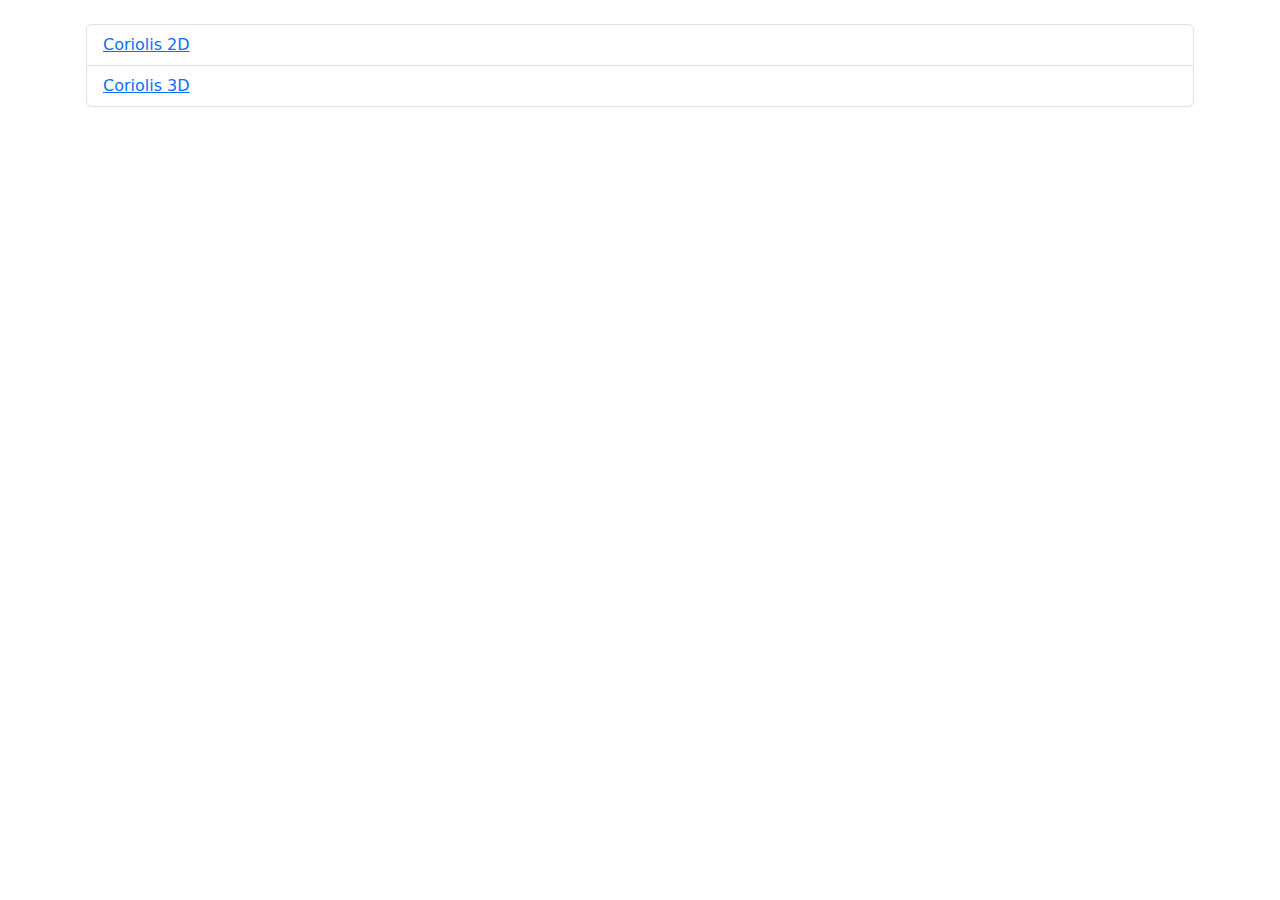
<file: index.html>
<!DOCTYPE html>
<html lang="en">

<head>
    <meta charset="utf-8">
    <meta name="viewport" content="width=device-width, initial-scale=1">
    <title>Coriolis</title>
  <script type="module" crossorigin src="/assets/main-BNS_gsVg.js"></script>
  <link rel="stylesheet" crossorigin href="/assets/main-7JGNSD9C.css">
</head>

<body>
    <div class="container py-4 px-3 mx-auto">
        <ul class="list-group">
            <li class="list-group-item">
                <a href="coriolis2D.html" class="link-primary">Coriolis 2D</a>
            </li>
            <li class="list-group-item">
                <a href="coriolis3D.html" class="link-primary">Coriolis 3D</a>
            </li>
        </ul>
    </div>
</body>

</html>
</file>
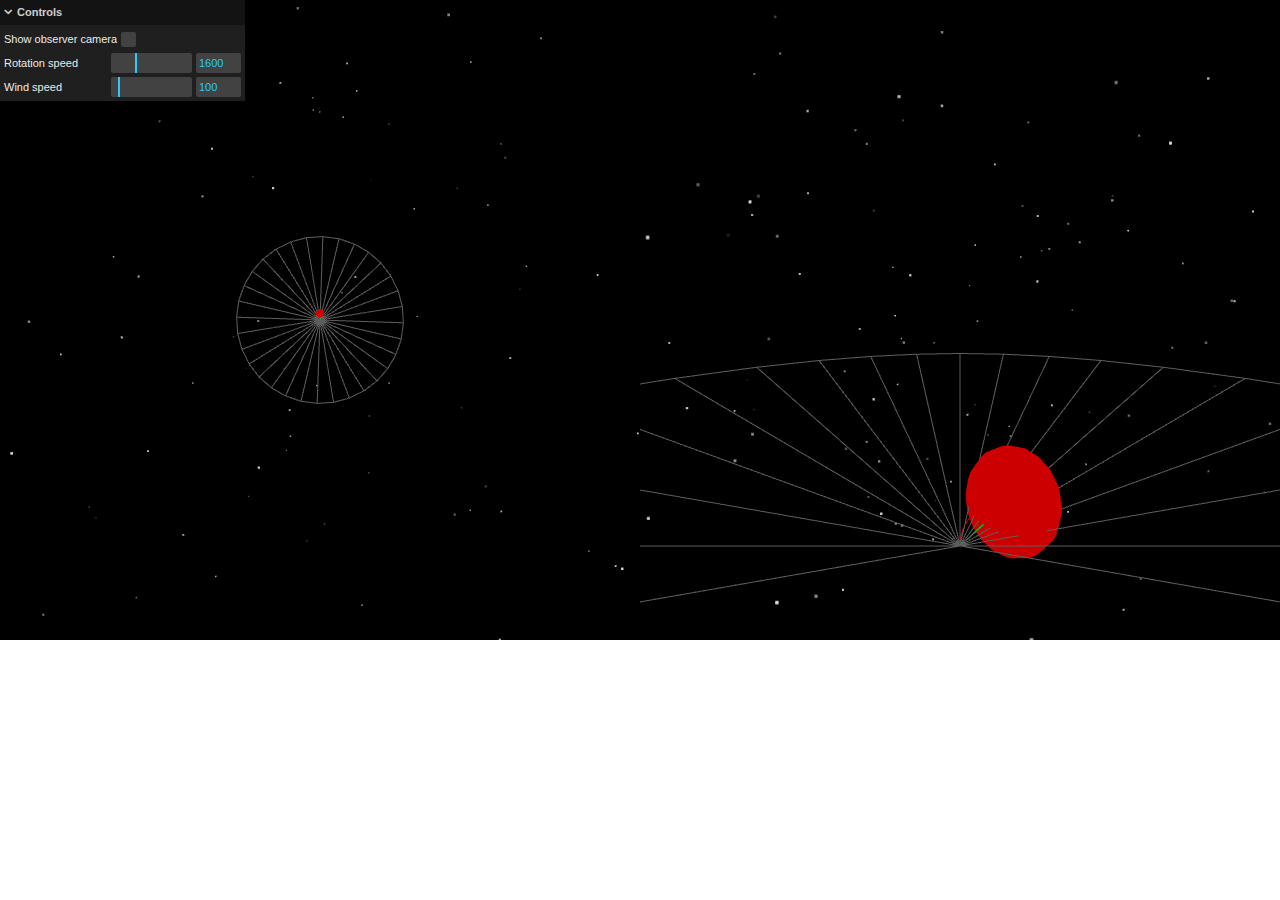
<file: coriolis2D.html>
<!DOCTYPE html>
<html lang="en">

<head>
	<meta charset="utf-8">
	<meta name="viewport" content="width=device-width, initial-scale=1">
	<title>Coriolis 2D</title>
	<!-- <link rel="stylesheet" href="index.css" /> -->
  <script type="module" crossorigin src="/assets/coriolis2D-D6kedJ-e.js"></script>
  <link rel="modulepreload" crossorigin href="/assets/main-BNS_gsVg.js">
  <link rel="modulepreload" crossorigin href="/assets/getStarfield-DhCNcS4d.js">
  <link rel="stylesheet" crossorigin href="/assets/main-7JGNSD9C.css">
</head>

<body>
	<div>
		<canvas id="c" class="d-block w-100 h-100"></canvas>
		<div class="position-absolute d-flex w-100 h-100 fixed-top">
			<div id="gui" class="position-absolute"></div>
			<div id="mainView" class="w-100 h-100" tabindex="1"></div>
			<div id="observerView" class="w-100 h-100" tabindex="2"></div>
		</div>
	</div>
	<!-- <div class="splitPane">
		<canvas id="c"></canvas>
		<div class="split">
			<div id="gui"></div>
			<div id="mainView" tabindex="1"></div>
			<div id="observerView" tabindex="2"></div>
		</div>
	</div> -->
</body>

</html>
</file>
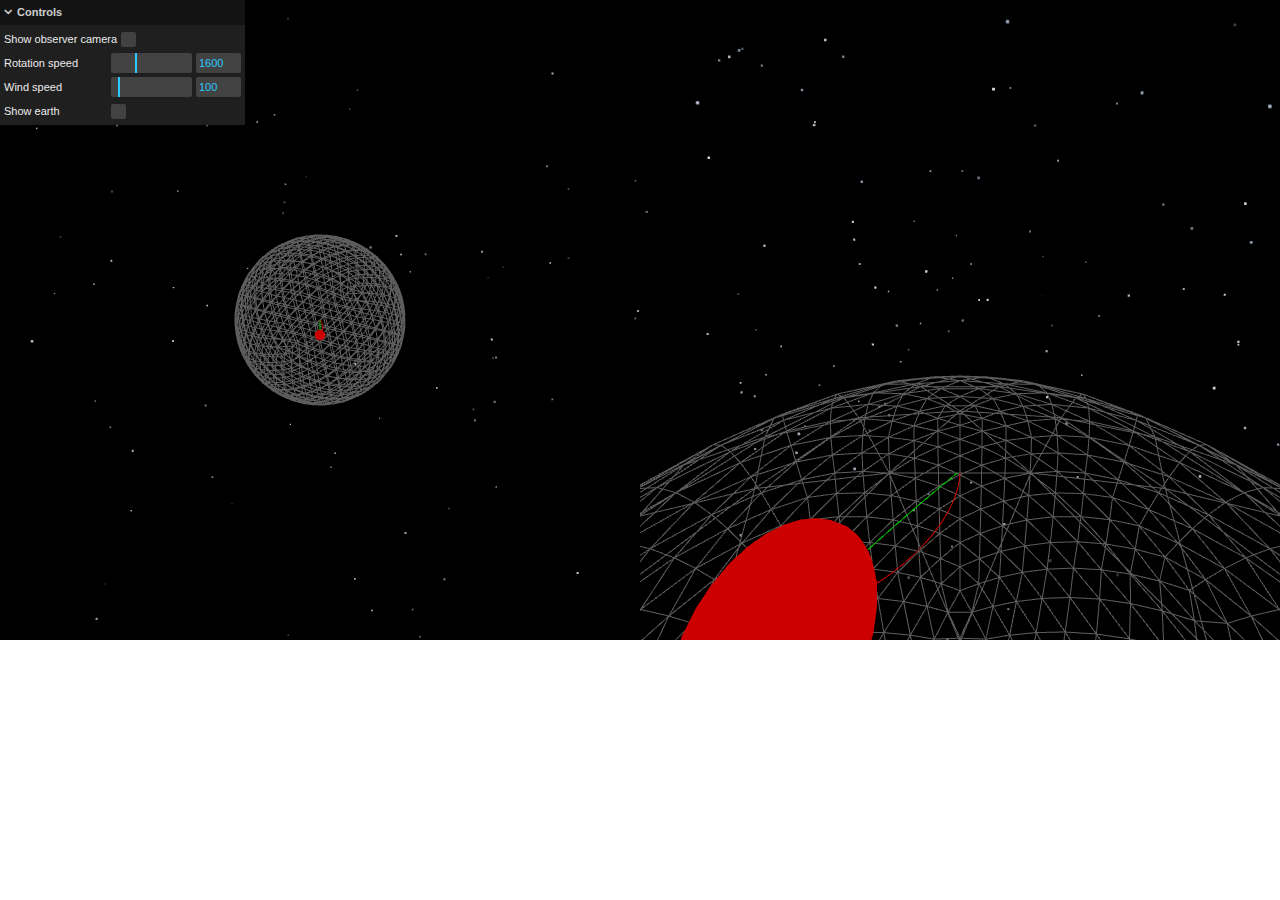
<file: coriolis3D.html>
<!DOCTYPE html>
<html lang="en">

<head>
	<meta charset="utf-8">
	<meta name="viewport" content="width=device-width, initial-scale=1">
	<title>Coriolis 3D</title>
	<!-- <link rel="stylesheet" href="index.css" /> -->
  <script type="module" crossorigin src="/assets/coriolis3D-34xWFaUY.js"></script>
  <link rel="modulepreload" crossorigin href="/assets/main-BNS_gsVg.js">
  <link rel="modulepreload" crossorigin href="/assets/getStarfield-DhCNcS4d.js">
  <link rel="stylesheet" crossorigin href="/assets/main-7JGNSD9C.css">
</head>

<body>
	<div>
		<canvas id="c" class="d-block w-100 h-100"></canvas>
		<div class="position-absolute d-flex w-100 h-100 fixed-top">
			<div id="gui" class="position-absolute"></div>
			<div id="mainView" class="w-100 h-100" tabindex="1"></div>
			<div id="observerView" class="w-100 h-100" tabindex="2"></div>
		</div>
	</div>
	<!-- <div class="splitPane">
		<canvas id="c"></canvas>
		<div class="split">
			<div id="gui"></div>
			<div id="mainView" tabindex="1"></div>
			<div id="observerView" tabindex="2"></div>
		</div>
	</div> -->
</body>

</html>
</file>
<file: assets/main-7JGNSD9C.css>
@charset "UTF-8";/*!
 * Bootstrap  v5.3.3 (https://getbootstrap.com/)
 * Copyright 2011-2024 The Bootstrap Authors
 * Licensed under MIT (https://github.com/twbs/bootstrap/blob/main/LICENSE)
 */:root,[data-bs-theme=light]{--bs-blue: #0d6efd;--bs-indigo: #6610f2;--bs-purple: #6f42c1;--bs-pink: #d63384;--bs-red: #dc3545;--bs-orange: #fd7e14;--bs-yellow: #ffc107;--bs-green: #198754;--bs-teal: #20c997;--bs-cyan: #0dcaf0;--bs-black: #000;--bs-white: #fff;--bs-gray: #6c757d;--bs-gray-dark: #343a40;--bs-gray-100: #f8f9fa;--bs-gray-200: #e9ecef;--bs-gray-300: #dee2e6;--bs-gray-400: #ced4da;--bs-gray-500: #adb5bd;--bs-gray-600: #6c757d;--bs-gray-700: #495057;--bs-gray-800: #343a40;--bs-gray-900: #212529;--bs-primary: #0d6efd;--bs-secondary: #6c757d;--bs-success: #198754;--bs-info: #0dcaf0;--bs-warning: #ffc107;--bs-danger: #dc3545;--bs-light: #f8f9fa;--bs-dark: #212529;--bs-primary-rgb: 13, 110, 253;--bs-secondary-rgb: 108, 117, 125;--bs-success-rgb: 25, 135, 84;--bs-info-rgb: 13, 202, 240;--bs-warning-rgb: 255, 193, 7;--bs-danger-rgb: 220, 53, 69;--bs-light-rgb: 248, 249, 250;--bs-dark-rgb: 33, 37, 41;--bs-primary-text-emphasis: rgb(5.2, 44, 101.2);--bs-secondary-text-emphasis: rgb(43.2, 46.8, 50);--bs-success-text-emphasis: rgb(10, 54, 33.6);--bs-info-text-emphasis: rgb(5.2, 80.8, 96);--bs-warning-text-emphasis: rgb(102, 77.2, 2.8);--bs-danger-text-emphasis: rgb(88, 21.2, 27.6);--bs-light-text-emphasis: #495057;--bs-dark-text-emphasis: #495057;--bs-primary-bg-subtle: rgb(206.6, 226, 254.6);--bs-secondary-bg-subtle: rgb(225.6, 227.4, 229);--bs-success-bg-subtle: rgb(209, 231, 220.8);--bs-info-bg-subtle: rgb(206.6, 244.4, 252);--bs-warning-bg-subtle: rgb(255, 242.6, 205.4);--bs-danger-bg-subtle: rgb(248, 214.6, 217.8);--bs-light-bg-subtle: rgb(251.5, 252, 252.5);--bs-dark-bg-subtle: #ced4da;--bs-primary-border-subtle: rgb(158.2, 197, 254.2);--bs-secondary-border-subtle: rgb(196.2, 199.8, 203);--bs-success-border-subtle: rgb(163, 207, 186.6);--bs-info-border-subtle: rgb(158.2, 233.8, 249);--bs-warning-border-subtle: rgb(255, 230.2, 155.8);--bs-danger-border-subtle: rgb(241, 174.2, 180.6);--bs-light-border-subtle: #e9ecef;--bs-dark-border-subtle: #adb5bd;--bs-white-rgb: 255, 255, 255;--bs-black-rgb: 0, 0, 0;--bs-font-sans-serif: system-ui, -apple-system, "Segoe UI", Roboto, "Helvetica Neue", "Noto Sans", "Liberation Sans", Arial, sans-serif, "Apple Color Emoji", "Segoe UI Emoji", "Segoe UI Symbol", "Noto Color Emoji";--bs-font-monospace: SFMono-Regular, Menlo, Monaco, Consolas, "Liberation Mono", "Courier New", monospace;--bs-gradient: linear-gradient(180deg, rgba(255, 255, 255, .15), rgba(255, 255, 255, 0));--bs-body-font-family: var(--bs-font-sans-serif);--bs-body-font-size: 1rem;--bs-body-font-weight: 400;--bs-body-line-height: 1.5;--bs-body-color: #212529;--bs-body-color-rgb: 33, 37, 41;--bs-body-bg: #fff;--bs-body-bg-rgb: 255, 255, 255;--bs-emphasis-color: #000;--bs-emphasis-color-rgb: 0, 0, 0;--bs-secondary-color: rgba(33, 37, 41, .75);--bs-secondary-color-rgb: 33, 37, 41;--bs-secondary-bg: #e9ecef;--bs-secondary-bg-rgb: 233, 236, 239;--bs-tertiary-color: rgba(33, 37, 41, .5);--bs-tertiary-color-rgb: 33, 37, 41;--bs-tertiary-bg: #f8f9fa;--bs-tertiary-bg-rgb: 248, 249, 250;--bs-heading-color: inherit;--bs-link-color: #0d6efd;--bs-link-color-rgb: 13, 110, 253;--bs-link-decoration: underline;--bs-link-hover-color: rgb(10.4, 88, 202.4);--bs-link-hover-color-rgb: 10, 88, 202;--bs-code-color: #d63384;--bs-highlight-color: #212529;--bs-highlight-bg: rgb(255, 242.6, 205.4);--bs-border-width: 1px;--bs-border-style: solid;--bs-border-color: #dee2e6;--bs-border-color-translucent: rgba(0, 0, 0, .175);--bs-border-radius: .375rem;--bs-border-radius-sm: .25rem;--bs-border-radius-lg: .5rem;--bs-border-radius-xl: 1rem;--bs-border-radius-xxl: 2rem;--bs-border-radius-2xl: var(--bs-border-radius-xxl);--bs-border-radius-pill: 50rem;--bs-box-shadow: 0 .5rem 1rem rgba(0, 0, 0, .15);--bs-box-shadow-sm: 0 .125rem .25rem rgba(0, 0, 0, .075);--bs-box-shadow-lg: 0 1rem 3rem rgba(0, 0, 0, .175);--bs-box-shadow-inset: inset 0 1px 2px rgba(0, 0, 0, .075);--bs-focus-ring-width: .25rem;--bs-focus-ring-opacity: .25;--bs-focus-ring-color: rgba(13, 110, 253, .25);--bs-form-valid-color: #198754;--bs-form-valid-border-color: #198754;--bs-form-invalid-color: #dc3545;--bs-form-invalid-border-color: #dc3545}[data-bs-theme=dark]{color-scheme:dark;--bs-body-color: #dee2e6;--bs-body-color-rgb: 222, 226, 230;--bs-body-bg: #212529;--bs-body-bg-rgb: 33, 37, 41;--bs-emphasis-color: #fff;--bs-emphasis-color-rgb: 255, 255, 255;--bs-secondary-color: rgba(222, 226, 230, .75);--bs-secondary-color-rgb: 222, 226, 230;--bs-secondary-bg: #343a40;--bs-secondary-bg-rgb: 52, 58, 64;--bs-tertiary-color: rgba(222, 226, 230, .5);--bs-tertiary-color-rgb: 222, 226, 230;--bs-tertiary-bg: rgb(42.5, 47.5, 52.5);--bs-tertiary-bg-rgb: 43, 48, 53;--bs-primary-text-emphasis: rgb(109.8, 168, 253.8);--bs-secondary-text-emphasis: rgb(166.8, 172.2, 177);--bs-success-text-emphasis: rgb(117, 183, 152.4);--bs-info-text-emphasis: rgb(109.8, 223.2, 246);--bs-warning-text-emphasis: rgb(255, 217.8, 106.2);--bs-danger-text-emphasis: rgb(234, 133.8, 143.4);--bs-light-text-emphasis: #f8f9fa;--bs-dark-text-emphasis: #dee2e6;--bs-primary-bg-subtle: rgb(2.6, 22, 50.6);--bs-secondary-bg-subtle: rgb(21.6, 23.4, 25);--bs-success-bg-subtle: rgb(5, 27, 16.8);--bs-info-bg-subtle: rgb(2.6, 40.4, 48);--bs-warning-bg-subtle: rgb(51, 38.6, 1.4);--bs-danger-bg-subtle: rgb(44, 10.6, 13.8);--bs-light-bg-subtle: #343a40;--bs-dark-bg-subtle: #1a1d20;--bs-primary-border-subtle: rgb(7.8, 66, 151.8);--bs-secondary-border-subtle: rgb(64.8, 70.2, 75);--bs-success-border-subtle: rgb(15, 81, 50.4);--bs-info-border-subtle: rgb(7.8, 121.2, 144);--bs-warning-border-subtle: rgb(153, 115.8, 4.2);--bs-danger-border-subtle: rgb(132, 31.8, 41.4);--bs-light-border-subtle: #495057;--bs-dark-border-subtle: #343a40;--bs-heading-color: inherit;--bs-link-color: rgb(109.8, 168, 253.8);--bs-link-hover-color: rgb(138.84, 185.4, 254.04);--bs-link-color-rgb: 110, 168, 254;--bs-link-hover-color-rgb: 139, 185, 254;--bs-code-color: rgb(230.4, 132.6, 181.2);--bs-highlight-color: #dee2e6;--bs-highlight-bg: rgb(102, 77.2, 2.8);--bs-border-color: #495057;--bs-border-color-translucent: rgba(255, 255, 255, .15);--bs-form-valid-color: rgb(117, 183, 152.4);--bs-form-valid-border-color: rgb(117, 183, 152.4);--bs-form-invalid-color: rgb(234, 133.8, 143.4);--bs-form-invalid-border-color: rgb(234, 133.8, 143.4)}*,*:before,*:after{box-sizing:border-box}@media (prefers-reduced-motion: no-preference){:root{scroll-behavior:smooth}}body{margin:0;font-family:var(--bs-body-font-family);font-size:var(--bs-body-font-size);font-weight:var(--bs-body-font-weight);line-height:var(--bs-body-line-height);color:var(--bs-body-color);text-align:var(--bs-body-text-align);background-color:var(--bs-body-bg);-webkit-text-size-adjust:100%;-webkit-tap-highlight-color:rgba(0,0,0,0)}hr{margin:1rem 0;color:inherit;border:0;border-top:var(--bs-border-width) solid;opacity:.25}h6,.h6,h5,.h5,h4,.h4,h3,.h3,h2,.h2,h1,.h1{margin-top:0;margin-bottom:.5rem;font-weight:500;line-height:1.2;color:var(--bs-heading-color)}h1,.h1{font-size:calc(1.375rem + 1.5vw)}@media (min-width: 1200px){h1,.h1{font-size:2.5rem}}h2,.h2{font-size:calc(1.325rem + .9vw)}@media (min-width: 1200px){h2,.h2{font-size:2rem}}h3,.h3{font-size:calc(1.3rem + .6vw)}@media (min-width: 1200px){h3,.h3{font-size:1.75rem}}h4,.h4{font-size:calc(1.275rem + .3vw)}@media (min-width: 1200px){h4,.h4{font-size:1.5rem}}h5,.h5{font-size:1.25rem}h6,.h6{font-size:1rem}p{margin-top:0;margin-bottom:1rem}abbr[title]{text-decoration:underline dotted;cursor:help;text-decoration-skip-ink:none}address{margin-bottom:1rem;font-style:normal;line-height:inherit}ol,ul{padding-left:2rem}ol,ul,dl{margin-top:0;margin-bottom:1rem}ol ol,ul ul,ol ul,ul ol{margin-bottom:0}dt{font-weight:700}dd{margin-bottom:.5rem;margin-left:0}blockquote{margin:0 0 1rem}b,strong{font-weight:bolder}small,.small{font-size:.875em}mark,.mark{padding:.1875em;color:var(--bs-highlight-color);background-color:var(--bs-highlight-bg)}sub,sup{position:relative;font-size:.75em;line-height:0;vertical-align:baseline}sub{bottom:-.25em}sup{top:-.5em}a{color:rgba(var(--bs-link-color-rgb),var(--bs-link-opacity, 1));text-decoration:underline}a:hover{--bs-link-color-rgb: var(--bs-link-hover-color-rgb)}a:not([href]):not([class]),a:not([href]):not([class]):hover{color:inherit;text-decoration:none}pre,code,kbd,samp{font-family:var(--bs-font-monospace);font-size:1em}pre{display:block;margin-top:0;margin-bottom:1rem;overflow:auto;font-size:.875em}pre code{font-size:inherit;color:inherit;word-break:normal}code{font-size:.875em;color:var(--bs-code-color);word-wrap:break-word}a>code{color:inherit}kbd{padding:.1875rem .375rem;font-size:.875em;color:var(--bs-body-bg);background-color:var(--bs-body-color);border-radius:.25rem}kbd kbd{padding:0;font-size:1em}figure{margin:0 0 1rem}img,svg{vertical-align:middle}table{caption-side:bottom;border-collapse:collapse}caption{padding-top:.5rem;padding-bottom:.5rem;color:var(--bs-secondary-color);text-align:left}th{text-align:inherit;text-align:-webkit-match-parent}thead,tbody,tfoot,tr,td,th{border-color:inherit;border-style:solid;border-width:0}label{display:inline-block}button{border-radius:0}button:focus:not(:focus-visible){outline:0}input,button,select,optgroup,textarea{margin:0;font-family:inherit;font-size:inherit;line-height:inherit}button,select{text-transform:none}[role=button]{cursor:pointer}select{word-wrap:normal}select:disabled{opacity:1}[list]:not([type=date]):not([type=datetime-local]):not([type=month]):not([type=week]):not([type=time])::-webkit-calendar-picker-indicator{display:none!important}button,[type=button],[type=reset],[type=submit]{-webkit-appearance:button}button:not(:disabled),[type=button]:not(:disabled),[type=reset]:not(:disabled),[type=submit]:not(:disabled){cursor:pointer}::-moz-focus-inner{padding:0;border-style:none}textarea{resize:vertical}fieldset{min-width:0;padding:0;margin:0;border:0}legend{float:left;width:100%;padding:0;margin-bottom:.5rem;font-size:calc(1.275rem + .3vw);line-height:inherit}@media (min-width: 1200px){legend{font-size:1.5rem}}legend+*{clear:left}::-webkit-datetime-edit-fields-wrapper,::-webkit-datetime-edit-text,::-webkit-datetime-edit-minute,::-webkit-datetime-edit-hour-field,::-webkit-datetime-edit-day-field,::-webkit-datetime-edit-month-field,::-webkit-datetime-edit-year-field{padding:0}::-webkit-inner-spin-button{height:auto}[type=search]{-webkit-appearance:textfield;outline-offset:-2px}::-webkit-search-decoration{-webkit-appearance:none}::-webkit-color-swatch-wrapper{padding:0}::file-selector-button{font:inherit;-webkit-appearance:button}output{display:inline-block}iframe{border:0}summary{display:list-item;cursor:pointer}progress{vertical-align:baseline}[hidden]{display:none!important}.lead{font-size:1.25rem;font-weight:300}.display-1{font-size:calc(1.625rem + 4.5vw);font-weight:300;line-height:1.2}@media (min-width: 1200px){.display-1{font-size:5rem}}.display-2{font-size:calc(1.575rem + 3.9vw);font-weight:300;line-height:1.2}@media (min-width: 1200px){.display-2{font-size:4.5rem}}.display-3{font-size:calc(1.525rem + 3.3vw);font-weight:300;line-height:1.2}@media (min-width: 1200px){.display-3{font-size:4rem}}.display-4{font-size:calc(1.475rem + 2.7vw);font-weight:300;line-height:1.2}@media (min-width: 1200px){.display-4{font-size:3.5rem}}.display-5{font-size:calc(1.425rem + 2.1vw);font-weight:300;line-height:1.2}@media (min-width: 1200px){.display-5{font-size:3rem}}.display-6{font-size:calc(1.375rem + 1.5vw);font-weight:300;line-height:1.2}@media (min-width: 1200px){.display-6{font-size:2.5rem}}.list-unstyled,.list-inline{padding-left:0;list-style:none}.list-inline-item{display:inline-block}.list-inline-item:not(:last-child){margin-right:.5rem}.initialism{font-size:.875em;text-transform:uppercase}.blockquote{margin-bottom:1rem;font-size:1.25rem}.blockquote>:last-child{margin-bottom:0}.blockquote-footer{margin-top:-1rem;margin-bottom:1rem;font-size:.875em;color:#6c757d}.blockquote-footer:before{content:"— "}.img-fluid{max-width:100%;height:auto}.img-thumbnail{padding:.25rem;background-color:var(--bs-body-bg);border:var(--bs-border-width) solid var(--bs-border-color);border-radius:var(--bs-border-radius);max-width:100%;height:auto}.figure{display:inline-block}.figure-img{margin-bottom:.5rem;line-height:1}.figure-caption{font-size:.875em;color:var(--bs-secondary-color)}.container,.container-fluid,.container-xxl,.container-xl,.container-lg,.container-md,.container-sm{--bs-gutter-x: 1.5rem;--bs-gutter-y: 0;width:100%;padding-right:calc(var(--bs-gutter-x) * .5);padding-left:calc(var(--bs-gutter-x) * .5);margin-right:auto;margin-left:auto}@media (min-width: 576px){.container-sm,.container{max-width:540px}}@media (min-width: 768px){.container-md,.container-sm,.container{max-width:720px}}@media (min-width: 992px){.container-lg,.container-md,.container-sm,.container{max-width:960px}}@media (min-width: 1200px){.container-xl,.container-lg,.container-md,.container-sm,.container{max-width:1140px}}@media (min-width: 1400px){.container-xxl,.container-xl,.container-lg,.container-md,.container-sm,.container{max-width:1320px}}:root{--bs-breakpoint-xs: 0;--bs-breakpoint-sm: 576px;--bs-breakpoint-md: 768px;--bs-breakpoint-lg: 992px;--bs-breakpoint-xl: 1200px;--bs-breakpoint-xxl: 1400px}.row{--bs-gutter-x: 1.5rem;--bs-gutter-y: 0;display:flex;flex-wrap:wrap;margin-top:calc(-1 * var(--bs-gutter-y));margin-right:calc(-.5 * var(--bs-gutter-x));margin-left:calc(-.5 * var(--bs-gutter-x))}.row>*{flex-shrink:0;width:100%;max-width:100%;padding-right:calc(var(--bs-gutter-x) * .5);padding-left:calc(var(--bs-gutter-x) * .5);margin-top:var(--bs-gutter-y)}.col{flex:1 0 0%}.row-cols-auto>*{flex:0 0 auto;width:auto}.row-cols-1>*{flex:0 0 auto;width:100%}.row-cols-2>*{flex:0 0 auto;width:50%}.row-cols-3>*{flex:0 0 auto;width:33.33333333%}.row-cols-4>*{flex:0 0 auto;width:25%}.row-cols-5>*{flex:0 0 auto;width:20%}.row-cols-6>*{flex:0 0 auto;width:16.66666667%}.col-auto{flex:0 0 auto;width:auto}.col-1{flex:0 0 auto;width:8.33333333%}.col-2{flex:0 0 auto;width:16.66666667%}.col-3{flex:0 0 auto;width:25%}.col-4{flex:0 0 auto;width:33.33333333%}.col-5{flex:0 0 auto;width:41.66666667%}.col-6{flex:0 0 auto;width:50%}.col-7{flex:0 0 auto;width:58.33333333%}.col-8{flex:0 0 auto;width:66.66666667%}.col-9{flex:0 0 auto;width:75%}.col-10{flex:0 0 auto;width:83.33333333%}.col-11{flex:0 0 auto;width:91.66666667%}.col-12{flex:0 0 auto;width:100%}.offset-1{margin-left:8.33333333%}.offset-2{margin-left:16.66666667%}.offset-3{margin-left:25%}.offset-4{margin-left:33.33333333%}.offset-5{margin-left:41.66666667%}.offset-6{margin-left:50%}.offset-7{margin-left:58.33333333%}.offset-8{margin-left:66.66666667%}.offset-9{margin-left:75%}.offset-10{margin-left:83.33333333%}.offset-11{margin-left:91.66666667%}.g-0,.gx-0{--bs-gutter-x: 0}.g-0,.gy-0{--bs-gutter-y: 0}.g-1,.gx-1{--bs-gutter-x: .25rem}.g-1,.gy-1{--bs-gutter-y: .25rem}.g-2,.gx-2{--bs-gutter-x: .5rem}.g-2,.gy-2{--bs-gutter-y: .5rem}.g-3,.gx-3{--bs-gutter-x: 1rem}.g-3,.gy-3{--bs-gutter-y: 1rem}.g-4,.gx-4{--bs-gutter-x: 1.5rem}.g-4,.gy-4{--bs-gutter-y: 1.5rem}.g-5,.gx-5{--bs-gutter-x: 3rem}.g-5,.gy-5{--bs-gutter-y: 3rem}@media (min-width: 576px){.col-sm{flex:1 0 0%}.row-cols-sm-auto>*{flex:0 0 auto;width:auto}.row-cols-sm-1>*{flex:0 0 auto;width:100%}.row-cols-sm-2>*{flex:0 0 auto;width:50%}.row-cols-sm-3>*{flex:0 0 auto;width:33.33333333%}.row-cols-sm-4>*{flex:0 0 auto;width:25%}.row-cols-sm-5>*{flex:0 0 auto;width:20%}.row-cols-sm-6>*{flex:0 0 auto;width:16.66666667%}.col-sm-auto{flex:0 0 auto;width:auto}.col-sm-1{flex:0 0 auto;width:8.33333333%}.col-sm-2{flex:0 0 auto;width:16.66666667%}.col-sm-3{flex:0 0 auto;width:25%}.col-sm-4{flex:0 0 auto;width:33.33333333%}.col-sm-5{flex:0 0 auto;width:41.66666667%}.col-sm-6{flex:0 0 auto;width:50%}.col-sm-7{flex:0 0 auto;width:58.33333333%}.col-sm-8{flex:0 0 auto;width:66.66666667%}.col-sm-9{flex:0 0 auto;width:75%}.col-sm-10{flex:0 0 auto;width:83.33333333%}.col-sm-11{flex:0 0 auto;width:91.66666667%}.col-sm-12{flex:0 0 auto;width:100%}.offset-sm-0{margin-left:0}.offset-sm-1{margin-left:8.33333333%}.offset-sm-2{margin-left:16.66666667%}.offset-sm-3{margin-left:25%}.offset-sm-4{margin-left:33.33333333%}.offset-sm-5{margin-left:41.66666667%}.offset-sm-6{margin-left:50%}.offset-sm-7{margin-left:58.33333333%}.offset-sm-8{margin-left:66.66666667%}.offset-sm-9{margin-left:75%}.offset-sm-10{margin-left:83.33333333%}.offset-sm-11{margin-left:91.66666667%}.g-sm-0,.gx-sm-0{--bs-gutter-x: 0}.g-sm-0,.gy-sm-0{--bs-gutter-y: 0}.g-sm-1,.gx-sm-1{--bs-gutter-x: .25rem}.g-sm-1,.gy-sm-1{--bs-gutter-y: .25rem}.g-sm-2,.gx-sm-2{--bs-gutter-x: .5rem}.g-sm-2,.gy-sm-2{--bs-gutter-y: .5rem}.g-sm-3,.gx-sm-3{--bs-gutter-x: 1rem}.g-sm-3,.gy-sm-3{--bs-gutter-y: 1rem}.g-sm-4,.gx-sm-4{--bs-gutter-x: 1.5rem}.g-sm-4,.gy-sm-4{--bs-gutter-y: 1.5rem}.g-sm-5,.gx-sm-5{--bs-gutter-x: 3rem}.g-sm-5,.gy-sm-5{--bs-gutter-y: 3rem}}@media (min-width: 768px){.col-md{flex:1 0 0%}.row-cols-md-auto>*{flex:0 0 auto;width:auto}.row-cols-md-1>*{flex:0 0 auto;width:100%}.row-cols-md-2>*{flex:0 0 auto;width:50%}.row-cols-md-3>*{flex:0 0 auto;width:33.33333333%}.row-cols-md-4>*{flex:0 0 auto;width:25%}.row-cols-md-5>*{flex:0 0 auto;width:20%}.row-cols-md-6>*{flex:0 0 auto;width:16.66666667%}.col-md-auto{flex:0 0 auto;width:auto}.col-md-1{flex:0 0 auto;width:8.33333333%}.col-md-2{flex:0 0 auto;width:16.66666667%}.col-md-3{flex:0 0 auto;width:25%}.col-md-4{flex:0 0 auto;width:33.33333333%}.col-md-5{flex:0 0 auto;width:41.66666667%}.col-md-6{flex:0 0 auto;width:50%}.col-md-7{flex:0 0 auto;width:58.33333333%}.col-md-8{flex:0 0 auto;width:66.66666667%}.col-md-9{flex:0 0 auto;width:75%}.col-md-10{flex:0 0 auto;width:83.33333333%}.col-md-11{flex:0 0 auto;width:91.66666667%}.col-md-12{flex:0 0 auto;width:100%}.offset-md-0{margin-left:0}.offset-md-1{margin-left:8.33333333%}.offset-md-2{margin-left:16.66666667%}.offset-md-3{margin-left:25%}.offset-md-4{margin-left:33.33333333%}.offset-md-5{margin-left:41.66666667%}.offset-md-6{margin-left:50%}.offset-md-7{margin-left:58.33333333%}.offset-md-8{margin-left:66.66666667%}.offset-md-9{margin-left:75%}.offset-md-10{margin-left:83.33333333%}.offset-md-11{margin-left:91.66666667%}.g-md-0,.gx-md-0{--bs-gutter-x: 0}.g-md-0,.gy-md-0{--bs-gutter-y: 0}.g-md-1,.gx-md-1{--bs-gutter-x: .25rem}.g-md-1,.gy-md-1{--bs-gutter-y: .25rem}.g-md-2,.gx-md-2{--bs-gutter-x: .5rem}.g-md-2,.gy-md-2{--bs-gutter-y: .5rem}.g-md-3,.gx-md-3{--bs-gutter-x: 1rem}.g-md-3,.gy-md-3{--bs-gutter-y: 1rem}.g-md-4,.gx-md-4{--bs-gutter-x: 1.5rem}.g-md-4,.gy-md-4{--bs-gutter-y: 1.5rem}.g-md-5,.gx-md-5{--bs-gutter-x: 3rem}.g-md-5,.gy-md-5{--bs-gutter-y: 3rem}}@media (min-width: 992px){.col-lg{flex:1 0 0%}.row-cols-lg-auto>*{flex:0 0 auto;width:auto}.row-cols-lg-1>*{flex:0 0 auto;width:100%}.row-cols-lg-2>*{flex:0 0 auto;width:50%}.row-cols-lg-3>*{flex:0 0 auto;width:33.33333333%}.row-cols-lg-4>*{flex:0 0 auto;width:25%}.row-cols-lg-5>*{flex:0 0 auto;width:20%}.row-cols-lg-6>*{flex:0 0 auto;width:16.66666667%}.col-lg-auto{flex:0 0 auto;width:auto}.col-lg-1{flex:0 0 auto;width:8.33333333%}.col-lg-2{flex:0 0 auto;width:16.66666667%}.col-lg-3{flex:0 0 auto;width:25%}.col-lg-4{flex:0 0 auto;width:33.33333333%}.col-lg-5{flex:0 0 auto;width:41.66666667%}.col-lg-6{flex:0 0 auto;width:50%}.col-lg-7{flex:0 0 auto;width:58.33333333%}.col-lg-8{flex:0 0 auto;width:66.66666667%}.col-lg-9{flex:0 0 auto;width:75%}.col-lg-10{flex:0 0 auto;width:83.33333333%}.col-lg-11{flex:0 0 auto;width:91.66666667%}.col-lg-12{flex:0 0 auto;width:100%}.offset-lg-0{margin-left:0}.offset-lg-1{margin-left:8.33333333%}.offset-lg-2{margin-left:16.66666667%}.offset-lg-3{margin-left:25%}.offset-lg-4{margin-left:33.33333333%}.offset-lg-5{margin-left:41.66666667%}.offset-lg-6{margin-left:50%}.offset-lg-7{margin-left:58.33333333%}.offset-lg-8{margin-left:66.66666667%}.offset-lg-9{margin-left:75%}.offset-lg-10{margin-left:83.33333333%}.offset-lg-11{margin-left:91.66666667%}.g-lg-0,.gx-lg-0{--bs-gutter-x: 0}.g-lg-0,.gy-lg-0{--bs-gutter-y: 0}.g-lg-1,.gx-lg-1{--bs-gutter-x: .25rem}.g-lg-1,.gy-lg-1{--bs-gutter-y: .25rem}.g-lg-2,.gx-lg-2{--bs-gutter-x: .5rem}.g-lg-2,.gy-lg-2{--bs-gutter-y: .5rem}.g-lg-3,.gx-lg-3{--bs-gutter-x: 1rem}.g-lg-3,.gy-lg-3{--bs-gutter-y: 1rem}.g-lg-4,.gx-lg-4{--bs-gutter-x: 1.5rem}.g-lg-4,.gy-lg-4{--bs-gutter-y: 1.5rem}.g-lg-5,.gx-lg-5{--bs-gutter-x: 3rem}.g-lg-5,.gy-lg-5{--bs-gutter-y: 3rem}}@media (min-width: 1200px){.col-xl{flex:1 0 0%}.row-cols-xl-auto>*{flex:0 0 auto;width:auto}.row-cols-xl-1>*{flex:0 0 auto;width:100%}.row-cols-xl-2>*{flex:0 0 auto;width:50%}.row-cols-xl-3>*{flex:0 0 auto;width:33.33333333%}.row-cols-xl-4>*{flex:0 0 auto;width:25%}.row-cols-xl-5>*{flex:0 0 auto;width:20%}.row-cols-xl-6>*{flex:0 0 auto;width:16.66666667%}.col-xl-auto{flex:0 0 auto;width:auto}.col-xl-1{flex:0 0 auto;width:8.33333333%}.col-xl-2{flex:0 0 auto;width:16.66666667%}.col-xl-3{flex:0 0 auto;width:25%}.col-xl-4{flex:0 0 auto;width:33.33333333%}.col-xl-5{flex:0 0 auto;width:41.66666667%}.col-xl-6{flex:0 0 auto;width:50%}.col-xl-7{flex:0 0 auto;width:58.33333333%}.col-xl-8{flex:0 0 auto;width:66.66666667%}.col-xl-9{flex:0 0 auto;width:75%}.col-xl-10{flex:0 0 auto;width:83.33333333%}.col-xl-11{flex:0 0 auto;width:91.66666667%}.col-xl-12{flex:0 0 auto;width:100%}.offset-xl-0{margin-left:0}.offset-xl-1{margin-left:8.33333333%}.offset-xl-2{margin-left:16.66666667%}.offset-xl-3{margin-left:25%}.offset-xl-4{margin-left:33.33333333%}.offset-xl-5{margin-left:41.66666667%}.offset-xl-6{margin-left:50%}.offset-xl-7{margin-left:58.33333333%}.offset-xl-8{margin-left:66.66666667%}.offset-xl-9{margin-left:75%}.offset-xl-10{margin-left:83.33333333%}.offset-xl-11{margin-left:91.66666667%}.g-xl-0,.gx-xl-0{--bs-gutter-x: 0}.g-xl-0,.gy-xl-0{--bs-gutter-y: 0}.g-xl-1,.gx-xl-1{--bs-gutter-x: .25rem}.g-xl-1,.gy-xl-1{--bs-gutter-y: .25rem}.g-xl-2,.gx-xl-2{--bs-gutter-x: .5rem}.g-xl-2,.gy-xl-2{--bs-gutter-y: .5rem}.g-xl-3,.gx-xl-3{--bs-gutter-x: 1rem}.g-xl-3,.gy-xl-3{--bs-gutter-y: 1rem}.g-xl-4,.gx-xl-4{--bs-gutter-x: 1.5rem}.g-xl-4,.gy-xl-4{--bs-gutter-y: 1.5rem}.g-xl-5,.gx-xl-5{--bs-gutter-x: 3rem}.g-xl-5,.gy-xl-5{--bs-gutter-y: 3rem}}@media (min-width: 1400px){.col-xxl{flex:1 0 0%}.row-cols-xxl-auto>*{flex:0 0 auto;width:auto}.row-cols-xxl-1>*{flex:0 0 auto;width:100%}.row-cols-xxl-2>*{flex:0 0 auto;width:50%}.row-cols-xxl-3>*{flex:0 0 auto;width:33.33333333%}.row-cols-xxl-4>*{flex:0 0 auto;width:25%}.row-cols-xxl-5>*{flex:0 0 auto;width:20%}.row-cols-xxl-6>*{flex:0 0 auto;width:16.66666667%}.col-xxl-auto{flex:0 0 auto;width:auto}.col-xxl-1{flex:0 0 auto;width:8.33333333%}.col-xxl-2{flex:0 0 auto;width:16.66666667%}.col-xxl-3{flex:0 0 auto;width:25%}.col-xxl-4{flex:0 0 auto;width:33.33333333%}.col-xxl-5{flex:0 0 auto;width:41.66666667%}.col-xxl-6{flex:0 0 auto;width:50%}.col-xxl-7{flex:0 0 auto;width:58.33333333%}.col-xxl-8{flex:0 0 auto;width:66.66666667%}.col-xxl-9{flex:0 0 auto;width:75%}.col-xxl-10{flex:0 0 auto;width:83.33333333%}.col-xxl-11{flex:0 0 auto;width:91.66666667%}.col-xxl-12{flex:0 0 auto;width:100%}.offset-xxl-0{margin-left:0}.offset-xxl-1{margin-left:8.33333333%}.offset-xxl-2{margin-left:16.66666667%}.offset-xxl-3{margin-left:25%}.offset-xxl-4{margin-left:33.33333333%}.offset-xxl-5{margin-left:41.66666667%}.offset-xxl-6{margin-left:50%}.offset-xxl-7{margin-left:58.33333333%}.offset-xxl-8{margin-left:66.66666667%}.offset-xxl-9{margin-left:75%}.offset-xxl-10{margin-left:83.33333333%}.offset-xxl-11{margin-left:91.66666667%}.g-xxl-0,.gx-xxl-0{--bs-gutter-x: 0}.g-xxl-0,.gy-xxl-0{--bs-gutter-y: 0}.g-xxl-1,.gx-xxl-1{--bs-gutter-x: .25rem}.g-xxl-1,.gy-xxl-1{--bs-gutter-y: .25rem}.g-xxl-2,.gx-xxl-2{--bs-gutter-x: .5rem}.g-xxl-2,.gy-xxl-2{--bs-gutter-y: .5rem}.g-xxl-3,.gx-xxl-3{--bs-gutter-x: 1rem}.g-xxl-3,.gy-xxl-3{--bs-gutter-y: 1rem}.g-xxl-4,.gx-xxl-4{--bs-gutter-x: 1.5rem}.g-xxl-4,.gy-xxl-4{--bs-gutter-y: 1.5rem}.g-xxl-5,.gx-xxl-5{--bs-gutter-x: 3rem}.g-xxl-5,.gy-xxl-5{--bs-gutter-y: 3rem}}.table{--bs-table-color-type: initial;--bs-table-bg-type: initial;--bs-table-color-state: initial;--bs-table-bg-state: initial;--bs-table-color: var(--bs-emphasis-color);--bs-table-bg: var(--bs-body-bg);--bs-table-border-color: var(--bs-border-color);--bs-table-accent-bg: transparent;--bs-table-striped-color: var(--bs-emphasis-color);--bs-table-striped-bg: rgba(var(--bs-emphasis-color-rgb), .05);--bs-table-active-color: var(--bs-emphasis-color);--bs-table-active-bg: rgba(var(--bs-emphasis-color-rgb), .1);--bs-table-hover-color: var(--bs-emphasis-color);--bs-table-hover-bg: rgba(var(--bs-emphasis-color-rgb), .075);width:100%;margin-bottom:1rem;vertical-align:top;border-color:var(--bs-table-border-color)}.table>:not(caption)>*>*{padding:.5rem;color:var(--bs-table-color-state, var(--bs-table-color-type, var(--bs-table-color)));background-color:var(--bs-table-bg);border-bottom-width:var(--bs-border-width);box-shadow:inset 0 0 0 9999px var(--bs-table-bg-state, var(--bs-table-bg-type, var(--bs-table-accent-bg)))}.table>tbody{vertical-align:inherit}.table>thead{vertical-align:bottom}.table-group-divider{border-top:calc(var(--bs-border-width) * 2) solid currentcolor}.caption-top{caption-side:top}.table-sm>:not(caption)>*>*{padding:.25rem}.table-bordered>:not(caption)>*{border-width:var(--bs-border-width) 0}.table-bordered>:not(caption)>*>*{border-width:0 var(--bs-border-width)}.table-borderless>:not(caption)>*>*{border-bottom-width:0}.table-borderless>:not(:first-child){border-top-width:0}.table-striped>tbody>tr:nth-of-type(odd)>*{--bs-table-color-type: var(--bs-table-striped-color);--bs-table-bg-type: var(--bs-table-striped-bg)}.table-striped-columns>:not(caption)>tr>:nth-child(2n){--bs-table-color-type: var(--bs-table-striped-color);--bs-table-bg-type: var(--bs-table-striped-bg)}.table-active{--bs-table-color-state: var(--bs-table-active-color);--bs-table-bg-state: var(--bs-table-active-bg)}.table-hover>tbody>tr:hover>*{--bs-table-color-state: var(--bs-table-hover-color);--bs-table-bg-state: var(--bs-table-hover-bg)}.table-primary{--bs-table-color: #000;--bs-table-bg: rgb(206.6, 226, 254.6);--bs-table-border-color: rgb(165.28, 180.8, 203.68);--bs-table-striped-bg: rgb(196.27, 214.7, 241.87);--bs-table-striped-color: #000;--bs-table-active-bg: rgb(185.94, 203.4, 229.14);--bs-table-active-color: #000;--bs-table-hover-bg: rgb(191.105, 209.05, 235.505);--bs-table-hover-color: #000;color:var(--bs-table-color);border-color:var(--bs-table-border-color)}.table-secondary{--bs-table-color: #000;--bs-table-bg: rgb(225.6, 227.4, 229);--bs-table-border-color: rgb(180.48, 181.92, 183.2);--bs-table-striped-bg: rgb(214.32, 216.03, 217.55);--bs-table-striped-color: #000;--bs-table-active-bg: rgb(203.04, 204.66, 206.1);--bs-table-active-color: #000;--bs-table-hover-bg: rgb(208.68, 210.345, 211.825);--bs-table-hover-color: #000;color:var(--bs-table-color);border-color:var(--bs-table-border-color)}.table-success{--bs-table-color: #000;--bs-table-bg: rgb(209, 231, 220.8);--bs-table-border-color: rgb(167.2, 184.8, 176.64);--bs-table-striped-bg: rgb(198.55, 219.45, 209.76);--bs-table-striped-color: #000;--bs-table-active-bg: rgb(188.1, 207.9, 198.72);--bs-table-active-color: #000;--bs-table-hover-bg: rgb(193.325, 213.675, 204.24);--bs-table-hover-color: #000;color:var(--bs-table-color);border-color:var(--bs-table-border-color)}.table-info{--bs-table-color: #000;--bs-table-bg: rgb(206.6, 244.4, 252);--bs-table-border-color: rgb(165.28, 195.52, 201.6);--bs-table-striped-bg: rgb(196.27, 232.18, 239.4);--bs-table-striped-color: #000;--bs-table-active-bg: rgb(185.94, 219.96, 226.8);--bs-table-active-color: #000;--bs-table-hover-bg: rgb(191.105, 226.07, 233.1);--bs-table-hover-color: #000;color:var(--bs-table-color);border-color:var(--bs-table-border-color)}.table-warning{--bs-table-color: #000;--bs-table-bg: rgb(255, 242.6, 205.4);--bs-table-border-color: rgb(204, 194.08, 164.32);--bs-table-striped-bg: rgb(242.25, 230.47, 195.13);--bs-table-striped-color: #000;--bs-table-active-bg: rgb(229.5, 218.34, 184.86);--bs-table-active-color: #000;--bs-table-hover-bg: rgb(235.875, 224.405, 189.995);--bs-table-hover-color: #000;color:var(--bs-table-color);border-color:var(--bs-table-border-color)}.table-danger{--bs-table-color: #000;--bs-table-bg: rgb(248, 214.6, 217.8);--bs-table-border-color: rgb(198.4, 171.68, 174.24);--bs-table-striped-bg: rgb(235.6, 203.87, 206.91);--bs-table-striped-color: #000;--bs-table-active-bg: rgb(223.2, 193.14, 196.02);--bs-table-active-color: #000;--bs-table-hover-bg: rgb(229.4, 198.505, 201.465);--bs-table-hover-color: #000;color:var(--bs-table-color);border-color:var(--bs-table-border-color)}.table-light{--bs-table-color: #000;--bs-table-bg: #f8f9fa;--bs-table-border-color: rgb(198.4, 199.2, 200);--bs-table-striped-bg: rgb(235.6, 236.55, 237.5);--bs-table-striped-color: #000;--bs-table-active-bg: rgb(223.2, 224.1, 225);--bs-table-active-color: #000;--bs-table-hover-bg: rgb(229.4, 230.325, 231.25);--bs-table-hover-color: #000;color:var(--bs-table-color);border-color:var(--bs-table-border-color)}.table-dark{--bs-table-color: #fff;--bs-table-bg: #212529;--bs-table-border-color: rgb(77.4, 80.6, 83.8);--bs-table-striped-bg: rgb(44.1, 47.9, 51.7);--bs-table-striped-color: #fff;--bs-table-active-bg: rgb(55.2, 58.8, 62.4);--bs-table-active-color: #fff;--bs-table-hover-bg: rgb(49.65, 53.35, 57.05);--bs-table-hover-color: #fff;color:var(--bs-table-color);border-color:var(--bs-table-border-color)}.table-responsive{overflow-x:auto;-webkit-overflow-scrolling:touch}@media (max-width: 575.98px){.table-responsive-sm{overflow-x:auto;-webkit-overflow-scrolling:touch}}@media (max-width: 767.98px){.table-responsive-md{overflow-x:auto;-webkit-overflow-scrolling:touch}}@media (max-width: 991.98px){.table-responsive-lg{overflow-x:auto;-webkit-overflow-scrolling:touch}}@media (max-width: 1199.98px){.table-responsive-xl{overflow-x:auto;-webkit-overflow-scrolling:touch}}@media (max-width: 1399.98px){.table-responsive-xxl{overflow-x:auto;-webkit-overflow-scrolling:touch}}.form-label{margin-bottom:.5rem}.col-form-label{padding-top:calc(.375rem + var(--bs-border-width));padding-bottom:calc(.375rem + var(--bs-border-width));margin-bottom:0;font-size:inherit;line-height:1.5}.col-form-label-lg{padding-top:calc(.5rem + var(--bs-border-width));padding-bottom:calc(.5rem + var(--bs-border-width));font-size:1.25rem}.col-form-label-sm{padding-top:calc(.25rem + var(--bs-border-width));padding-bottom:calc(.25rem + var(--bs-border-width));font-size:.875rem}.form-text{margin-top:.25rem;font-size:.875em;color:var(--bs-secondary-color)}.form-control{display:block;width:100%;padding:.375rem .75rem;font-size:1rem;font-weight:400;line-height:1.5;color:var(--bs-body-color);-webkit-appearance:none;-moz-appearance:none;appearance:none;background-color:var(--bs-body-bg);background-clip:padding-box;border:var(--bs-border-width) solid var(--bs-border-color);border-radius:var(--bs-border-radius);transition:border-color .15s ease-in-out,box-shadow .15s ease-in-out}@media (prefers-reduced-motion: reduce){.form-control{transition:none}}.form-control[type=file]{overflow:hidden}.form-control[type=file]:not(:disabled):not([readonly]){cursor:pointer}.form-control:focus{color:var(--bs-body-color);background-color:var(--bs-body-bg);border-color:#86b7fe;outline:0;box-shadow:0 0 0 .25rem #0d6efd40}.form-control::-webkit-date-and-time-value{min-width:85px;height:1.5em;margin:0}.form-control::-webkit-datetime-edit{display:block;padding:0}.form-control::placeholder{color:var(--bs-secondary-color);opacity:1}.form-control:disabled{background-color:var(--bs-secondary-bg);opacity:1}.form-control::file-selector-button{padding:.375rem .75rem;margin:-.375rem -.75rem;margin-inline-end:.75rem;color:var(--bs-body-color);background-color:var(--bs-tertiary-bg);pointer-events:none;border-color:inherit;border-style:solid;border-width:0;border-inline-end-width:var(--bs-border-width);border-radius:0;transition:color .15s ease-in-out,background-color .15s ease-in-out,border-color .15s ease-in-out,box-shadow .15s ease-in-out}@media (prefers-reduced-motion: reduce){.form-control::file-selector-button{transition:none}}.form-control:hover:not(:disabled):not([readonly])::file-selector-button{background-color:var(--bs-secondary-bg)}.form-control-plaintext{display:block;width:100%;padding:.375rem 0;margin-bottom:0;line-height:1.5;color:var(--bs-body-color);background-color:transparent;border:solid transparent;border-width:var(--bs-border-width) 0}.form-control-plaintext:focus{outline:0}.form-control-plaintext.form-control-sm,.form-control-plaintext.form-control-lg{padding-right:0;padding-left:0}.form-control-sm{min-height:calc(1.5em + .5rem + calc(var(--bs-border-width) * 2));padding:.25rem .5rem;font-size:.875rem;border-radius:var(--bs-border-radius-sm)}.form-control-sm::file-selector-button{padding:.25rem .5rem;margin:-.25rem -.5rem;margin-inline-end:.5rem}.form-control-lg{min-height:calc(1.5em + 1rem + calc(var(--bs-border-width) * 2));padding:.5rem 1rem;font-size:1.25rem;border-radius:var(--bs-border-radius-lg)}.form-control-lg::file-selector-button{padding:.5rem 1rem;margin:-.5rem -1rem;margin-inline-end:1rem}textarea.form-control{min-height:calc(1.5em + .75rem + calc(var(--bs-border-width) * 2))}textarea.form-control-sm{min-height:calc(1.5em + .5rem + calc(var(--bs-border-width) * 2))}textarea.form-control-lg{min-height:calc(1.5em + 1rem + calc(var(--bs-border-width) * 2))}.form-control-color{width:3rem;height:calc(1.5em + .75rem + calc(var(--bs-border-width) * 2));padding:.375rem}.form-control-color:not(:disabled):not([readonly]){cursor:pointer}.form-control-color::-moz-color-swatch{border:0!important;border-radius:var(--bs-border-radius)}.form-control-color::-webkit-color-swatch{border:0!important;border-radius:var(--bs-border-radius)}.form-control-color.form-control-sm{height:calc(1.5em + .5rem + calc(var(--bs-border-width) * 2))}.form-control-color.form-control-lg{height:calc(1.5em + 1rem + calc(var(--bs-border-width) * 2))}.form-select{--bs-form-select-bg-img: url("data:image/svg+xml,%3csvg xmlns='http://www.w3.org/2000/svg' viewBox='0 0 16 16'%3e%3cpath fill='none' stroke='%23343a40' stroke-linecap='round' stroke-linejoin='round' stroke-width='2' d='m2 5 6 6 6-6'/%3e%3c/svg%3e");display:block;width:100%;padding:.375rem 2.25rem .375rem .75rem;font-size:1rem;font-weight:400;line-height:1.5;color:var(--bs-body-color);-webkit-appearance:none;-moz-appearance:none;appearance:none;background-color:var(--bs-body-bg);background-image:var(--bs-form-select-bg-img),var(--bs-form-select-bg-icon, none);background-repeat:no-repeat;background-position:right .75rem center;background-size:16px 12px;border:var(--bs-border-width) solid var(--bs-border-color);border-radius:var(--bs-border-radius);transition:border-color .15s ease-in-out,box-shadow .15s ease-in-out}@media (prefers-reduced-motion: reduce){.form-select{transition:none}}.form-select:focus{border-color:#86b7fe;outline:0;box-shadow:0 0 0 .25rem #0d6efd40}.form-select[multiple],.form-select[size]:not([size="1"]){padding-right:.75rem;background-image:none}.form-select:disabled{background-color:var(--bs-secondary-bg)}.form-select:-moz-focusring{color:transparent;text-shadow:0 0 0 var(--bs-body-color)}.form-select-sm{padding-top:.25rem;padding-bottom:.25rem;padding-left:.5rem;font-size:.875rem;border-radius:var(--bs-border-radius-sm)}.form-select-lg{padding-top:.5rem;padding-bottom:.5rem;padding-left:1rem;font-size:1.25rem;border-radius:var(--bs-border-radius-lg)}[data-bs-theme=dark] .form-select{--bs-form-select-bg-img: url("data:image/svg+xml,%3csvg xmlns='http://www.w3.org/2000/svg' viewBox='0 0 16 16'%3e%3cpath fill='none' stroke='%23dee2e6' stroke-linecap='round' stroke-linejoin='round' stroke-width='2' d='m2 5 6 6 6-6'/%3e%3c/svg%3e")}.form-check{display:block;min-height:1.5rem;padding-left:1.5em;margin-bottom:.125rem}.form-check .form-check-input{float:left;margin-left:-1.5em}.form-check-reverse{padding-right:1.5em;padding-left:0;text-align:right}.form-check-reverse .form-check-input{float:right;margin-right:-1.5em;margin-left:0}.form-check-input{--bs-form-check-bg: var(--bs-body-bg);flex-shrink:0;width:1em;height:1em;margin-top:.25em;vertical-align:top;-webkit-appearance:none;-moz-appearance:none;appearance:none;background-color:var(--bs-form-check-bg);background-image:var(--bs-form-check-bg-image);background-repeat:no-repeat;background-position:center;background-size:contain;border:var(--bs-border-width) solid var(--bs-border-color);-webkit-print-color-adjust:exact;print-color-adjust:exact}.form-check-input[type=checkbox]{border-radius:.25em}.form-check-input[type=radio]{border-radius:50%}.form-check-input:active{filter:brightness(90%)}.form-check-input:focus{border-color:#86b7fe;outline:0;box-shadow:0 0 0 .25rem #0d6efd40}.form-check-input:checked{background-color:#0d6efd;border-color:#0d6efd}.form-check-input:checked[type=checkbox]{--bs-form-check-bg-image: url("data:image/svg+xml,%3csvg xmlns='http://www.w3.org/2000/svg' viewBox='0 0 20 20'%3e%3cpath fill='none' stroke='%23fff' stroke-linecap='round' stroke-linejoin='round' stroke-width='3' d='m6 10 3 3 6-6'/%3e%3c/svg%3e")}.form-check-input:checked[type=radio]{--bs-form-check-bg-image: url("data:image/svg+xml,%3csvg xmlns='http://www.w3.org/2000/svg' viewBox='-4 -4 8 8'%3e%3ccircle r='2' fill='%23fff'/%3e%3c/svg%3e")}.form-check-input[type=checkbox]:indeterminate{background-color:#0d6efd;border-color:#0d6efd;--bs-form-check-bg-image: url("data:image/svg+xml,%3csvg xmlns='http://www.w3.org/2000/svg' viewBox='0 0 20 20'%3e%3cpath fill='none' stroke='%23fff' stroke-linecap='round' stroke-linejoin='round' stroke-width='3' d='M6 10h8'/%3e%3c/svg%3e")}.form-check-input:disabled{pointer-events:none;filter:none;opacity:.5}.form-check-input[disabled]~.form-check-label,.form-check-input:disabled~.form-check-label{cursor:default;opacity:.5}.form-switch{padding-left:2.5em}.form-switch .form-check-input{--bs-form-switch-bg: url("data:image/svg+xml,%3csvg xmlns='http://www.w3.org/2000/svg' viewBox='-4 -4 8 8'%3e%3ccircle r='3' fill='rgba%280, 0, 0, 0.25%29'/%3e%3c/svg%3e");width:2em;margin-left:-2.5em;background-image:var(--bs-form-switch-bg);background-position:left center;border-radius:2em;transition:background-position .15s ease-in-out}@media (prefers-reduced-motion: reduce){.form-switch .form-check-input{transition:none}}.form-switch .form-check-input:focus{--bs-form-switch-bg: url("data:image/svg+xml,%3csvg xmlns='http://www.w3.org/2000/svg' viewBox='-4 -4 8 8'%3e%3ccircle r='3' fill='rgb%28134, 182.5, 254%29'/%3e%3c/svg%3e")}.form-switch .form-check-input:checked{background-position:right center;--bs-form-switch-bg: url("data:image/svg+xml,%3csvg xmlns='http://www.w3.org/2000/svg' viewBox='-4 -4 8 8'%3e%3ccircle r='3' fill='%23fff'/%3e%3c/svg%3e")}.form-switch.form-check-reverse{padding-right:2.5em;padding-left:0}.form-switch.form-check-reverse .form-check-input{margin-right:-2.5em;margin-left:0}.form-check-inline{display:inline-block;margin-right:1rem}.btn-check{position:absolute;clip:rect(0,0,0,0);pointer-events:none}.btn-check[disabled]+.btn,.btn-check:disabled+.btn{pointer-events:none;filter:none;opacity:.65}[data-bs-theme=dark] .form-switch .form-check-input:not(:checked):not(:focus){--bs-form-switch-bg: url("data:image/svg+xml,%3csvg xmlns='http://www.w3.org/2000/svg' viewBox='-4 -4 8 8'%3e%3ccircle r='3' fill='rgba%28255, 255, 255, 0.25%29'/%3e%3c/svg%3e")}.form-range{width:100%;height:1.5rem;padding:0;-webkit-appearance:none;-moz-appearance:none;appearance:none;background-color:transparent}.form-range:focus{outline:0}.form-range:focus::-webkit-slider-thumb{box-shadow:0 0 0 1px #fff,0 0 0 .25rem #0d6efd40}.form-range:focus::-moz-range-thumb{box-shadow:0 0 0 1px #fff,0 0 0 .25rem #0d6efd40}.form-range::-moz-focus-outer{border:0}.form-range::-webkit-slider-thumb{width:1rem;height:1rem;margin-top:-.25rem;-webkit-appearance:none;-moz-appearance:none;appearance:none;background-color:#0d6efd;border:0;border-radius:1rem;transition:background-color .15s ease-in-out,border-color .15s ease-in-out,box-shadow .15s ease-in-out}@media (prefers-reduced-motion: reduce){.form-range::-webkit-slider-thumb{transition:none}}.form-range::-webkit-slider-thumb:active{background-color:#b6d4fe}.form-range::-webkit-slider-runnable-track{width:100%;height:.5rem;color:transparent;cursor:pointer;background-color:var(--bs-secondary-bg);border-color:transparent;border-radius:1rem}.form-range::-moz-range-thumb{width:1rem;height:1rem;-webkit-appearance:none;-moz-appearance:none;appearance:none;background-color:#0d6efd;border:0;border-radius:1rem;transition:background-color .15s ease-in-out,border-color .15s ease-in-out,box-shadow .15s ease-in-out}@media (prefers-reduced-motion: reduce){.form-range::-moz-range-thumb{transition:none}}.form-range::-moz-range-thumb:active{background-color:#b6d4fe}.form-range::-moz-range-track{width:100%;height:.5rem;color:transparent;cursor:pointer;background-color:var(--bs-secondary-bg);border-color:transparent;border-radius:1rem}.form-range:disabled{pointer-events:none}.form-range:disabled::-webkit-slider-thumb{background-color:var(--bs-secondary-color)}.form-range:disabled::-moz-range-thumb{background-color:var(--bs-secondary-color)}.form-floating{position:relative}.form-floating>.form-control,.form-floating>.form-control-plaintext,.form-floating>.form-select{height:calc(3.5rem + calc(var(--bs-border-width) * 2));min-height:calc(3.5rem + calc(var(--bs-border-width) * 2));line-height:1.25}.form-floating>label{position:absolute;top:0;left:0;z-index:2;height:100%;padding:1rem .75rem;overflow:hidden;text-align:start;text-overflow:ellipsis;white-space:nowrap;pointer-events:none;border:var(--bs-border-width) solid transparent;transform-origin:0 0;transition:opacity .1s ease-in-out,transform .1s ease-in-out}@media (prefers-reduced-motion: reduce){.form-floating>label{transition:none}}.form-floating>.form-control,.form-floating>.form-control-plaintext{padding:1rem .75rem}.form-floating>.form-control::placeholder,.form-floating>.form-control-plaintext::placeholder{color:transparent}.form-floating>.form-control:focus,.form-floating>.form-control:not(:placeholder-shown),.form-floating>.form-control-plaintext:focus,.form-floating>.form-control-plaintext:not(:placeholder-shown){padding-top:1.625rem;padding-bottom:.625rem}.form-floating>.form-control:-webkit-autofill,.form-floating>.form-control-plaintext:-webkit-autofill{padding-top:1.625rem;padding-bottom:.625rem}.form-floating>.form-select{padding-top:1.625rem;padding-bottom:.625rem}.form-floating>.form-control:focus~label,.form-floating>.form-control:not(:placeholder-shown)~label,.form-floating>.form-control-plaintext~label,.form-floating>.form-select~label{color:rgba(var(--bs-body-color-rgb),.65);transform:scale(.85) translateY(-.5rem) translate(.15rem)}.form-floating>.form-control:focus~label:after,.form-floating>.form-control:not(:placeholder-shown)~label:after,.form-floating>.form-control-plaintext~label:after,.form-floating>.form-select~label:after{position:absolute;top:1rem;right:.375rem;bottom:1rem;left:.375rem;z-index:-1;height:1.5em;content:"";background-color:var(--bs-body-bg);border-radius:var(--bs-border-radius)}.form-floating>.form-control:-webkit-autofill~label{color:rgba(var(--bs-body-color-rgb),.65);transform:scale(.85) translateY(-.5rem) translate(.15rem)}.form-floating>.form-control-plaintext~label{border-width:var(--bs-border-width) 0}.form-floating>:disabled~label,.form-floating>.form-control:disabled~label{color:#6c757d}.form-floating>:disabled~label:after,.form-floating>.form-control:disabled~label:after{background-color:var(--bs-secondary-bg)}.input-group{position:relative;display:flex;flex-wrap:wrap;align-items:stretch;width:100%}.input-group>.form-control,.input-group>.form-select,.input-group>.form-floating{position:relative;flex:1 1 auto;width:1%;min-width:0}.input-group>.form-control:focus,.input-group>.form-select:focus,.input-group>.form-floating:focus-within{z-index:5}.input-group .btn{position:relative;z-index:2}.input-group .btn:focus{z-index:5}.input-group-text{display:flex;align-items:center;padding:.375rem .75rem;font-size:1rem;font-weight:400;line-height:1.5;color:var(--bs-body-color);text-align:center;white-space:nowrap;background-color:var(--bs-tertiary-bg);border:var(--bs-border-width) solid var(--bs-border-color);border-radius:var(--bs-border-radius)}.input-group-lg>.form-control,.input-group-lg>.form-select,.input-group-lg>.input-group-text,.input-group-lg>.btn{padding:.5rem 1rem;font-size:1.25rem;border-radius:var(--bs-border-radius-lg)}.input-group-sm>.form-control,.input-group-sm>.form-select,.input-group-sm>.input-group-text,.input-group-sm>.btn{padding:.25rem .5rem;font-size:.875rem;border-radius:var(--bs-border-radius-sm)}.input-group-lg>.form-select,.input-group-sm>.form-select{padding-right:3rem}.input-group:not(.has-validation)>:not(:last-child):not(.dropdown-toggle):not(.dropdown-menu):not(.form-floating),.input-group:not(.has-validation)>.dropdown-toggle:nth-last-child(n+3),.input-group:not(.has-validation)>.form-floating:not(:last-child)>.form-control,.input-group:not(.has-validation)>.form-floating:not(:last-child)>.form-select{border-top-right-radius:0;border-bottom-right-radius:0}.input-group.has-validation>:nth-last-child(n+3):not(.dropdown-toggle):not(.dropdown-menu):not(.form-floating),.input-group.has-validation>.dropdown-toggle:nth-last-child(n+4),.input-group.has-validation>.form-floating:nth-last-child(n+3)>.form-control,.input-group.has-validation>.form-floating:nth-last-child(n+3)>.form-select{border-top-right-radius:0;border-bottom-right-radius:0}.input-group>:not(:first-child):not(.dropdown-menu):not(.valid-tooltip):not(.valid-feedback):not(.invalid-tooltip):not(.invalid-feedback){margin-left:calc(var(--bs-border-width) * -1);border-top-left-radius:0;border-bottom-left-radius:0}.input-group>.form-floating:not(:first-child)>.form-control,.input-group>.form-floating:not(:first-child)>.form-select{border-top-left-radius:0;border-bottom-left-radius:0}.valid-feedback{display:none;width:100%;margin-top:.25rem;font-size:.875em;color:var(--bs-form-valid-color)}.valid-tooltip{position:absolute;top:100%;z-index:5;display:none;max-width:100%;padding:.25rem .5rem;margin-top:.1rem;font-size:.875rem;color:#fff;background-color:var(--bs-success);border-radius:var(--bs-border-radius)}.was-validated :valid~.valid-feedback,.was-validated :valid~.valid-tooltip,.is-valid~.valid-feedback,.is-valid~.valid-tooltip{display:block}.was-validated .form-control:valid,.form-control.is-valid{border-color:var(--bs-form-valid-border-color);padding-right:calc(1.5em + .75rem);background-image:url("data:image/svg+xml,%3csvg xmlns='http://www.w3.org/2000/svg' viewBox='0 0 8 8'%3e%3cpath fill='%23198754' d='M2.3 6.73.6 4.53c-.4-1.04.46-1.4 1.1-.8l1.1 1.4 3.4-3.8c.6-.63 1.6-.27 1.2.7l-4 4.6c-.43.5-.8.4-1.1.1z'/%3e%3c/svg%3e");background-repeat:no-repeat;background-position:right calc(.375em + .1875rem) center;background-size:calc(.75em + .375rem) calc(.75em + .375rem)}.was-validated .form-control:valid:focus,.form-control.is-valid:focus{border-color:var(--bs-form-valid-border-color);box-shadow:0 0 0 .25rem rgba(var(--bs-success-rgb),.25)}.was-validated textarea.form-control:valid,textarea.form-control.is-valid{padding-right:calc(1.5em + .75rem);background-position:top calc(.375em + .1875rem) right calc(.375em + .1875rem)}.was-validated .form-select:valid,.form-select.is-valid{border-color:var(--bs-form-valid-border-color)}.was-validated .form-select:valid:not([multiple]):not([size]),.was-validated .form-select:valid:not([multiple])[size="1"],.form-select.is-valid:not([multiple]):not([size]),.form-select.is-valid:not([multiple])[size="1"]{--bs-form-select-bg-icon: url("data:image/svg+xml,%3csvg xmlns='http://www.w3.org/2000/svg' viewBox='0 0 8 8'%3e%3cpath fill='%23198754' d='M2.3 6.73.6 4.53c-.4-1.04.46-1.4 1.1-.8l1.1 1.4 3.4-3.8c.6-.63 1.6-.27 1.2.7l-4 4.6c-.43.5-.8.4-1.1.1z'/%3e%3c/svg%3e");padding-right:4.125rem;background-position:right .75rem center,center right 2.25rem;background-size:16px 12px,calc(.75em + .375rem) calc(.75em + .375rem)}.was-validated .form-select:valid:focus,.form-select.is-valid:focus{border-color:var(--bs-form-valid-border-color);box-shadow:0 0 0 .25rem rgba(var(--bs-success-rgb),.25)}.was-validated .form-control-color:valid,.form-control-color.is-valid{width:calc(3.75rem + 1.5em)}.was-validated .form-check-input:valid,.form-check-input.is-valid{border-color:var(--bs-form-valid-border-color)}.was-validated .form-check-input:valid:checked,.form-check-input.is-valid:checked{background-color:var(--bs-form-valid-color)}.was-validated .form-check-input:valid:focus,.form-check-input.is-valid:focus{box-shadow:0 0 0 .25rem rgba(var(--bs-success-rgb),.25)}.was-validated .form-check-input:valid~.form-check-label,.form-check-input.is-valid~.form-check-label{color:var(--bs-form-valid-color)}.form-check-inline .form-check-input~.valid-feedback{margin-left:.5em}.was-validated .input-group>.form-control:not(:focus):valid,.input-group>.form-control:not(:focus).is-valid,.was-validated .input-group>.form-select:not(:focus):valid,.input-group>.form-select:not(:focus).is-valid,.was-validated .input-group>.form-floating:not(:focus-within):valid,.input-group>.form-floating:not(:focus-within).is-valid{z-index:3}.invalid-feedback{display:none;width:100%;margin-top:.25rem;font-size:.875em;color:var(--bs-form-invalid-color)}.invalid-tooltip{position:absolute;top:100%;z-index:5;display:none;max-width:100%;padding:.25rem .5rem;margin-top:.1rem;font-size:.875rem;color:#fff;background-color:var(--bs-danger);border-radius:var(--bs-border-radius)}.was-validated :invalid~.invalid-feedback,.was-validated :invalid~.invalid-tooltip,.is-invalid~.invalid-feedback,.is-invalid~.invalid-tooltip{display:block}.was-validated .form-control:invalid,.form-control.is-invalid{border-color:var(--bs-form-invalid-border-color);padding-right:calc(1.5em + .75rem);background-image:url("data:image/svg+xml,%3csvg xmlns='http://www.w3.org/2000/svg' viewBox='0 0 12 12' width='12' height='12' fill='none' stroke='%23dc3545'%3e%3ccircle cx='6' cy='6' r='4.5'/%3e%3cpath stroke-linejoin='round' d='M5.8 3.6h.4L6 6.5z'/%3e%3ccircle cx='6' cy='8.2' r='.6' fill='%23dc3545' stroke='none'/%3e%3c/svg%3e");background-repeat:no-repeat;background-position:right calc(.375em + .1875rem) center;background-size:calc(.75em + .375rem) calc(.75em + .375rem)}.was-validated .form-control:invalid:focus,.form-control.is-invalid:focus{border-color:var(--bs-form-invalid-border-color);box-shadow:0 0 0 .25rem rgba(var(--bs-danger-rgb),.25)}.was-validated textarea.form-control:invalid,textarea.form-control.is-invalid{padding-right:calc(1.5em + .75rem);background-position:top calc(.375em + .1875rem) right calc(.375em + .1875rem)}.was-validated .form-select:invalid,.form-select.is-invalid{border-color:var(--bs-form-invalid-border-color)}.was-validated .form-select:invalid:not([multiple]):not([size]),.was-validated .form-select:invalid:not([multiple])[size="1"],.form-select.is-invalid:not([multiple]):not([size]),.form-select.is-invalid:not([multiple])[size="1"]{--bs-form-select-bg-icon: url("data:image/svg+xml,%3csvg xmlns='http://www.w3.org/2000/svg' viewBox='0 0 12 12' width='12' height='12' fill='none' stroke='%23dc3545'%3e%3ccircle cx='6' cy='6' r='4.5'/%3e%3cpath stroke-linejoin='round' d='M5.8 3.6h.4L6 6.5z'/%3e%3ccircle cx='6' cy='8.2' r='.6' fill='%23dc3545' stroke='none'/%3e%3c/svg%3e");padding-right:4.125rem;background-position:right .75rem center,center right 2.25rem;background-size:16px 12px,calc(.75em + .375rem) calc(.75em + .375rem)}.was-validated .form-select:invalid:focus,.form-select.is-invalid:focus{border-color:var(--bs-form-invalid-border-color);box-shadow:0 0 0 .25rem rgba(var(--bs-danger-rgb),.25)}.was-validated .form-control-color:invalid,.form-control-color.is-invalid{width:calc(3.75rem + 1.5em)}.was-validated .form-check-input:invalid,.form-check-input.is-invalid{border-color:var(--bs-form-invalid-border-color)}.was-validated .form-check-input:invalid:checked,.form-check-input.is-invalid:checked{background-color:var(--bs-form-invalid-color)}.was-validated .form-check-input:invalid:focus,.form-check-input.is-invalid:focus{box-shadow:0 0 0 .25rem rgba(var(--bs-danger-rgb),.25)}.was-validated .form-check-input:invalid~.form-check-label,.form-check-input.is-invalid~.form-check-label{color:var(--bs-form-invalid-color)}.form-check-inline .form-check-input~.invalid-feedback{margin-left:.5em}.was-validated .input-group>.form-control:not(:focus):invalid,.input-group>.form-control:not(:focus).is-invalid,.was-validated .input-group>.form-select:not(:focus):invalid,.input-group>.form-select:not(:focus).is-invalid,.was-validated .input-group>.form-floating:not(:focus-within):invalid,.input-group>.form-floating:not(:focus-within).is-invalid{z-index:4}.btn{--bs-btn-padding-x: .75rem;--bs-btn-padding-y: .375rem;--bs-btn-font-family: ;--bs-btn-font-size: 1rem;--bs-btn-font-weight: 400;--bs-btn-line-height: 1.5;--bs-btn-color: var(--bs-body-color);--bs-btn-bg: transparent;--bs-btn-border-width: var(--bs-border-width);--bs-btn-border-color: transparent;--bs-btn-border-radius: var(--bs-border-radius);--bs-btn-hover-border-color: transparent;--bs-btn-box-shadow: inset 0 1px 0 rgba(255, 255, 255, .15), 0 1px 1px rgba(0, 0, 0, .075);--bs-btn-disabled-opacity: .65;--bs-btn-focus-box-shadow: 0 0 0 .25rem rgba(var(--bs-btn-focus-shadow-rgb), .5);display:inline-block;padding:var(--bs-btn-padding-y) var(--bs-btn-padding-x);font-family:var(--bs-btn-font-family);font-size:var(--bs-btn-font-size);font-weight:var(--bs-btn-font-weight);line-height:var(--bs-btn-line-height);color:var(--bs-btn-color);text-align:center;text-decoration:none;vertical-align:middle;cursor:pointer;-webkit-user-select:none;user-select:none;border:var(--bs-btn-border-width) solid var(--bs-btn-border-color);border-radius:var(--bs-btn-border-radius);background-color:var(--bs-btn-bg);transition:color .15s ease-in-out,background-color .15s ease-in-out,border-color .15s ease-in-out,box-shadow .15s ease-in-out}@media (prefers-reduced-motion: reduce){.btn{transition:none}}.btn:hover{color:var(--bs-btn-hover-color);background-color:var(--bs-btn-hover-bg);border-color:var(--bs-btn-hover-border-color)}.btn-check+.btn:hover{color:var(--bs-btn-color);background-color:var(--bs-btn-bg);border-color:var(--bs-btn-border-color)}.btn:focus-visible{color:var(--bs-btn-hover-color);background-color:var(--bs-btn-hover-bg);border-color:var(--bs-btn-hover-border-color);outline:0;box-shadow:var(--bs-btn-focus-box-shadow)}.btn-check:focus-visible+.btn{border-color:var(--bs-btn-hover-border-color);outline:0;box-shadow:var(--bs-btn-focus-box-shadow)}.btn-check:checked+.btn,:not(.btn-check)+.btn:active,.btn:first-child:active,.btn.active,.btn.show{color:var(--bs-btn-active-color);background-color:var(--bs-btn-active-bg);border-color:var(--bs-btn-active-border-color)}.btn-check:checked+.btn:focus-visible,:not(.btn-check)+.btn:active:focus-visible,.btn:first-child:active:focus-visible,.btn.active:focus-visible,.btn.show:focus-visible{box-shadow:var(--bs-btn-focus-box-shadow)}.btn-check:checked:focus-visible+.btn{box-shadow:var(--bs-btn-focus-box-shadow)}.btn:disabled,.btn.disabled,fieldset:disabled .btn{color:var(--bs-btn-disabled-color);pointer-events:none;background-color:var(--bs-btn-disabled-bg);border-color:var(--bs-btn-disabled-border-color);opacity:var(--bs-btn-disabled-opacity)}.btn-primary{--bs-btn-color: #fff;--bs-btn-bg: #0d6efd;--bs-btn-border-color: #0d6efd;--bs-btn-hover-color: #fff;--bs-btn-hover-bg: rgb(11.05, 93.5, 215.05);--bs-btn-hover-border-color: rgb(10.4, 88, 202.4);--bs-btn-focus-shadow-rgb: 49, 132, 253;--bs-btn-active-color: #fff;--bs-btn-active-bg: rgb(10.4, 88, 202.4);--bs-btn-active-border-color: rgb(9.75, 82.5, 189.75);--bs-btn-active-shadow: inset 0 3px 5px rgba(0, 0, 0, .125);--bs-btn-disabled-color: #fff;--bs-btn-disabled-bg: #0d6efd;--bs-btn-disabled-border-color: #0d6efd}.btn-secondary{--bs-btn-color: #fff;--bs-btn-bg: #6c757d;--bs-btn-border-color: #6c757d;--bs-btn-hover-color: #fff;--bs-btn-hover-bg: rgb(91.8, 99.45, 106.25);--bs-btn-hover-border-color: rgb(86.4, 93.6, 100);--bs-btn-focus-shadow-rgb: 130, 138, 145;--bs-btn-active-color: #fff;--bs-btn-active-bg: rgb(86.4, 93.6, 100);--bs-btn-active-border-color: rgb(81, 87.75, 93.75);--bs-btn-active-shadow: inset 0 3px 5px rgba(0, 0, 0, .125);--bs-btn-disabled-color: #fff;--bs-btn-disabled-bg: #6c757d;--bs-btn-disabled-border-color: #6c757d}.btn-success{--bs-btn-color: #fff;--bs-btn-bg: #198754;--bs-btn-border-color: #198754;--bs-btn-hover-color: #fff;--bs-btn-hover-bg: rgb(21.25, 114.75, 71.4);--bs-btn-hover-border-color: rgb(20, 108, 67.2);--bs-btn-focus-shadow-rgb: 60, 153, 110;--bs-btn-active-color: #fff;--bs-btn-active-bg: rgb(20, 108, 67.2);--bs-btn-active-border-color: rgb(18.75, 101.25, 63);--bs-btn-active-shadow: inset 0 3px 5px rgba(0, 0, 0, .125);--bs-btn-disabled-color: #fff;--bs-btn-disabled-bg: #198754;--bs-btn-disabled-border-color: #198754}.btn-info{--bs-btn-color: #000;--bs-btn-bg: #0dcaf0;--bs-btn-border-color: #0dcaf0;--bs-btn-hover-color: #000;--bs-btn-hover-bg: rgb(49.3, 209.95, 242.25);--bs-btn-hover-border-color: rgb(37.2, 207.3, 241.5);--bs-btn-focus-shadow-rgb: 11, 172, 204;--bs-btn-active-color: #000;--bs-btn-active-bg: rgb(61.4, 212.6, 243);--bs-btn-active-border-color: rgb(37.2, 207.3, 241.5);--bs-btn-active-shadow: inset 0 3px 5px rgba(0, 0, 0, .125);--bs-btn-disabled-color: #000;--bs-btn-disabled-bg: #0dcaf0;--bs-btn-disabled-border-color: #0dcaf0}.btn-warning{--bs-btn-color: #000;--bs-btn-bg: #ffc107;--bs-btn-border-color: #ffc107;--bs-btn-hover-color: #000;--bs-btn-hover-bg: rgb(255, 202.3, 44.2);--bs-btn-hover-border-color: rgb(255, 199.2, 31.8);--bs-btn-focus-shadow-rgb: 217, 164, 6;--bs-btn-active-color: #000;--bs-btn-active-bg: rgb(255, 205.4, 56.6);--bs-btn-active-border-color: rgb(255, 199.2, 31.8);--bs-btn-active-shadow: inset 0 3px 5px rgba(0, 0, 0, .125);--bs-btn-disabled-color: #000;--bs-btn-disabled-bg: #ffc107;--bs-btn-disabled-border-color: #ffc107}.btn-danger{--bs-btn-color: #fff;--bs-btn-bg: #dc3545;--bs-btn-border-color: #dc3545;--bs-btn-hover-color: #fff;--bs-btn-hover-bg: rgb(187, 45.05, 58.65);--bs-btn-hover-border-color: rgb(176, 42.4, 55.2);--bs-btn-focus-shadow-rgb: 225, 83, 97;--bs-btn-active-color: #fff;--bs-btn-active-bg: rgb(176, 42.4, 55.2);--bs-btn-active-border-color: rgb(165, 39.75, 51.75);--bs-btn-active-shadow: inset 0 3px 5px rgba(0, 0, 0, .125);--bs-btn-disabled-color: #fff;--bs-btn-disabled-bg: #dc3545;--bs-btn-disabled-border-color: #dc3545}.btn-light{--bs-btn-color: #000;--bs-btn-bg: #f8f9fa;--bs-btn-border-color: #f8f9fa;--bs-btn-hover-color: #000;--bs-btn-hover-bg: rgb(210.8, 211.65, 212.5);--bs-btn-hover-border-color: rgb(198.4, 199.2, 200);--bs-btn-focus-shadow-rgb: 211, 212, 213;--bs-btn-active-color: #000;--bs-btn-active-bg: rgb(198.4, 199.2, 200);--bs-btn-active-border-color: rgb(186, 186.75, 187.5);--bs-btn-active-shadow: inset 0 3px 5px rgba(0, 0, 0, .125);--bs-btn-disabled-color: #000;--bs-btn-disabled-bg: #f8f9fa;--bs-btn-disabled-border-color: #f8f9fa}.btn-dark{--bs-btn-color: #fff;--bs-btn-bg: #212529;--bs-btn-border-color: #212529;--bs-btn-hover-color: #fff;--bs-btn-hover-bg: rgb(66.3, 69.7, 73.1);--bs-btn-hover-border-color: rgb(55.2, 58.8, 62.4);--bs-btn-focus-shadow-rgb: 66, 70, 73;--bs-btn-active-color: #fff;--bs-btn-active-bg: rgb(77.4, 80.6, 83.8);--bs-btn-active-border-color: rgb(55.2, 58.8, 62.4);--bs-btn-active-shadow: inset 0 3px 5px rgba(0, 0, 0, .125);--bs-btn-disabled-color: #fff;--bs-btn-disabled-bg: #212529;--bs-btn-disabled-border-color: #212529}.btn-outline-primary{--bs-btn-color: #0d6efd;--bs-btn-border-color: #0d6efd;--bs-btn-hover-color: #fff;--bs-btn-hover-bg: #0d6efd;--bs-btn-hover-border-color: #0d6efd;--bs-btn-focus-shadow-rgb: 13, 110, 253;--bs-btn-active-color: #fff;--bs-btn-active-bg: #0d6efd;--bs-btn-active-border-color: #0d6efd;--bs-btn-active-shadow: inset 0 3px 5px rgba(0, 0, 0, .125);--bs-btn-disabled-color: #0d6efd;--bs-btn-disabled-bg: transparent;--bs-btn-disabled-border-color: #0d6efd;--bs-gradient: none}.btn-outline-secondary{--bs-btn-color: #6c757d;--bs-btn-border-color: #6c757d;--bs-btn-hover-color: #fff;--bs-btn-hover-bg: #6c757d;--bs-btn-hover-border-color: #6c757d;--bs-btn-focus-shadow-rgb: 108, 117, 125;--bs-btn-active-color: #fff;--bs-btn-active-bg: #6c757d;--bs-btn-active-border-color: #6c757d;--bs-btn-active-shadow: inset 0 3px 5px rgba(0, 0, 0, .125);--bs-btn-disabled-color: #6c757d;--bs-btn-disabled-bg: transparent;--bs-btn-disabled-border-color: #6c757d;--bs-gradient: none}.btn-outline-success{--bs-btn-color: #198754;--bs-btn-border-color: #198754;--bs-btn-hover-color: #fff;--bs-btn-hover-bg: #198754;--bs-btn-hover-border-color: #198754;--bs-btn-focus-shadow-rgb: 25, 135, 84;--bs-btn-active-color: #fff;--bs-btn-active-bg: #198754;--bs-btn-active-border-color: #198754;--bs-btn-active-shadow: inset 0 3px 5px rgba(0, 0, 0, .125);--bs-btn-disabled-color: #198754;--bs-btn-disabled-bg: transparent;--bs-btn-disabled-border-color: #198754;--bs-gradient: none}.btn-outline-info{--bs-btn-color: #0dcaf0;--bs-btn-border-color: #0dcaf0;--bs-btn-hover-color: #000;--bs-btn-hover-bg: #0dcaf0;--bs-btn-hover-border-color: #0dcaf0;--bs-btn-focus-shadow-rgb: 13, 202, 240;--bs-btn-active-color: #000;--bs-btn-active-bg: #0dcaf0;--bs-btn-active-border-color: #0dcaf0;--bs-btn-active-shadow: inset 0 3px 5px rgba(0, 0, 0, .125);--bs-btn-disabled-color: #0dcaf0;--bs-btn-disabled-bg: transparent;--bs-btn-disabled-border-color: #0dcaf0;--bs-gradient: none}.btn-outline-warning{--bs-btn-color: #ffc107;--bs-btn-border-color: #ffc107;--bs-btn-hover-color: #000;--bs-btn-hover-bg: #ffc107;--bs-btn-hover-border-color: #ffc107;--bs-btn-focus-shadow-rgb: 255, 193, 7;--bs-btn-active-color: #000;--bs-btn-active-bg: #ffc107;--bs-btn-active-border-color: #ffc107;--bs-btn-active-shadow: inset 0 3px 5px rgba(0, 0, 0, .125);--bs-btn-disabled-color: #ffc107;--bs-btn-disabled-bg: transparent;--bs-btn-disabled-border-color: #ffc107;--bs-gradient: none}.btn-outline-danger{--bs-btn-color: #dc3545;--bs-btn-border-color: #dc3545;--bs-btn-hover-color: #fff;--bs-btn-hover-bg: #dc3545;--bs-btn-hover-border-color: #dc3545;--bs-btn-focus-shadow-rgb: 220, 53, 69;--bs-btn-active-color: #fff;--bs-btn-active-bg: #dc3545;--bs-btn-active-border-color: #dc3545;--bs-btn-active-shadow: inset 0 3px 5px rgba(0, 0, 0, .125);--bs-btn-disabled-color: #dc3545;--bs-btn-disabled-bg: transparent;--bs-btn-disabled-border-color: #dc3545;--bs-gradient: none}.btn-outline-light{--bs-btn-color: #f8f9fa;--bs-btn-border-color: #f8f9fa;--bs-btn-hover-color: #000;--bs-btn-hover-bg: #f8f9fa;--bs-btn-hover-border-color: #f8f9fa;--bs-btn-focus-shadow-rgb: 248, 249, 250;--bs-btn-active-color: #000;--bs-btn-active-bg: #f8f9fa;--bs-btn-active-border-color: #f8f9fa;--bs-btn-active-shadow: inset 0 3px 5px rgba(0, 0, 0, .125);--bs-btn-disabled-color: #f8f9fa;--bs-btn-disabled-bg: transparent;--bs-btn-disabled-border-color: #f8f9fa;--bs-gradient: none}.btn-outline-dark{--bs-btn-color: #212529;--bs-btn-border-color: #212529;--bs-btn-hover-color: #fff;--bs-btn-hover-bg: #212529;--bs-btn-hover-border-color: #212529;--bs-btn-focus-shadow-rgb: 33, 37, 41;--bs-btn-active-color: #fff;--bs-btn-active-bg: #212529;--bs-btn-active-border-color: #212529;--bs-btn-active-shadow: inset 0 3px 5px rgba(0, 0, 0, .125);--bs-btn-disabled-color: #212529;--bs-btn-disabled-bg: transparent;--bs-btn-disabled-border-color: #212529;--bs-gradient: none}.btn-link{--bs-btn-font-weight: 400;--bs-btn-color: var(--bs-link-color);--bs-btn-bg: transparent;--bs-btn-border-color: transparent;--bs-btn-hover-color: var(--bs-link-hover-color);--bs-btn-hover-border-color: transparent;--bs-btn-active-color: var(--bs-link-hover-color);--bs-btn-active-border-color: transparent;--bs-btn-disabled-color: #6c757d;--bs-btn-disabled-border-color: transparent;--bs-btn-box-shadow: 0 0 0 #000;--bs-btn-focus-shadow-rgb: 49, 132, 253;text-decoration:underline}.btn-link:focus-visible{color:var(--bs-btn-color)}.btn-link:hover{color:var(--bs-btn-hover-color)}.btn-lg,.btn-group-lg>.btn{--bs-btn-padding-y: .5rem;--bs-btn-padding-x: 1rem;--bs-btn-font-size: 1.25rem;--bs-btn-border-radius: var(--bs-border-radius-lg)}.btn-sm,.btn-group-sm>.btn{--bs-btn-padding-y: .25rem;--bs-btn-padding-x: .5rem;--bs-btn-font-size: .875rem;--bs-btn-border-radius: var(--bs-border-radius-sm)}.fade{transition:opacity .15s linear}@media (prefers-reduced-motion: reduce){.fade{transition:none}}.fade:not(.show){opacity:0}.collapse:not(.show){display:none}.collapsing{height:0;overflow:hidden;transition:height .35s ease}@media (prefers-reduced-motion: reduce){.collapsing{transition:none}}.collapsing.collapse-horizontal{width:0;height:auto;transition:width .35s ease}@media (prefers-reduced-motion: reduce){.collapsing.collapse-horizontal{transition:none}}.dropup,.dropend,.dropdown,.dropstart,.dropup-center,.dropdown-center{position:relative}.dropdown-toggle{white-space:nowrap}.dropdown-toggle:after{display:inline-block;margin-left:.255em;vertical-align:.255em;content:"";border-top:.3em solid;border-right:.3em solid transparent;border-bottom:0;border-left:.3em solid transparent}.dropdown-toggle:empty:after{margin-left:0}.dropdown-menu{--bs-dropdown-zindex: 1000;--bs-dropdown-min-width: 10rem;--bs-dropdown-padding-x: 0;--bs-dropdown-padding-y: .5rem;--bs-dropdown-spacer: .125rem;--bs-dropdown-font-size: 1rem;--bs-dropdown-color: var(--bs-body-color);--bs-dropdown-bg: var(--bs-body-bg);--bs-dropdown-border-color: var(--bs-border-color-translucent);--bs-dropdown-border-radius: var(--bs-border-radius);--bs-dropdown-border-width: var(--bs-border-width);--bs-dropdown-inner-border-radius: calc(var(--bs-border-radius) - var(--bs-border-width));--bs-dropdown-divider-bg: var(--bs-border-color-translucent);--bs-dropdown-divider-margin-y: .5rem;--bs-dropdown-box-shadow: var(--bs-box-shadow);--bs-dropdown-link-color: var(--bs-body-color);--bs-dropdown-link-hover-color: var(--bs-body-color);--bs-dropdown-link-hover-bg: var(--bs-tertiary-bg);--bs-dropdown-link-active-color: #fff;--bs-dropdown-link-active-bg: #0d6efd;--bs-dropdown-link-disabled-color: var(--bs-tertiary-color);--bs-dropdown-item-padding-x: 1rem;--bs-dropdown-item-padding-y: .25rem;--bs-dropdown-header-color: #6c757d;--bs-dropdown-header-padding-x: 1rem;--bs-dropdown-header-padding-y: .5rem;position:absolute;z-index:var(--bs-dropdown-zindex);display:none;min-width:var(--bs-dropdown-min-width);padding:var(--bs-dropdown-padding-y) var(--bs-dropdown-padding-x);margin:0;font-size:var(--bs-dropdown-font-size);color:var(--bs-dropdown-color);text-align:left;list-style:none;background-color:var(--bs-dropdown-bg);background-clip:padding-box;border:var(--bs-dropdown-border-width) solid var(--bs-dropdown-border-color);border-radius:var(--bs-dropdown-border-radius)}.dropdown-menu[data-bs-popper]{top:100%;left:0;margin-top:var(--bs-dropdown-spacer)}.dropdown-menu-start{--bs-position: start}.dropdown-menu-start[data-bs-popper]{right:auto;left:0}.dropdown-menu-end{--bs-position: end}.dropdown-menu-end[data-bs-popper]{right:0;left:auto}@media (min-width: 576px){.dropdown-menu-sm-start{--bs-position: start}.dropdown-menu-sm-start[data-bs-popper]{right:auto;left:0}.dropdown-menu-sm-end{--bs-position: end}.dropdown-menu-sm-end[data-bs-popper]{right:0;left:auto}}@media (min-width: 768px){.dropdown-menu-md-start{--bs-position: start}.dropdown-menu-md-start[data-bs-popper]{right:auto;left:0}.dropdown-menu-md-end{--bs-position: end}.dropdown-menu-md-end[data-bs-popper]{right:0;left:auto}}@media (min-width: 992px){.dropdown-menu-lg-start{--bs-position: start}.dropdown-menu-lg-start[data-bs-popper]{right:auto;left:0}.dropdown-menu-lg-end{--bs-position: end}.dropdown-menu-lg-end[data-bs-popper]{right:0;left:auto}}@media (min-width: 1200px){.dropdown-menu-xl-start{--bs-position: start}.dropdown-menu-xl-start[data-bs-popper]{right:auto;left:0}.dropdown-menu-xl-end{--bs-position: end}.dropdown-menu-xl-end[data-bs-popper]{right:0;left:auto}}@media (min-width: 1400px){.dropdown-menu-xxl-start{--bs-position: start}.dropdown-menu-xxl-start[data-bs-popper]{right:auto;left:0}.dropdown-menu-xxl-end{--bs-position: end}.dropdown-menu-xxl-end[data-bs-popper]{right:0;left:auto}}.dropup .dropdown-menu[data-bs-popper]{top:auto;bottom:100%;margin-top:0;margin-bottom:var(--bs-dropdown-spacer)}.dropup .dropdown-toggle:after{display:inline-block;margin-left:.255em;vertical-align:.255em;content:"";border-top:0;border-right:.3em solid transparent;border-bottom:.3em solid;border-left:.3em solid transparent}.dropup .dropdown-toggle:empty:after{margin-left:0}.dropend .dropdown-menu[data-bs-popper]{top:0;right:auto;left:100%;margin-top:0;margin-left:var(--bs-dropdown-spacer)}.dropend .dropdown-toggle:after{display:inline-block;margin-left:.255em;vertical-align:.255em;content:"";border-top:.3em solid transparent;border-right:0;border-bottom:.3em solid transparent;border-left:.3em solid}.dropend .dropdown-toggle:empty:after{margin-left:0}.dropend .dropdown-toggle:after{vertical-align:0}.dropstart .dropdown-menu[data-bs-popper]{top:0;right:100%;left:auto;margin-top:0;margin-right:var(--bs-dropdown-spacer)}.dropstart .dropdown-toggle:after{display:inline-block;margin-left:.255em;vertical-align:.255em;content:""}.dropstart .dropdown-toggle:after{display:none}.dropstart .dropdown-toggle:before{display:inline-block;margin-right:.255em;vertical-align:.255em;content:"";border-top:.3em solid transparent;border-right:.3em solid;border-bottom:.3em solid transparent}.dropstart .dropdown-toggle:empty:after{margin-left:0}.dropstart .dropdown-toggle:before{vertical-align:0}.dropdown-divider{height:0;margin:var(--bs-dropdown-divider-margin-y) 0;overflow:hidden;border-top:1px solid var(--bs-dropdown-divider-bg);opacity:1}.dropdown-item{display:block;width:100%;padding:var(--bs-dropdown-item-padding-y) var(--bs-dropdown-item-padding-x);clear:both;font-weight:400;color:var(--bs-dropdown-link-color);text-align:inherit;text-decoration:none;white-space:nowrap;background-color:transparent;border:0;border-radius:var(--bs-dropdown-item-border-radius, 0)}.dropdown-item:hover,.dropdown-item:focus{color:var(--bs-dropdown-link-hover-color);background-color:var(--bs-dropdown-link-hover-bg)}.dropdown-item.active,.dropdown-item:active{color:var(--bs-dropdown-link-active-color);text-decoration:none;background-color:var(--bs-dropdown-link-active-bg)}.dropdown-item.disabled,.dropdown-item:disabled{color:var(--bs-dropdown-link-disabled-color);pointer-events:none;background-color:transparent}.dropdown-menu.show{display:block}.dropdown-header{display:block;padding:var(--bs-dropdown-header-padding-y) var(--bs-dropdown-header-padding-x);margin-bottom:0;font-size:.875rem;color:var(--bs-dropdown-header-color);white-space:nowrap}.dropdown-item-text{display:block;padding:var(--bs-dropdown-item-padding-y) var(--bs-dropdown-item-padding-x);color:var(--bs-dropdown-link-color)}.dropdown-menu-dark{--bs-dropdown-color: #dee2e6;--bs-dropdown-bg: #343a40;--bs-dropdown-border-color: var(--bs-border-color-translucent);--bs-dropdown-box-shadow: ;--bs-dropdown-link-color: #dee2e6;--bs-dropdown-link-hover-color: #fff;--bs-dropdown-divider-bg: var(--bs-border-color-translucent);--bs-dropdown-link-hover-bg: rgba(255, 255, 255, .15);--bs-dropdown-link-active-color: #fff;--bs-dropdown-link-active-bg: #0d6efd;--bs-dropdown-link-disabled-color: #adb5bd;--bs-dropdown-header-color: #adb5bd}.btn-group,.btn-group-vertical{position:relative;display:inline-flex;vertical-align:middle}.btn-group>.btn,.btn-group-vertical>.btn{position:relative;flex:1 1 auto}.btn-group>.btn-check:checked+.btn,.btn-group>.btn-check:focus+.btn,.btn-group>.btn:hover,.btn-group>.btn:focus,.btn-group>.btn:active,.btn-group>.btn.active,.btn-group-vertical>.btn-check:checked+.btn,.btn-group-vertical>.btn-check:focus+.btn,.btn-group-vertical>.btn:hover,.btn-group-vertical>.btn:focus,.btn-group-vertical>.btn:active,.btn-group-vertical>.btn.active{z-index:1}.btn-toolbar{display:flex;flex-wrap:wrap;justify-content:flex-start}.btn-toolbar .input-group{width:auto}.btn-group{border-radius:var(--bs-border-radius)}.btn-group>:not(.btn-check:first-child)+.btn,.btn-group>.btn-group:not(:first-child){margin-left:calc(var(--bs-border-width) * -1)}.btn-group>.btn:not(:last-child):not(.dropdown-toggle),.btn-group>.btn.dropdown-toggle-split:first-child,.btn-group>.btn-group:not(:last-child)>.btn{border-top-right-radius:0;border-bottom-right-radius:0}.btn-group>.btn:nth-child(n+3),.btn-group>:not(.btn-check)+.btn,.btn-group>.btn-group:not(:first-child)>.btn{border-top-left-radius:0;border-bottom-left-radius:0}.dropdown-toggle-split{padding-right:.5625rem;padding-left:.5625rem}.dropdown-toggle-split:after,.dropup .dropdown-toggle-split:after,.dropend .dropdown-toggle-split:after{margin-left:0}.dropstart .dropdown-toggle-split:before{margin-right:0}.btn-sm+.dropdown-toggle-split,.btn-group-sm>.btn+.dropdown-toggle-split{padding-right:.375rem;padding-left:.375rem}.btn-lg+.dropdown-toggle-split,.btn-group-lg>.btn+.dropdown-toggle-split{padding-right:.75rem;padding-left:.75rem}.btn-group-vertical{flex-direction:column;align-items:flex-start;justify-content:center}.btn-group-vertical>.btn,.btn-group-vertical>.btn-group{width:100%}.btn-group-vertical>.btn:not(:first-child),.btn-group-vertical>.btn-group:not(:first-child){margin-top:calc(var(--bs-border-width) * -1)}.btn-group-vertical>.btn:not(:last-child):not(.dropdown-toggle),.btn-group-vertical>.btn-group:not(:last-child)>.btn{border-bottom-right-radius:0;border-bottom-left-radius:0}.btn-group-vertical>.btn~.btn,.btn-group-vertical>.btn-group:not(:first-child)>.btn{border-top-left-radius:0;border-top-right-radius:0}.nav{--bs-nav-link-padding-x: 1rem;--bs-nav-link-padding-y: .5rem;--bs-nav-link-font-weight: ;--bs-nav-link-color: var(--bs-link-color);--bs-nav-link-hover-color: var(--bs-link-hover-color);--bs-nav-link-disabled-color: var(--bs-secondary-color);display:flex;flex-wrap:wrap;padding-left:0;margin-bottom:0;list-style:none}.nav-link{display:block;padding:var(--bs-nav-link-padding-y) var(--bs-nav-link-padding-x);font-size:var(--bs-nav-link-font-size);font-weight:var(--bs-nav-link-font-weight);color:var(--bs-nav-link-color);text-decoration:none;background:none;border:0;transition:color .15s ease-in-out,background-color .15s ease-in-out,border-color .15s ease-in-out}@media (prefers-reduced-motion: reduce){.nav-link{transition:none}}.nav-link:hover,.nav-link:focus{color:var(--bs-nav-link-hover-color)}.nav-link:focus-visible{outline:0;box-shadow:0 0 0 .25rem #0d6efd40}.nav-link.disabled,.nav-link:disabled{color:var(--bs-nav-link-disabled-color);pointer-events:none;cursor:default}.nav-tabs{--bs-nav-tabs-border-width: var(--bs-border-width);--bs-nav-tabs-border-color: var(--bs-border-color);--bs-nav-tabs-border-radius: var(--bs-border-radius);--bs-nav-tabs-link-hover-border-color: var(--bs-secondary-bg) var(--bs-secondary-bg) var(--bs-border-color);--bs-nav-tabs-link-active-color: var(--bs-emphasis-color);--bs-nav-tabs-link-active-bg: var(--bs-body-bg);--bs-nav-tabs-link-active-border-color: var(--bs-border-color) var(--bs-border-color) var(--bs-body-bg);border-bottom:var(--bs-nav-tabs-border-width) solid var(--bs-nav-tabs-border-color)}.nav-tabs .nav-link{margin-bottom:calc(-1 * var(--bs-nav-tabs-border-width));border:var(--bs-nav-tabs-border-width) solid transparent;border-top-left-radius:var(--bs-nav-tabs-border-radius);border-top-right-radius:var(--bs-nav-tabs-border-radius)}.nav-tabs .nav-link:hover,.nav-tabs .nav-link:focus{isolation:isolate;border-color:var(--bs-nav-tabs-link-hover-border-color)}.nav-tabs .nav-link.active,.nav-tabs .nav-item.show .nav-link{color:var(--bs-nav-tabs-link-active-color);background-color:var(--bs-nav-tabs-link-active-bg);border-color:var(--bs-nav-tabs-link-active-border-color)}.nav-tabs .dropdown-menu{margin-top:calc(-1 * var(--bs-nav-tabs-border-width));border-top-left-radius:0;border-top-right-radius:0}.nav-pills{--bs-nav-pills-border-radius: var(--bs-border-radius);--bs-nav-pills-link-active-color: #fff;--bs-nav-pills-link-active-bg: #0d6efd}.nav-pills .nav-link{border-radius:var(--bs-nav-pills-border-radius)}.nav-pills .nav-link.active,.nav-pills .show>.nav-link{color:var(--bs-nav-pills-link-active-color);background-color:var(--bs-nav-pills-link-active-bg)}.nav-underline{--bs-nav-underline-gap: 1rem;--bs-nav-underline-border-width: .125rem;--bs-nav-underline-link-active-color: var(--bs-emphasis-color);gap:var(--bs-nav-underline-gap)}.nav-underline .nav-link{padding-right:0;padding-left:0;border-bottom:var(--bs-nav-underline-border-width) solid transparent}.nav-underline .nav-link:hover,.nav-underline .nav-link:focus{border-bottom-color:currentcolor}.nav-underline .nav-link.active,.nav-underline .show>.nav-link{font-weight:700;color:var(--bs-nav-underline-link-active-color);border-bottom-color:currentcolor}.nav-fill>.nav-link,.nav-fill .nav-item{flex:1 1 auto;text-align:center}.nav-justified>.nav-link,.nav-justified .nav-item{flex-basis:0;flex-grow:1;text-align:center}.nav-fill .nav-item .nav-link,.nav-justified .nav-item .nav-link{width:100%}.tab-content>.tab-pane{display:none}.tab-content>.active{display:block}.navbar{--bs-navbar-padding-x: 0;--bs-navbar-padding-y: .5rem;--bs-navbar-color: rgba(var(--bs-emphasis-color-rgb), .65);--bs-navbar-hover-color: rgba(var(--bs-emphasis-color-rgb), .8);--bs-navbar-disabled-color: rgba(var(--bs-emphasis-color-rgb), .3);--bs-navbar-active-color: rgba(var(--bs-emphasis-color-rgb), 1);--bs-navbar-brand-padding-y: .3125rem;--bs-navbar-brand-margin-end: 1rem;--bs-navbar-brand-font-size: 1.25rem;--bs-navbar-brand-color: rgba(var(--bs-emphasis-color-rgb), 1);--bs-navbar-brand-hover-color: rgba(var(--bs-emphasis-color-rgb), 1);--bs-navbar-nav-link-padding-x: .5rem;--bs-navbar-toggler-padding-y: .25rem;--bs-navbar-toggler-padding-x: .75rem;--bs-navbar-toggler-font-size: 1.25rem;--bs-navbar-toggler-icon-bg: url("data:image/svg+xml,%3csvg xmlns='http://www.w3.org/2000/svg' viewBox='0 0 30 30'%3e%3cpath stroke='rgba%2833, 37, 41, 0.75%29' stroke-linecap='round' stroke-miterlimit='10' stroke-width='2' d='M4 7h22M4 15h22M4 23h22'/%3e%3c/svg%3e");--bs-navbar-toggler-border-color: rgba(var(--bs-emphasis-color-rgb), .15);--bs-navbar-toggler-border-radius: var(--bs-border-radius);--bs-navbar-toggler-focus-width: .25rem;--bs-navbar-toggler-transition: box-shadow .15s ease-in-out;position:relative;display:flex;flex-wrap:wrap;align-items:center;justify-content:space-between;padding:var(--bs-navbar-padding-y) var(--bs-navbar-padding-x)}.navbar>.container,.navbar>.container-fluid,.navbar>.container-sm,.navbar>.container-md,.navbar>.container-lg,.navbar>.container-xl,.navbar>.container-xxl{display:flex;flex-wrap:inherit;align-items:center;justify-content:space-between}.navbar-brand{padding-top:var(--bs-navbar-brand-padding-y);padding-bottom:var(--bs-navbar-brand-padding-y);margin-right:var(--bs-navbar-brand-margin-end);font-size:var(--bs-navbar-brand-font-size);color:var(--bs-navbar-brand-color);text-decoration:none;white-space:nowrap}.navbar-brand:hover,.navbar-brand:focus{color:var(--bs-navbar-brand-hover-color)}.navbar-nav{--bs-nav-link-padding-x: 0;--bs-nav-link-padding-y: .5rem;--bs-nav-link-font-weight: ;--bs-nav-link-color: var(--bs-navbar-color);--bs-nav-link-hover-color: var(--bs-navbar-hover-color);--bs-nav-link-disabled-color: var(--bs-navbar-disabled-color);display:flex;flex-direction:column;padding-left:0;margin-bottom:0;list-style:none}.navbar-nav .nav-link.active,.navbar-nav .nav-link.show{color:var(--bs-navbar-active-color)}.navbar-nav .dropdown-menu{position:static}.navbar-text{padding-top:.5rem;padding-bottom:.5rem;color:var(--bs-navbar-color)}.navbar-text a,.navbar-text a:hover,.navbar-text a:focus{color:var(--bs-navbar-active-color)}.navbar-collapse{flex-basis:100%;flex-grow:1;align-items:center}.navbar-toggler{padding:var(--bs-navbar-toggler-padding-y) var(--bs-navbar-toggler-padding-x);font-size:var(--bs-navbar-toggler-font-size);line-height:1;color:var(--bs-navbar-color);background-color:transparent;border:var(--bs-border-width) solid var(--bs-navbar-toggler-border-color);border-radius:var(--bs-navbar-toggler-border-radius);transition:var(--bs-navbar-toggler-transition)}@media (prefers-reduced-motion: reduce){.navbar-toggler{transition:none}}.navbar-toggler:hover{text-decoration:none}.navbar-toggler:focus{text-decoration:none;outline:0;box-shadow:0 0 0 var(--bs-navbar-toggler-focus-width)}.navbar-toggler-icon{display:inline-block;width:1.5em;height:1.5em;vertical-align:middle;background-image:var(--bs-navbar-toggler-icon-bg);background-repeat:no-repeat;background-position:center;background-size:100%}.navbar-nav-scroll{max-height:var(--bs-scroll-height, 75vh);overflow-y:auto}@media (min-width: 576px){.navbar-expand-sm{flex-wrap:nowrap;justify-content:flex-start}.navbar-expand-sm .navbar-nav{flex-direction:row}.navbar-expand-sm .navbar-nav .dropdown-menu{position:absolute}.navbar-expand-sm .navbar-nav .nav-link{padding-right:var(--bs-navbar-nav-link-padding-x);padding-left:var(--bs-navbar-nav-link-padding-x)}.navbar-expand-sm .navbar-nav-scroll{overflow:visible}.navbar-expand-sm .navbar-collapse{display:flex!important;flex-basis:auto}.navbar-expand-sm .navbar-toggler{display:none}.navbar-expand-sm .offcanvas{position:static;z-index:auto;flex-grow:1;width:auto!important;height:auto!important;visibility:visible!important;background-color:transparent!important;border:0!important;transform:none!important;transition:none}.navbar-expand-sm .offcanvas .offcanvas-header{display:none}.navbar-expand-sm .offcanvas .offcanvas-body{display:flex;flex-grow:0;padding:0;overflow-y:visible}}@media (min-width: 768px){.navbar-expand-md{flex-wrap:nowrap;justify-content:flex-start}.navbar-expand-md .navbar-nav{flex-direction:row}.navbar-expand-md .navbar-nav .dropdown-menu{position:absolute}.navbar-expand-md .navbar-nav .nav-link{padding-right:var(--bs-navbar-nav-link-padding-x);padding-left:var(--bs-navbar-nav-link-padding-x)}.navbar-expand-md .navbar-nav-scroll{overflow:visible}.navbar-expand-md .navbar-collapse{display:flex!important;flex-basis:auto}.navbar-expand-md .navbar-toggler{display:none}.navbar-expand-md .offcanvas{position:static;z-index:auto;flex-grow:1;width:auto!important;height:auto!important;visibility:visible!important;background-color:transparent!important;border:0!important;transform:none!important;transition:none}.navbar-expand-md .offcanvas .offcanvas-header{display:none}.navbar-expand-md .offcanvas .offcanvas-body{display:flex;flex-grow:0;padding:0;overflow-y:visible}}@media (min-width: 992px){.navbar-expand-lg{flex-wrap:nowrap;justify-content:flex-start}.navbar-expand-lg .navbar-nav{flex-direction:row}.navbar-expand-lg .navbar-nav .dropdown-menu{position:absolute}.navbar-expand-lg .navbar-nav .nav-link{padding-right:var(--bs-navbar-nav-link-padding-x);padding-left:var(--bs-navbar-nav-link-padding-x)}.navbar-expand-lg .navbar-nav-scroll{overflow:visible}.navbar-expand-lg .navbar-collapse{display:flex!important;flex-basis:auto}.navbar-expand-lg .navbar-toggler{display:none}.navbar-expand-lg .offcanvas{position:static;z-index:auto;flex-grow:1;width:auto!important;height:auto!important;visibility:visible!important;background-color:transparent!important;border:0!important;transform:none!important;transition:none}.navbar-expand-lg .offcanvas .offcanvas-header{display:none}.navbar-expand-lg .offcanvas .offcanvas-body{display:flex;flex-grow:0;padding:0;overflow-y:visible}}@media (min-width: 1200px){.navbar-expand-xl{flex-wrap:nowrap;justify-content:flex-start}.navbar-expand-xl .navbar-nav{flex-direction:row}.navbar-expand-xl .navbar-nav .dropdown-menu{position:absolute}.navbar-expand-xl .navbar-nav .nav-link{padding-right:var(--bs-navbar-nav-link-padding-x);padding-left:var(--bs-navbar-nav-link-padding-x)}.navbar-expand-xl .navbar-nav-scroll{overflow:visible}.navbar-expand-xl .navbar-collapse{display:flex!important;flex-basis:auto}.navbar-expand-xl .navbar-toggler{display:none}.navbar-expand-xl .offcanvas{position:static;z-index:auto;flex-grow:1;width:auto!important;height:auto!important;visibility:visible!important;background-color:transparent!important;border:0!important;transform:none!important;transition:none}.navbar-expand-xl .offcanvas .offcanvas-header{display:none}.navbar-expand-xl .offcanvas .offcanvas-body{display:flex;flex-grow:0;padding:0;overflow-y:visible}}@media (min-width: 1400px){.navbar-expand-xxl{flex-wrap:nowrap;justify-content:flex-start}.navbar-expand-xxl .navbar-nav{flex-direction:row}.navbar-expand-xxl .navbar-nav .dropdown-menu{position:absolute}.navbar-expand-xxl .navbar-nav .nav-link{padding-right:var(--bs-navbar-nav-link-padding-x);padding-left:var(--bs-navbar-nav-link-padding-x)}.navbar-expand-xxl .navbar-nav-scroll{overflow:visible}.navbar-expand-xxl .navbar-collapse{display:flex!important;flex-basis:auto}.navbar-expand-xxl .navbar-toggler{display:none}.navbar-expand-xxl .offcanvas{position:static;z-index:auto;flex-grow:1;width:auto!important;height:auto!important;visibility:visible!important;background-color:transparent!important;border:0!important;transform:none!important;transition:none}.navbar-expand-xxl .offcanvas .offcanvas-header{display:none}.navbar-expand-xxl .offcanvas .offcanvas-body{display:flex;flex-grow:0;padding:0;overflow-y:visible}}.navbar-expand{flex-wrap:nowrap;justify-content:flex-start}.navbar-expand .navbar-nav{flex-direction:row}.navbar-expand .navbar-nav .dropdown-menu{position:absolute}.navbar-expand .navbar-nav .nav-link{padding-right:var(--bs-navbar-nav-link-padding-x);padding-left:var(--bs-navbar-nav-link-padding-x)}.navbar-expand .navbar-nav-scroll{overflow:visible}.navbar-expand .navbar-collapse{display:flex!important;flex-basis:auto}.navbar-expand .navbar-toggler{display:none}.navbar-expand .offcanvas{position:static;z-index:auto;flex-grow:1;width:auto!important;height:auto!important;visibility:visible!important;background-color:transparent!important;border:0!important;transform:none!important;transition:none}.navbar-expand .offcanvas .offcanvas-header{display:none}.navbar-expand .offcanvas .offcanvas-body{display:flex;flex-grow:0;padding:0;overflow-y:visible}.navbar-dark,.navbar[data-bs-theme=dark]{--bs-navbar-color: rgba(255, 255, 255, .55);--bs-navbar-hover-color: rgba(255, 255, 255, .75);--bs-navbar-disabled-color: rgba(255, 255, 255, .25);--bs-navbar-active-color: #fff;--bs-navbar-brand-color: #fff;--bs-navbar-brand-hover-color: #fff;--bs-navbar-toggler-border-color: rgba(255, 255, 255, .1);--bs-navbar-toggler-icon-bg: url("data:image/svg+xml,%3csvg xmlns='http://www.w3.org/2000/svg' viewBox='0 0 30 30'%3e%3cpath stroke='rgba%28255, 255, 255, 0.55%29' stroke-linecap='round' stroke-miterlimit='10' stroke-width='2' d='M4 7h22M4 15h22M4 23h22'/%3e%3c/svg%3e")}[data-bs-theme=dark] .navbar-toggler-icon{--bs-navbar-toggler-icon-bg: url("data:image/svg+xml,%3csvg xmlns='http://www.w3.org/2000/svg' viewBox='0 0 30 30'%3e%3cpath stroke='rgba%28255, 255, 255, 0.55%29' stroke-linecap='round' stroke-miterlimit='10' stroke-width='2' d='M4 7h22M4 15h22M4 23h22'/%3e%3c/svg%3e")}.card{--bs-card-spacer-y: 1rem;--bs-card-spacer-x: 1rem;--bs-card-title-spacer-y: .5rem;--bs-card-title-color: ;--bs-card-subtitle-color: ;--bs-card-border-width: var(--bs-border-width);--bs-card-border-color: var(--bs-border-color-translucent);--bs-card-border-radius: var(--bs-border-radius);--bs-card-box-shadow: ;--bs-card-inner-border-radius: calc(var(--bs-border-radius) - (var(--bs-border-width)));--bs-card-cap-padding-y: .5rem;--bs-card-cap-padding-x: 1rem;--bs-card-cap-bg: rgba(var(--bs-body-color-rgb), .03);--bs-card-cap-color: ;--bs-card-height: ;--bs-card-color: ;--bs-card-bg: var(--bs-body-bg);--bs-card-img-overlay-padding: 1rem;--bs-card-group-margin: .75rem;position:relative;display:flex;flex-direction:column;min-width:0;height:var(--bs-card-height);color:var(--bs-body-color);word-wrap:break-word;background-color:var(--bs-card-bg);background-clip:border-box;border:var(--bs-card-border-width) solid var(--bs-card-border-color);border-radius:var(--bs-card-border-radius)}.card>hr{margin-right:0;margin-left:0}.card>.list-group{border-top:inherit;border-bottom:inherit}.card>.list-group:first-child{border-top-width:0;border-top-left-radius:var(--bs-card-inner-border-radius);border-top-right-radius:var(--bs-card-inner-border-radius)}.card>.list-group:last-child{border-bottom-width:0;border-bottom-right-radius:var(--bs-card-inner-border-radius);border-bottom-left-radius:var(--bs-card-inner-border-radius)}.card>.card-header+.list-group,.card>.list-group+.card-footer{border-top:0}.card-body{flex:1 1 auto;padding:var(--bs-card-spacer-y) var(--bs-card-spacer-x);color:var(--bs-card-color)}.card-title{margin-bottom:var(--bs-card-title-spacer-y);color:var(--bs-card-title-color)}.card-subtitle{margin-top:calc(-.5 * var(--bs-card-title-spacer-y));margin-bottom:0;color:var(--bs-card-subtitle-color)}.card-text:last-child{margin-bottom:0}.card-link+.card-link{margin-left:var(--bs-card-spacer-x)}.card-header{padding:var(--bs-card-cap-padding-y) var(--bs-card-cap-padding-x);margin-bottom:0;color:var(--bs-card-cap-color);background-color:var(--bs-card-cap-bg);border-bottom:var(--bs-card-border-width) solid var(--bs-card-border-color)}.card-header:first-child{border-radius:var(--bs-card-inner-border-radius) var(--bs-card-inner-border-radius) 0 0}.card-footer{padding:var(--bs-card-cap-padding-y) var(--bs-card-cap-padding-x);color:var(--bs-card-cap-color);background-color:var(--bs-card-cap-bg);border-top:var(--bs-card-border-width) solid var(--bs-card-border-color)}.card-footer:last-child{border-radius:0 0 var(--bs-card-inner-border-radius) var(--bs-card-inner-border-radius)}.card-header-tabs{margin-right:calc(-.5 * var(--bs-card-cap-padding-x));margin-bottom:calc(-1 * var(--bs-card-cap-padding-y));margin-left:calc(-.5 * var(--bs-card-cap-padding-x));border-bottom:0}.card-header-tabs .nav-link.active{background-color:var(--bs-card-bg);border-bottom-color:var(--bs-card-bg)}.card-header-pills{margin-right:calc(-.5 * var(--bs-card-cap-padding-x));margin-left:calc(-.5 * var(--bs-card-cap-padding-x))}.card-img-overlay{position:absolute;top:0;right:0;bottom:0;left:0;padding:var(--bs-card-img-overlay-padding);border-radius:var(--bs-card-inner-border-radius)}.card-img,.card-img-top,.card-img-bottom{width:100%}.card-img,.card-img-top{border-top-left-radius:var(--bs-card-inner-border-radius);border-top-right-radius:var(--bs-card-inner-border-radius)}.card-img,.card-img-bottom{border-bottom-right-radius:var(--bs-card-inner-border-radius);border-bottom-left-radius:var(--bs-card-inner-border-radius)}.card-group>.card{margin-bottom:var(--bs-card-group-margin)}@media (min-width: 576px){.card-group{display:flex;flex-flow:row wrap}.card-group>.card{flex:1 0 0%;margin-bottom:0}.card-group>.card+.card{margin-left:0;border-left:0}.card-group>.card:not(:last-child){border-top-right-radius:0;border-bottom-right-radius:0}.card-group>.card:not(:last-child) .card-img-top,.card-group>.card:not(:last-child) .card-header{border-top-right-radius:0}.card-group>.card:not(:last-child) .card-img-bottom,.card-group>.card:not(:last-child) .card-footer{border-bottom-right-radius:0}.card-group>.card:not(:first-child){border-top-left-radius:0;border-bottom-left-radius:0}.card-group>.card:not(:first-child) .card-img-top,.card-group>.card:not(:first-child) .card-header{border-top-left-radius:0}.card-group>.card:not(:first-child) .card-img-bottom,.card-group>.card:not(:first-child) .card-footer{border-bottom-left-radius:0}}.accordion{--bs-accordion-color: var(--bs-body-color);--bs-accordion-bg: var(--bs-body-bg);--bs-accordion-transition: color .15s ease-in-out, background-color .15s ease-in-out, border-color .15s ease-in-out, box-shadow .15s ease-in-out, border-radius .15s ease;--bs-accordion-border-color: var(--bs-border-color);--bs-accordion-border-width: var(--bs-border-width);--bs-accordion-border-radius: var(--bs-border-radius);--bs-accordion-inner-border-radius: calc(var(--bs-border-radius) - (var(--bs-border-width)));--bs-accordion-btn-padding-x: 1.25rem;--bs-accordion-btn-padding-y: 1rem;--bs-accordion-btn-color: var(--bs-body-color);--bs-accordion-btn-bg: var(--bs-accordion-bg);--bs-accordion-btn-icon: url("data:image/svg+xml,%3csvg xmlns='http://www.w3.org/2000/svg' viewBox='0 0 16 16' fill='none' stroke='%23212529' stroke-linecap='round' stroke-linejoin='round'%3e%3cpath d='M2 5L8 11L14 5'/%3e%3c/svg%3e");--bs-accordion-btn-icon-width: 1.25rem;--bs-accordion-btn-icon-transform: rotate(-180deg);--bs-accordion-btn-icon-transition: transform .2s ease-in-out;--bs-accordion-btn-active-icon: url("data:image/svg+xml,%3csvg xmlns='http://www.w3.org/2000/svg' viewBox='0 0 16 16' fill='none' stroke='rgb%285.2, 44, 101.2%29' stroke-linecap='round' stroke-linejoin='round'%3e%3cpath d='M2 5L8 11L14 5'/%3e%3c/svg%3e");--bs-accordion-btn-focus-box-shadow: 0 0 0 .25rem rgba(13, 110, 253, .25);--bs-accordion-body-padding-x: 1.25rem;--bs-accordion-body-padding-y: 1rem;--bs-accordion-active-color: var(--bs-primary-text-emphasis);--bs-accordion-active-bg: var(--bs-primary-bg-subtle)}.accordion-button{position:relative;display:flex;align-items:center;width:100%;padding:var(--bs-accordion-btn-padding-y) var(--bs-accordion-btn-padding-x);font-size:1rem;color:var(--bs-accordion-btn-color);text-align:left;background-color:var(--bs-accordion-btn-bg);border:0;border-radius:0;overflow-anchor:none;transition:var(--bs-accordion-transition)}@media (prefers-reduced-motion: reduce){.accordion-button{transition:none}}.accordion-button:not(.collapsed){color:var(--bs-accordion-active-color);background-color:var(--bs-accordion-active-bg);box-shadow:inset 0 calc(-1 * var(--bs-accordion-border-width)) 0 var(--bs-accordion-border-color)}.accordion-button:not(.collapsed):after{background-image:var(--bs-accordion-btn-active-icon);transform:var(--bs-accordion-btn-icon-transform)}.accordion-button:after{flex-shrink:0;width:var(--bs-accordion-btn-icon-width);height:var(--bs-accordion-btn-icon-width);margin-left:auto;content:"";background-image:var(--bs-accordion-btn-icon);background-repeat:no-repeat;background-size:var(--bs-accordion-btn-icon-width);transition:var(--bs-accordion-btn-icon-transition)}@media (prefers-reduced-motion: reduce){.accordion-button:after{transition:none}}.accordion-button:hover{z-index:2}.accordion-button:focus{z-index:3;outline:0;box-shadow:var(--bs-accordion-btn-focus-box-shadow)}.accordion-header{margin-bottom:0}.accordion-item{color:var(--bs-accordion-color);background-color:var(--bs-accordion-bg);border:var(--bs-accordion-border-width) solid var(--bs-accordion-border-color)}.accordion-item:first-of-type{border-top-left-radius:var(--bs-accordion-border-radius);border-top-right-radius:var(--bs-accordion-border-radius)}.accordion-item:first-of-type>.accordion-header .accordion-button{border-top-left-radius:var(--bs-accordion-inner-border-radius);border-top-right-radius:var(--bs-accordion-inner-border-radius)}.accordion-item:not(:first-of-type){border-top:0}.accordion-item:last-of-type{border-bottom-right-radius:var(--bs-accordion-border-radius);border-bottom-left-radius:var(--bs-accordion-border-radius)}.accordion-item:last-of-type>.accordion-header .accordion-button.collapsed{border-bottom-right-radius:var(--bs-accordion-inner-border-radius);border-bottom-left-radius:var(--bs-accordion-inner-border-radius)}.accordion-item:last-of-type>.accordion-collapse{border-bottom-right-radius:var(--bs-accordion-border-radius);border-bottom-left-radius:var(--bs-accordion-border-radius)}.accordion-body{padding:var(--bs-accordion-body-padding-y) var(--bs-accordion-body-padding-x)}.accordion-flush>.accordion-item{border-right:0;border-left:0;border-radius:0}.accordion-flush>.accordion-item:first-child{border-top:0}.accordion-flush>.accordion-item:last-child{border-bottom:0}.accordion-flush>.accordion-item>.accordion-header .accordion-button,.accordion-flush>.accordion-item>.accordion-header .accordion-button.collapsed{border-radius:0}.accordion-flush>.accordion-item>.accordion-collapse{border-radius:0}[data-bs-theme=dark] .accordion-button:after{--bs-accordion-btn-icon: url("data:image/svg+xml,%3csvg xmlns='http://www.w3.org/2000/svg' viewBox='0 0 16 16' fill='rgb%28109.8, 168, 253.8%29'%3e%3cpath fill-rule='evenodd' d='M1.646 4.646a.5.5 0 0 1 .708 0L8 10.293l5.646-5.647a.5.5 0 0 1 .708.708l-6 6a.5.5 0 0 1-.708 0l-6-6a.5.5 0 0 1 0-.708z'/%3e%3c/svg%3e");--bs-accordion-btn-active-icon: url("data:image/svg+xml,%3csvg xmlns='http://www.w3.org/2000/svg' viewBox='0 0 16 16' fill='rgb%28109.8, 168, 253.8%29'%3e%3cpath fill-rule='evenodd' d='M1.646 4.646a.5.5 0 0 1 .708 0L8 10.293l5.646-5.647a.5.5 0 0 1 .708.708l-6 6a.5.5 0 0 1-.708 0l-6-6a.5.5 0 0 1 0-.708z'/%3e%3c/svg%3e")}.breadcrumb{--bs-breadcrumb-padding-x: 0;--bs-breadcrumb-padding-y: 0;--bs-breadcrumb-margin-bottom: 1rem;--bs-breadcrumb-bg: ;--bs-breadcrumb-border-radius: ;--bs-breadcrumb-divider-color: var(--bs-secondary-color);--bs-breadcrumb-item-padding-x: .5rem;--bs-breadcrumb-item-active-color: var(--bs-secondary-color);display:flex;flex-wrap:wrap;padding:var(--bs-breadcrumb-padding-y) var(--bs-breadcrumb-padding-x);margin-bottom:var(--bs-breadcrumb-margin-bottom);font-size:var(--bs-breadcrumb-font-size);list-style:none;background-color:var(--bs-breadcrumb-bg);border-radius:var(--bs-breadcrumb-border-radius)}.breadcrumb-item+.breadcrumb-item{padding-left:var(--bs-breadcrumb-item-padding-x)}.breadcrumb-item+.breadcrumb-item:before{float:left;padding-right:var(--bs-breadcrumb-item-padding-x);color:var(--bs-breadcrumb-divider-color);content:var(--bs-breadcrumb-divider, "/")}.breadcrumb-item.active{color:var(--bs-breadcrumb-item-active-color)}.pagination{--bs-pagination-padding-x: .75rem;--bs-pagination-padding-y: .375rem;--bs-pagination-font-size: 1rem;--bs-pagination-color: var(--bs-link-color);--bs-pagination-bg: var(--bs-body-bg);--bs-pagination-border-width: var(--bs-border-width);--bs-pagination-border-color: var(--bs-border-color);--bs-pagination-border-radius: var(--bs-border-radius);--bs-pagination-hover-color: var(--bs-link-hover-color);--bs-pagination-hover-bg: var(--bs-tertiary-bg);--bs-pagination-hover-border-color: var(--bs-border-color);--bs-pagination-focus-color: var(--bs-link-hover-color);--bs-pagination-focus-bg: var(--bs-secondary-bg);--bs-pagination-focus-box-shadow: 0 0 0 .25rem rgba(13, 110, 253, .25);--bs-pagination-active-color: #fff;--bs-pagination-active-bg: #0d6efd;--bs-pagination-active-border-color: #0d6efd;--bs-pagination-disabled-color: var(--bs-secondary-color);--bs-pagination-disabled-bg: var(--bs-secondary-bg);--bs-pagination-disabled-border-color: var(--bs-border-color);display:flex;padding-left:0;list-style:none}.page-link{position:relative;display:block;padding:var(--bs-pagination-padding-y) var(--bs-pagination-padding-x);font-size:var(--bs-pagination-font-size);color:var(--bs-pagination-color);text-decoration:none;background-color:var(--bs-pagination-bg);border:var(--bs-pagination-border-width) solid var(--bs-pagination-border-color);transition:color .15s ease-in-out,background-color .15s ease-in-out,border-color .15s ease-in-out,box-shadow .15s ease-in-out}@media (prefers-reduced-motion: reduce){.page-link{transition:none}}.page-link:hover{z-index:2;color:var(--bs-pagination-hover-color);background-color:var(--bs-pagination-hover-bg);border-color:var(--bs-pagination-hover-border-color)}.page-link:focus{z-index:3;color:var(--bs-pagination-focus-color);background-color:var(--bs-pagination-focus-bg);outline:0;box-shadow:var(--bs-pagination-focus-box-shadow)}.page-link.active,.active>.page-link{z-index:3;color:var(--bs-pagination-active-color);background-color:var(--bs-pagination-active-bg);border-color:var(--bs-pagination-active-border-color)}.page-link.disabled,.disabled>.page-link{color:var(--bs-pagination-disabled-color);pointer-events:none;background-color:var(--bs-pagination-disabled-bg);border-color:var(--bs-pagination-disabled-border-color)}.page-item:not(:first-child) .page-link{margin-left:calc(var(--bs-border-width) * -1)}.page-item:first-child .page-link{border-top-left-radius:var(--bs-pagination-border-radius);border-bottom-left-radius:var(--bs-pagination-border-radius)}.page-item:last-child .page-link{border-top-right-radius:var(--bs-pagination-border-radius);border-bottom-right-radius:var(--bs-pagination-border-radius)}.pagination-lg{--bs-pagination-padding-x: 1.5rem;--bs-pagination-padding-y: .75rem;--bs-pagination-font-size: 1.25rem;--bs-pagination-border-radius: var(--bs-border-radius-lg)}.pagination-sm{--bs-pagination-padding-x: .5rem;--bs-pagination-padding-y: .25rem;--bs-pagination-font-size: .875rem;--bs-pagination-border-radius: var(--bs-border-radius-sm)}.badge{--bs-badge-padding-x: .65em;--bs-badge-padding-y: .35em;--bs-badge-font-size: .75em;--bs-badge-font-weight: 700;--bs-badge-color: #fff;--bs-badge-border-radius: var(--bs-border-radius);display:inline-block;padding:var(--bs-badge-padding-y) var(--bs-badge-padding-x);font-size:var(--bs-badge-font-size);font-weight:var(--bs-badge-font-weight);line-height:1;color:var(--bs-badge-color);text-align:center;white-space:nowrap;vertical-align:baseline;border-radius:var(--bs-badge-border-radius)}.badge:empty{display:none}.btn .badge{position:relative;top:-1px}.alert{--bs-alert-bg: transparent;--bs-alert-padding-x: 1rem;--bs-alert-padding-y: 1rem;--bs-alert-margin-bottom: 1rem;--bs-alert-color: inherit;--bs-alert-border-color: transparent;--bs-alert-border: var(--bs-border-width) solid var(--bs-alert-border-color);--bs-alert-border-radius: var(--bs-border-radius);--bs-alert-link-color: inherit;position:relative;padding:var(--bs-alert-padding-y) var(--bs-alert-padding-x);margin-bottom:var(--bs-alert-margin-bottom);color:var(--bs-alert-color);background-color:var(--bs-alert-bg);border:var(--bs-alert-border);border-radius:var(--bs-alert-border-radius)}.alert-heading{color:inherit}.alert-link{font-weight:700;color:var(--bs-alert-link-color)}.alert-dismissible{padding-right:3rem}.alert-dismissible .btn-close{position:absolute;top:0;right:0;z-index:2;padding:1.25rem 1rem}.alert-primary{--bs-alert-color: var(--bs-primary-text-emphasis);--bs-alert-bg: var(--bs-primary-bg-subtle);--bs-alert-border-color: var(--bs-primary-border-subtle);--bs-alert-link-color: var(--bs-primary-text-emphasis)}.alert-secondary{--bs-alert-color: var(--bs-secondary-text-emphasis);--bs-alert-bg: var(--bs-secondary-bg-subtle);--bs-alert-border-color: var(--bs-secondary-border-subtle);--bs-alert-link-color: var(--bs-secondary-text-emphasis)}.alert-success{--bs-alert-color: var(--bs-success-text-emphasis);--bs-alert-bg: var(--bs-success-bg-subtle);--bs-alert-border-color: var(--bs-success-border-subtle);--bs-alert-link-color: var(--bs-success-text-emphasis)}.alert-info{--bs-alert-color: var(--bs-info-text-emphasis);--bs-alert-bg: var(--bs-info-bg-subtle);--bs-alert-border-color: var(--bs-info-border-subtle);--bs-alert-link-color: var(--bs-info-text-emphasis)}.alert-warning{--bs-alert-color: var(--bs-warning-text-emphasis);--bs-alert-bg: var(--bs-warning-bg-subtle);--bs-alert-border-color: var(--bs-warning-border-subtle);--bs-alert-link-color: var(--bs-warning-text-emphasis)}.alert-danger{--bs-alert-color: var(--bs-danger-text-emphasis);--bs-alert-bg: var(--bs-danger-bg-subtle);--bs-alert-border-color: var(--bs-danger-border-subtle);--bs-alert-link-color: var(--bs-danger-text-emphasis)}.alert-light{--bs-alert-color: var(--bs-light-text-emphasis);--bs-alert-bg: var(--bs-light-bg-subtle);--bs-alert-border-color: var(--bs-light-border-subtle);--bs-alert-link-color: var(--bs-light-text-emphasis)}.alert-dark{--bs-alert-color: var(--bs-dark-text-emphasis);--bs-alert-bg: var(--bs-dark-bg-subtle);--bs-alert-border-color: var(--bs-dark-border-subtle);--bs-alert-link-color: var(--bs-dark-text-emphasis)}@keyframes progress-bar-stripes{0%{background-position-x:1rem}}.progress,.progress-stacked{--bs-progress-height: 1rem;--bs-progress-font-size: .75rem;--bs-progress-bg: var(--bs-secondary-bg);--bs-progress-border-radius: var(--bs-border-radius);--bs-progress-box-shadow: var(--bs-box-shadow-inset);--bs-progress-bar-color: #fff;--bs-progress-bar-bg: #0d6efd;--bs-progress-bar-transition: width .6s ease;display:flex;height:var(--bs-progress-height);overflow:hidden;font-size:var(--bs-progress-font-size);background-color:var(--bs-progress-bg);border-radius:var(--bs-progress-border-radius)}.progress-bar{display:flex;flex-direction:column;justify-content:center;overflow:hidden;color:var(--bs-progress-bar-color);text-align:center;white-space:nowrap;background-color:var(--bs-progress-bar-bg);transition:var(--bs-progress-bar-transition)}@media (prefers-reduced-motion: reduce){.progress-bar{transition:none}}.progress-bar-striped{background-image:linear-gradient(45deg,rgba(255,255,255,.15) 25%,transparent 25%,transparent 50%,rgba(255,255,255,.15) 50%,rgba(255,255,255,.15) 75%,transparent 75%,transparent);background-size:var(--bs-progress-height) var(--bs-progress-height)}.progress-stacked>.progress{overflow:visible}.progress-stacked>.progress>.progress-bar{width:100%}.progress-bar-animated{animation:1s linear infinite progress-bar-stripes}@media (prefers-reduced-motion: reduce){.progress-bar-animated{animation:none}}.list-group{--bs-list-group-color: var(--bs-body-color);--bs-list-group-bg: var(--bs-body-bg);--bs-list-group-border-color: var(--bs-border-color);--bs-list-group-border-width: var(--bs-border-width);--bs-list-group-border-radius: var(--bs-border-radius);--bs-list-group-item-padding-x: 1rem;--bs-list-group-item-padding-y: .5rem;--bs-list-group-action-color: var(--bs-secondary-color);--bs-list-group-action-hover-color: var(--bs-emphasis-color);--bs-list-group-action-hover-bg: var(--bs-tertiary-bg);--bs-list-group-action-active-color: var(--bs-body-color);--bs-list-group-action-active-bg: var(--bs-secondary-bg);--bs-list-group-disabled-color: var(--bs-secondary-color);--bs-list-group-disabled-bg: var(--bs-body-bg);--bs-list-group-active-color: #fff;--bs-list-group-active-bg: #0d6efd;--bs-list-group-active-border-color: #0d6efd;display:flex;flex-direction:column;padding-left:0;margin-bottom:0;border-radius:var(--bs-list-group-border-radius)}.list-group-numbered{list-style-type:none;counter-reset:section}.list-group-numbered>.list-group-item:before{content:counters(section,".") ". ";counter-increment:section}.list-group-item-action{width:100%;color:var(--bs-list-group-action-color);text-align:inherit}.list-group-item-action:hover,.list-group-item-action:focus{z-index:1;color:var(--bs-list-group-action-hover-color);text-decoration:none;background-color:var(--bs-list-group-action-hover-bg)}.list-group-item-action:active{color:var(--bs-list-group-action-active-color);background-color:var(--bs-list-group-action-active-bg)}.list-group-item{position:relative;display:block;padding:var(--bs-list-group-item-padding-y) var(--bs-list-group-item-padding-x);color:var(--bs-list-group-color);text-decoration:none;background-color:var(--bs-list-group-bg);border:var(--bs-list-group-border-width) solid var(--bs-list-group-border-color)}.list-group-item:first-child{border-top-left-radius:inherit;border-top-right-radius:inherit}.list-group-item:last-child{border-bottom-right-radius:inherit;border-bottom-left-radius:inherit}.list-group-item.disabled,.list-group-item:disabled{color:var(--bs-list-group-disabled-color);pointer-events:none;background-color:var(--bs-list-group-disabled-bg)}.list-group-item.active{z-index:2;color:var(--bs-list-group-active-color);background-color:var(--bs-list-group-active-bg);border-color:var(--bs-list-group-active-border-color)}.list-group-item+.list-group-item{border-top-width:0}.list-group-item+.list-group-item.active{margin-top:calc(-1 * var(--bs-list-group-border-width));border-top-width:var(--bs-list-group-border-width)}.list-group-horizontal{flex-direction:row}.list-group-horizontal>.list-group-item:first-child:not(:last-child){border-bottom-left-radius:var(--bs-list-group-border-radius);border-top-right-radius:0}.list-group-horizontal>.list-group-item:last-child:not(:first-child){border-top-right-radius:var(--bs-list-group-border-radius);border-bottom-left-radius:0}.list-group-horizontal>.list-group-item.active{margin-top:0}.list-group-horizontal>.list-group-item+.list-group-item{border-top-width:var(--bs-list-group-border-width);border-left-width:0}.list-group-horizontal>.list-group-item+.list-group-item.active{margin-left:calc(-1 * var(--bs-list-group-border-width));border-left-width:var(--bs-list-group-border-width)}@media (min-width: 576px){.list-group-horizontal-sm{flex-direction:row}.list-group-horizontal-sm>.list-group-item:first-child:not(:last-child){border-bottom-left-radius:var(--bs-list-group-border-radius);border-top-right-radius:0}.list-group-horizontal-sm>.list-group-item:last-child:not(:first-child){border-top-right-radius:var(--bs-list-group-border-radius);border-bottom-left-radius:0}.list-group-horizontal-sm>.list-group-item.active{margin-top:0}.list-group-horizontal-sm>.list-group-item+.list-group-item{border-top-width:var(--bs-list-group-border-width);border-left-width:0}.list-group-horizontal-sm>.list-group-item+.list-group-item.active{margin-left:calc(-1 * var(--bs-list-group-border-width));border-left-width:var(--bs-list-group-border-width)}}@media (min-width: 768px){.list-group-horizontal-md{flex-direction:row}.list-group-horizontal-md>.list-group-item:first-child:not(:last-child){border-bottom-left-radius:var(--bs-list-group-border-radius);border-top-right-radius:0}.list-group-horizontal-md>.list-group-item:last-child:not(:first-child){border-top-right-radius:var(--bs-list-group-border-radius);border-bottom-left-radius:0}.list-group-horizontal-md>.list-group-item.active{margin-top:0}.list-group-horizontal-md>.list-group-item+.list-group-item{border-top-width:var(--bs-list-group-border-width);border-left-width:0}.list-group-horizontal-md>.list-group-item+.list-group-item.active{margin-left:calc(-1 * var(--bs-list-group-border-width));border-left-width:var(--bs-list-group-border-width)}}@media (min-width: 992px){.list-group-horizontal-lg{flex-direction:row}.list-group-horizontal-lg>.list-group-item:first-child:not(:last-child){border-bottom-left-radius:var(--bs-list-group-border-radius);border-top-right-radius:0}.list-group-horizontal-lg>.list-group-item:last-child:not(:first-child){border-top-right-radius:var(--bs-list-group-border-radius);border-bottom-left-radius:0}.list-group-horizontal-lg>.list-group-item.active{margin-top:0}.list-group-horizontal-lg>.list-group-item+.list-group-item{border-top-width:var(--bs-list-group-border-width);border-left-width:0}.list-group-horizontal-lg>.list-group-item+.list-group-item.active{margin-left:calc(-1 * var(--bs-list-group-border-width));border-left-width:var(--bs-list-group-border-width)}}@media (min-width: 1200px){.list-group-horizontal-xl{flex-direction:row}.list-group-horizontal-xl>.list-group-item:first-child:not(:last-child){border-bottom-left-radius:var(--bs-list-group-border-radius);border-top-right-radius:0}.list-group-horizontal-xl>.list-group-item:last-child:not(:first-child){border-top-right-radius:var(--bs-list-group-border-radius);border-bottom-left-radius:0}.list-group-horizontal-xl>.list-group-item.active{margin-top:0}.list-group-horizontal-xl>.list-group-item+.list-group-item{border-top-width:var(--bs-list-group-border-width);border-left-width:0}.list-group-horizontal-xl>.list-group-item+.list-group-item.active{margin-left:calc(-1 * var(--bs-list-group-border-width));border-left-width:var(--bs-list-group-border-width)}}@media (min-width: 1400px){.list-group-horizontal-xxl{flex-direction:row}.list-group-horizontal-xxl>.list-group-item:first-child:not(:last-child){border-bottom-left-radius:var(--bs-list-group-border-radius);border-top-right-radius:0}.list-group-horizontal-xxl>.list-group-item:last-child:not(:first-child){border-top-right-radius:var(--bs-list-group-border-radius);border-bottom-left-radius:0}.list-group-horizontal-xxl>.list-group-item.active{margin-top:0}.list-group-horizontal-xxl>.list-group-item+.list-group-item{border-top-width:var(--bs-list-group-border-width);border-left-width:0}.list-group-horizontal-xxl>.list-group-item+.list-group-item.active{margin-left:calc(-1 * var(--bs-list-group-border-width));border-left-width:var(--bs-list-group-border-width)}}.list-group-flush{border-radius:0}.list-group-flush>.list-group-item{border-width:0 0 var(--bs-list-group-border-width)}.list-group-flush>.list-group-item:last-child{border-bottom-width:0}.list-group-item-primary{--bs-list-group-color: var(--bs-primary-text-emphasis);--bs-list-group-bg: var(--bs-primary-bg-subtle);--bs-list-group-border-color: var(--bs-primary-border-subtle);--bs-list-group-action-hover-color: var(--bs-emphasis-color);--bs-list-group-action-hover-bg: var(--bs-primary-border-subtle);--bs-list-group-action-active-color: var(--bs-emphasis-color);--bs-list-group-action-active-bg: var(--bs-primary-border-subtle);--bs-list-group-active-color: var(--bs-primary-bg-subtle);--bs-list-group-active-bg: var(--bs-primary-text-emphasis);--bs-list-group-active-border-color: var(--bs-primary-text-emphasis)}.list-group-item-secondary{--bs-list-group-color: var(--bs-secondary-text-emphasis);--bs-list-group-bg: var(--bs-secondary-bg-subtle);--bs-list-group-border-color: var(--bs-secondary-border-subtle);--bs-list-group-action-hover-color: var(--bs-emphasis-color);--bs-list-group-action-hover-bg: var(--bs-secondary-border-subtle);--bs-list-group-action-active-color: var(--bs-emphasis-color);--bs-list-group-action-active-bg: var(--bs-secondary-border-subtle);--bs-list-group-active-color: var(--bs-secondary-bg-subtle);--bs-list-group-active-bg: var(--bs-secondary-text-emphasis);--bs-list-group-active-border-color: var(--bs-secondary-text-emphasis)}.list-group-item-success{--bs-list-group-color: var(--bs-success-text-emphasis);--bs-list-group-bg: var(--bs-success-bg-subtle);--bs-list-group-border-color: var(--bs-success-border-subtle);--bs-list-group-action-hover-color: var(--bs-emphasis-color);--bs-list-group-action-hover-bg: var(--bs-success-border-subtle);--bs-list-group-action-active-color: var(--bs-emphasis-color);--bs-list-group-action-active-bg: var(--bs-success-border-subtle);--bs-list-group-active-color: var(--bs-success-bg-subtle);--bs-list-group-active-bg: var(--bs-success-text-emphasis);--bs-list-group-active-border-color: var(--bs-success-text-emphasis)}.list-group-item-info{--bs-list-group-color: var(--bs-info-text-emphasis);--bs-list-group-bg: var(--bs-info-bg-subtle);--bs-list-group-border-color: var(--bs-info-border-subtle);--bs-list-group-action-hover-color: var(--bs-emphasis-color);--bs-list-group-action-hover-bg: var(--bs-info-border-subtle);--bs-list-group-action-active-color: var(--bs-emphasis-color);--bs-list-group-action-active-bg: var(--bs-info-border-subtle);--bs-list-group-active-color: var(--bs-info-bg-subtle);--bs-list-group-active-bg: var(--bs-info-text-emphasis);--bs-list-group-active-border-color: var(--bs-info-text-emphasis)}.list-group-item-warning{--bs-list-group-color: var(--bs-warning-text-emphasis);--bs-list-group-bg: var(--bs-warning-bg-subtle);--bs-list-group-border-color: var(--bs-warning-border-subtle);--bs-list-group-action-hover-color: var(--bs-emphasis-color);--bs-list-group-action-hover-bg: var(--bs-warning-border-subtle);--bs-list-group-action-active-color: var(--bs-emphasis-color);--bs-list-group-action-active-bg: var(--bs-warning-border-subtle);--bs-list-group-active-color: var(--bs-warning-bg-subtle);--bs-list-group-active-bg: var(--bs-warning-text-emphasis);--bs-list-group-active-border-color: var(--bs-warning-text-emphasis)}.list-group-item-danger{--bs-list-group-color: var(--bs-danger-text-emphasis);--bs-list-group-bg: var(--bs-danger-bg-subtle);--bs-list-group-border-color: var(--bs-danger-border-subtle);--bs-list-group-action-hover-color: var(--bs-emphasis-color);--bs-list-group-action-hover-bg: var(--bs-danger-border-subtle);--bs-list-group-action-active-color: var(--bs-emphasis-color);--bs-list-group-action-active-bg: var(--bs-danger-border-subtle);--bs-list-group-active-color: var(--bs-danger-bg-subtle);--bs-list-group-active-bg: var(--bs-danger-text-emphasis);--bs-list-group-active-border-color: var(--bs-danger-text-emphasis)}.list-group-item-light{--bs-list-group-color: var(--bs-light-text-emphasis);--bs-list-group-bg: var(--bs-light-bg-subtle);--bs-list-group-border-color: var(--bs-light-border-subtle);--bs-list-group-action-hover-color: var(--bs-emphasis-color);--bs-list-group-action-hover-bg: var(--bs-light-border-subtle);--bs-list-group-action-active-color: var(--bs-emphasis-color);--bs-list-group-action-active-bg: var(--bs-light-border-subtle);--bs-list-group-active-color: var(--bs-light-bg-subtle);--bs-list-group-active-bg: var(--bs-light-text-emphasis);--bs-list-group-active-border-color: var(--bs-light-text-emphasis)}.list-group-item-dark{--bs-list-group-color: var(--bs-dark-text-emphasis);--bs-list-group-bg: var(--bs-dark-bg-subtle);--bs-list-group-border-color: var(--bs-dark-border-subtle);--bs-list-group-action-hover-color: var(--bs-emphasis-color);--bs-list-group-action-hover-bg: var(--bs-dark-border-subtle);--bs-list-group-action-active-color: var(--bs-emphasis-color);--bs-list-group-action-active-bg: var(--bs-dark-border-subtle);--bs-list-group-active-color: var(--bs-dark-bg-subtle);--bs-list-group-active-bg: var(--bs-dark-text-emphasis);--bs-list-group-active-border-color: var(--bs-dark-text-emphasis)}.btn-close{--bs-btn-close-color: #000;--bs-btn-close-bg: url("data:image/svg+xml,%3csvg xmlns='http://www.w3.org/2000/svg' viewBox='0 0 16 16' fill='%23000'%3e%3cpath d='M.293.293a1 1 0 0 1 1.414 0L8 6.586 14.293.293a1 1 0 1 1 1.414 1.414L9.414 8l6.293 6.293a1 1 0 0 1-1.414 1.414L8 9.414l-6.293 6.293a1 1 0 0 1-1.414-1.414L6.586 8 .293 1.707a1 1 0 0 1 0-1.414z'/%3e%3c/svg%3e");--bs-btn-close-opacity: .5;--bs-btn-close-hover-opacity: .75;--bs-btn-close-focus-shadow: 0 0 0 .25rem rgba(13, 110, 253, .25);--bs-btn-close-focus-opacity: 1;--bs-btn-close-disabled-opacity: .25;--bs-btn-close-white-filter: invert(1) grayscale(100%) brightness(200%);box-sizing:content-box;width:1em;height:1em;padding:.25em;color:var(--bs-btn-close-color);background:transparent var(--bs-btn-close-bg) center/1em auto no-repeat;border:0;border-radius:.375rem;opacity:var(--bs-btn-close-opacity)}.btn-close:hover{color:var(--bs-btn-close-color);text-decoration:none;opacity:var(--bs-btn-close-hover-opacity)}.btn-close:focus{outline:0;box-shadow:var(--bs-btn-close-focus-shadow);opacity:var(--bs-btn-close-focus-opacity)}.btn-close:disabled,.btn-close.disabled{pointer-events:none;-webkit-user-select:none;user-select:none;opacity:var(--bs-btn-close-disabled-opacity)}.btn-close-white,[data-bs-theme=dark] .btn-close{filter:var(--bs-btn-close-white-filter)}.toast{--bs-toast-zindex: 1090;--bs-toast-padding-x: .75rem;--bs-toast-padding-y: .5rem;--bs-toast-spacing: 1.5rem;--bs-toast-max-width: 350px;--bs-toast-font-size: .875rem;--bs-toast-color: ;--bs-toast-bg: rgba(var(--bs-body-bg-rgb), .85);--bs-toast-border-width: var(--bs-border-width);--bs-toast-border-color: var(--bs-border-color-translucent);--bs-toast-border-radius: var(--bs-border-radius);--bs-toast-box-shadow: var(--bs-box-shadow);--bs-toast-header-color: var(--bs-secondary-color);--bs-toast-header-bg: rgba(var(--bs-body-bg-rgb), .85);--bs-toast-header-border-color: var(--bs-border-color-translucent);width:var(--bs-toast-max-width);max-width:100%;font-size:var(--bs-toast-font-size);color:var(--bs-toast-color);pointer-events:auto;background-color:var(--bs-toast-bg);background-clip:padding-box;border:var(--bs-toast-border-width) solid var(--bs-toast-border-color);box-shadow:var(--bs-toast-box-shadow);border-radius:var(--bs-toast-border-radius)}.toast.showing{opacity:0}.toast:not(.show){display:none}.toast-container{--bs-toast-zindex: 1090;position:absolute;z-index:var(--bs-toast-zindex);width:max-content;max-width:100%;pointer-events:none}.toast-container>:not(:last-child){margin-bottom:var(--bs-toast-spacing)}.toast-header{display:flex;align-items:center;padding:var(--bs-toast-padding-y) var(--bs-toast-padding-x);color:var(--bs-toast-header-color);background-color:var(--bs-toast-header-bg);background-clip:padding-box;border-bottom:var(--bs-toast-border-width) solid var(--bs-toast-header-border-color);border-top-left-radius:calc(var(--bs-toast-border-radius) - var(--bs-toast-border-width));border-top-right-radius:calc(var(--bs-toast-border-radius) - var(--bs-toast-border-width))}.toast-header .btn-close{margin-right:calc(-.5 * var(--bs-toast-padding-x));margin-left:var(--bs-toast-padding-x)}.toast-body{padding:var(--bs-toast-padding-x);word-wrap:break-word}.modal{--bs-modal-zindex: 1055;--bs-modal-width: 500px;--bs-modal-padding: 1rem;--bs-modal-margin: .5rem;--bs-modal-color: ;--bs-modal-bg: var(--bs-body-bg);--bs-modal-border-color: var(--bs-border-color-translucent);--bs-modal-border-width: var(--bs-border-width);--bs-modal-border-radius: var(--bs-border-radius-lg);--bs-modal-box-shadow: var(--bs-box-shadow-sm);--bs-modal-inner-border-radius: calc(var(--bs-border-radius-lg) - (var(--bs-border-width)));--bs-modal-header-padding-x: 1rem;--bs-modal-header-padding-y: 1rem;--bs-modal-header-padding: 1rem 1rem;--bs-modal-header-border-color: var(--bs-border-color);--bs-modal-header-border-width: var(--bs-border-width);--bs-modal-title-line-height: 1.5;--bs-modal-footer-gap: .5rem;--bs-modal-footer-bg: ;--bs-modal-footer-border-color: var(--bs-border-color);--bs-modal-footer-border-width: var(--bs-border-width);position:fixed;top:0;left:0;z-index:var(--bs-modal-zindex);display:none;width:100%;height:100%;overflow-x:hidden;overflow-y:auto;outline:0}.modal-dialog{position:relative;width:auto;margin:var(--bs-modal-margin);pointer-events:none}.modal.fade .modal-dialog{transition:transform .3s ease-out;transform:translateY(-50px)}@media (prefers-reduced-motion: reduce){.modal.fade .modal-dialog{transition:none}}.modal.show .modal-dialog{transform:none}.modal.modal-static .modal-dialog{transform:scale(1.02)}.modal-dialog-scrollable{height:calc(100% - var(--bs-modal-margin) * 2)}.modal-dialog-scrollable .modal-content{max-height:100%;overflow:hidden}.modal-dialog-scrollable .modal-body{overflow-y:auto}.modal-dialog-centered{display:flex;align-items:center;min-height:calc(100% - var(--bs-modal-margin) * 2)}.modal-content{position:relative;display:flex;flex-direction:column;width:100%;color:var(--bs-modal-color);pointer-events:auto;background-color:var(--bs-modal-bg);background-clip:padding-box;border:var(--bs-modal-border-width) solid var(--bs-modal-border-color);border-radius:var(--bs-modal-border-radius);outline:0}.modal-backdrop{--bs-backdrop-zindex: 1050;--bs-backdrop-bg: #000;--bs-backdrop-opacity: .5;position:fixed;top:0;left:0;z-index:var(--bs-backdrop-zindex);width:100vw;height:100vh;background-color:var(--bs-backdrop-bg)}.modal-backdrop.fade{opacity:0}.modal-backdrop.show{opacity:var(--bs-backdrop-opacity)}.modal-header{display:flex;flex-shrink:0;align-items:center;padding:var(--bs-modal-header-padding);border-bottom:var(--bs-modal-header-border-width) solid var(--bs-modal-header-border-color);border-top-left-radius:var(--bs-modal-inner-border-radius);border-top-right-radius:var(--bs-modal-inner-border-radius)}.modal-header .btn-close{padding:calc(var(--bs-modal-header-padding-y) * .5) calc(var(--bs-modal-header-padding-x) * .5);margin:calc(-.5 * var(--bs-modal-header-padding-y)) calc(-.5 * var(--bs-modal-header-padding-x)) calc(-.5 * var(--bs-modal-header-padding-y)) auto}.modal-title{margin-bottom:0;line-height:var(--bs-modal-title-line-height)}.modal-body{position:relative;flex:1 1 auto;padding:var(--bs-modal-padding)}.modal-footer{display:flex;flex-shrink:0;flex-wrap:wrap;align-items:center;justify-content:flex-end;padding:calc(var(--bs-modal-padding) - var(--bs-modal-footer-gap) * .5);background-color:var(--bs-modal-footer-bg);border-top:var(--bs-modal-footer-border-width) solid var(--bs-modal-footer-border-color);border-bottom-right-radius:var(--bs-modal-inner-border-radius);border-bottom-left-radius:var(--bs-modal-inner-border-radius)}.modal-footer>*{margin:calc(var(--bs-modal-footer-gap) * .5)}@media (min-width: 576px){.modal{--bs-modal-margin: 1.75rem;--bs-modal-box-shadow: var(--bs-box-shadow)}.modal-dialog{max-width:var(--bs-modal-width);margin-right:auto;margin-left:auto}.modal-sm{--bs-modal-width: 300px}}@media (min-width: 992px){.modal-lg,.modal-xl{--bs-modal-width: 800px}}@media (min-width: 1200px){.modal-xl{--bs-modal-width: 1140px}}.modal-fullscreen{width:100vw;max-width:none;height:100%;margin:0}.modal-fullscreen .modal-content{height:100%;border:0;border-radius:0}.modal-fullscreen .modal-header,.modal-fullscreen .modal-footer{border-radius:0}.modal-fullscreen .modal-body{overflow-y:auto}@media (max-width: 575.98px){.modal-fullscreen-sm-down{width:100vw;max-width:none;height:100%;margin:0}.modal-fullscreen-sm-down .modal-content{height:100%;border:0;border-radius:0}.modal-fullscreen-sm-down .modal-header,.modal-fullscreen-sm-down .modal-footer{border-radius:0}.modal-fullscreen-sm-down .modal-body{overflow-y:auto}}@media (max-width: 767.98px){.modal-fullscreen-md-down{width:100vw;max-width:none;height:100%;margin:0}.modal-fullscreen-md-down .modal-content{height:100%;border:0;border-radius:0}.modal-fullscreen-md-down .modal-header,.modal-fullscreen-md-down .modal-footer{border-radius:0}.modal-fullscreen-md-down .modal-body{overflow-y:auto}}@media (max-width: 991.98px){.modal-fullscreen-lg-down{width:100vw;max-width:none;height:100%;margin:0}.modal-fullscreen-lg-down .modal-content{height:100%;border:0;border-radius:0}.modal-fullscreen-lg-down .modal-header,.modal-fullscreen-lg-down .modal-footer{border-radius:0}.modal-fullscreen-lg-down .modal-body{overflow-y:auto}}@media (max-width: 1199.98px){.modal-fullscreen-xl-down{width:100vw;max-width:none;height:100%;margin:0}.modal-fullscreen-xl-down .modal-content{height:100%;border:0;border-radius:0}.modal-fullscreen-xl-down .modal-header,.modal-fullscreen-xl-down .modal-footer{border-radius:0}.modal-fullscreen-xl-down .modal-body{overflow-y:auto}}@media (max-width: 1399.98px){.modal-fullscreen-xxl-down{width:100vw;max-width:none;height:100%;margin:0}.modal-fullscreen-xxl-down .modal-content{height:100%;border:0;border-radius:0}.modal-fullscreen-xxl-down .modal-header,.modal-fullscreen-xxl-down .modal-footer{border-radius:0}.modal-fullscreen-xxl-down .modal-body{overflow-y:auto}}.tooltip{--bs-tooltip-zindex: 1080;--bs-tooltip-max-width: 200px;--bs-tooltip-padding-x: .5rem;--bs-tooltip-padding-y: .25rem;--bs-tooltip-margin: ;--bs-tooltip-font-size: .875rem;--bs-tooltip-color: var(--bs-body-bg);--bs-tooltip-bg: var(--bs-emphasis-color);--bs-tooltip-border-radius: var(--bs-border-radius);--bs-tooltip-opacity: .9;--bs-tooltip-arrow-width: .8rem;--bs-tooltip-arrow-height: .4rem;z-index:var(--bs-tooltip-zindex);display:block;margin:var(--bs-tooltip-margin);font-family:var(--bs-font-sans-serif);font-style:normal;font-weight:400;line-height:1.5;text-align:left;text-align:start;text-decoration:none;text-shadow:none;text-transform:none;letter-spacing:normal;word-break:normal;white-space:normal;word-spacing:normal;line-break:auto;font-size:var(--bs-tooltip-font-size);word-wrap:break-word;opacity:0}.tooltip.show{opacity:var(--bs-tooltip-opacity)}.tooltip .tooltip-arrow{display:block;width:var(--bs-tooltip-arrow-width);height:var(--bs-tooltip-arrow-height)}.tooltip .tooltip-arrow:before{position:absolute;content:"";border-color:transparent;border-style:solid}.bs-tooltip-top .tooltip-arrow,.bs-tooltip-auto[data-popper-placement^=top] .tooltip-arrow{bottom:calc(-1 * var(--bs-tooltip-arrow-height))}.bs-tooltip-top .tooltip-arrow:before,.bs-tooltip-auto[data-popper-placement^=top] .tooltip-arrow:before{top:-1px;border-width:var(--bs-tooltip-arrow-height) calc(var(--bs-tooltip-arrow-width) * .5) 0;border-top-color:var(--bs-tooltip-bg)}.bs-tooltip-end .tooltip-arrow,.bs-tooltip-auto[data-popper-placement^=right] .tooltip-arrow{left:calc(-1 * var(--bs-tooltip-arrow-height));width:var(--bs-tooltip-arrow-height);height:var(--bs-tooltip-arrow-width)}.bs-tooltip-end .tooltip-arrow:before,.bs-tooltip-auto[data-popper-placement^=right] .tooltip-arrow:before{right:-1px;border-width:calc(var(--bs-tooltip-arrow-width) * .5) var(--bs-tooltip-arrow-height) calc(var(--bs-tooltip-arrow-width) * .5) 0;border-right-color:var(--bs-tooltip-bg)}.bs-tooltip-bottom .tooltip-arrow,.bs-tooltip-auto[data-popper-placement^=bottom] .tooltip-arrow{top:calc(-1 * var(--bs-tooltip-arrow-height))}.bs-tooltip-bottom .tooltip-arrow:before,.bs-tooltip-auto[data-popper-placement^=bottom] .tooltip-arrow:before{bottom:-1px;border-width:0 calc(var(--bs-tooltip-arrow-width) * .5) var(--bs-tooltip-arrow-height);border-bottom-color:var(--bs-tooltip-bg)}.bs-tooltip-start .tooltip-arrow,.bs-tooltip-auto[data-popper-placement^=left] .tooltip-arrow{right:calc(-1 * var(--bs-tooltip-arrow-height));width:var(--bs-tooltip-arrow-height);height:var(--bs-tooltip-arrow-width)}.bs-tooltip-start .tooltip-arrow:before,.bs-tooltip-auto[data-popper-placement^=left] .tooltip-arrow:before{left:-1px;border-width:calc(var(--bs-tooltip-arrow-width) * .5) 0 calc(var(--bs-tooltip-arrow-width) * .5) var(--bs-tooltip-arrow-height);border-left-color:var(--bs-tooltip-bg)}.tooltip-inner{max-width:var(--bs-tooltip-max-width);padding:var(--bs-tooltip-padding-y) var(--bs-tooltip-padding-x);color:var(--bs-tooltip-color);text-align:center;background-color:var(--bs-tooltip-bg);border-radius:var(--bs-tooltip-border-radius)}.popover{--bs-popover-zindex: 1070;--bs-popover-max-width: 276px;--bs-popover-font-size: .875rem;--bs-popover-bg: var(--bs-body-bg);--bs-popover-border-width: var(--bs-border-width);--bs-popover-border-color: var(--bs-border-color-translucent);--bs-popover-border-radius: var(--bs-border-radius-lg);--bs-popover-inner-border-radius: calc(var(--bs-border-radius-lg) - var(--bs-border-width));--bs-popover-box-shadow: var(--bs-box-shadow);--bs-popover-header-padding-x: 1rem;--bs-popover-header-padding-y: .5rem;--bs-popover-header-font-size: 1rem;--bs-popover-header-color: inherit;--bs-popover-header-bg: var(--bs-secondary-bg);--bs-popover-body-padding-x: 1rem;--bs-popover-body-padding-y: 1rem;--bs-popover-body-color: var(--bs-body-color);--bs-popover-arrow-width: 1rem;--bs-popover-arrow-height: .5rem;--bs-popover-arrow-border: var(--bs-popover-border-color);z-index:var(--bs-popover-zindex);display:block;max-width:var(--bs-popover-max-width);font-family:var(--bs-font-sans-serif);font-style:normal;font-weight:400;line-height:1.5;text-align:left;text-align:start;text-decoration:none;text-shadow:none;text-transform:none;letter-spacing:normal;word-break:normal;white-space:normal;word-spacing:normal;line-break:auto;font-size:var(--bs-popover-font-size);word-wrap:break-word;background-color:var(--bs-popover-bg);background-clip:padding-box;border:var(--bs-popover-border-width) solid var(--bs-popover-border-color);border-radius:var(--bs-popover-border-radius)}.popover .popover-arrow{display:block;width:var(--bs-popover-arrow-width);height:var(--bs-popover-arrow-height)}.popover .popover-arrow:before,.popover .popover-arrow:after{position:absolute;display:block;content:"";border-color:transparent;border-style:solid;border-width:0}.bs-popover-top>.popover-arrow,.bs-popover-auto[data-popper-placement^=top]>.popover-arrow{bottom:calc(-1 * (var(--bs-popover-arrow-height)) - var(--bs-popover-border-width))}.bs-popover-top>.popover-arrow:before,.bs-popover-auto[data-popper-placement^=top]>.popover-arrow:before,.bs-popover-top>.popover-arrow:after,.bs-popover-auto[data-popper-placement^=top]>.popover-arrow:after{border-width:var(--bs-popover-arrow-height) calc(var(--bs-popover-arrow-width) * .5) 0}.bs-popover-top>.popover-arrow:before,.bs-popover-auto[data-popper-placement^=top]>.popover-arrow:before{bottom:0;border-top-color:var(--bs-popover-arrow-border)}.bs-popover-top>.popover-arrow:after,.bs-popover-auto[data-popper-placement^=top]>.popover-arrow:after{bottom:var(--bs-popover-border-width);border-top-color:var(--bs-popover-bg)}.bs-popover-end>.popover-arrow,.bs-popover-auto[data-popper-placement^=right]>.popover-arrow{left:calc(-1 * (var(--bs-popover-arrow-height)) - var(--bs-popover-border-width));width:var(--bs-popover-arrow-height);height:var(--bs-popover-arrow-width)}.bs-popover-end>.popover-arrow:before,.bs-popover-auto[data-popper-placement^=right]>.popover-arrow:before,.bs-popover-end>.popover-arrow:after,.bs-popover-auto[data-popper-placement^=right]>.popover-arrow:after{border-width:calc(var(--bs-popover-arrow-width) * .5) var(--bs-popover-arrow-height) calc(var(--bs-popover-arrow-width) * .5) 0}.bs-popover-end>.popover-arrow:before,.bs-popover-auto[data-popper-placement^=right]>.popover-arrow:before{left:0;border-right-color:var(--bs-popover-arrow-border)}.bs-popover-end>.popover-arrow:after,.bs-popover-auto[data-popper-placement^=right]>.popover-arrow:after{left:var(--bs-popover-border-width);border-right-color:var(--bs-popover-bg)}.bs-popover-bottom>.popover-arrow,.bs-popover-auto[data-popper-placement^=bottom]>.popover-arrow{top:calc(-1 * (var(--bs-popover-arrow-height)) - var(--bs-popover-border-width))}.bs-popover-bottom>.popover-arrow:before,.bs-popover-auto[data-popper-placement^=bottom]>.popover-arrow:before,.bs-popover-bottom>.popover-arrow:after,.bs-popover-auto[data-popper-placement^=bottom]>.popover-arrow:after{border-width:0 calc(var(--bs-popover-arrow-width) * .5) var(--bs-popover-arrow-height)}.bs-popover-bottom>.popover-arrow:before,.bs-popover-auto[data-popper-placement^=bottom]>.popover-arrow:before{top:0;border-bottom-color:var(--bs-popover-arrow-border)}.bs-popover-bottom>.popover-arrow:after,.bs-popover-auto[data-popper-placement^=bottom]>.popover-arrow:after{top:var(--bs-popover-border-width);border-bottom-color:var(--bs-popover-bg)}.bs-popover-bottom .popover-header:before,.bs-popover-auto[data-popper-placement^=bottom] .popover-header:before{position:absolute;top:0;left:50%;display:block;width:var(--bs-popover-arrow-width);margin-left:calc(-.5 * var(--bs-popover-arrow-width));content:"";border-bottom:var(--bs-popover-border-width) solid var(--bs-popover-header-bg)}.bs-popover-start>.popover-arrow,.bs-popover-auto[data-popper-placement^=left]>.popover-arrow{right:calc(-1 * (var(--bs-popover-arrow-height)) - var(--bs-popover-border-width));width:var(--bs-popover-arrow-height);height:var(--bs-popover-arrow-width)}.bs-popover-start>.popover-arrow:before,.bs-popover-auto[data-popper-placement^=left]>.popover-arrow:before,.bs-popover-start>.popover-arrow:after,.bs-popover-auto[data-popper-placement^=left]>.popover-arrow:after{border-width:calc(var(--bs-popover-arrow-width) * .5) 0 calc(var(--bs-popover-arrow-width) * .5) var(--bs-popover-arrow-height)}.bs-popover-start>.popover-arrow:before,.bs-popover-auto[data-popper-placement^=left]>.popover-arrow:before{right:0;border-left-color:var(--bs-popover-arrow-border)}.bs-popover-start>.popover-arrow:after,.bs-popover-auto[data-popper-placement^=left]>.popover-arrow:after{right:var(--bs-popover-border-width);border-left-color:var(--bs-popover-bg)}.popover-header{padding:var(--bs-popover-header-padding-y) var(--bs-popover-header-padding-x);margin-bottom:0;font-size:var(--bs-popover-header-font-size);color:var(--bs-popover-header-color);background-color:var(--bs-popover-header-bg);border-bottom:var(--bs-popover-border-width) solid var(--bs-popover-border-color);border-top-left-radius:var(--bs-popover-inner-border-radius);border-top-right-radius:var(--bs-popover-inner-border-radius)}.popover-header:empty{display:none}.popover-body{padding:var(--bs-popover-body-padding-y) var(--bs-popover-body-padding-x);color:var(--bs-popover-body-color)}.carousel{position:relative}.carousel.pointer-event{touch-action:pan-y}.carousel-inner{position:relative;width:100%;overflow:hidden}.carousel-inner:after{display:block;clear:both;content:""}.carousel-item{position:relative;display:none;float:left;width:100%;margin-right:-100%;backface-visibility:hidden;transition:transform .6s ease-in-out}@media (prefers-reduced-motion: reduce){.carousel-item{transition:none}}.carousel-item.active,.carousel-item-next,.carousel-item-prev{display:block}.carousel-item-next:not(.carousel-item-start),.active.carousel-item-end{transform:translate(100%)}.carousel-item-prev:not(.carousel-item-end),.active.carousel-item-start{transform:translate(-100%)}.carousel-fade .carousel-item{opacity:0;transition-property:opacity;transform:none}.carousel-fade .carousel-item.active,.carousel-fade .carousel-item-next.carousel-item-start,.carousel-fade .carousel-item-prev.carousel-item-end{z-index:1;opacity:1}.carousel-fade .active.carousel-item-start,.carousel-fade .active.carousel-item-end{z-index:0;opacity:0;transition:opacity 0s .6s}@media (prefers-reduced-motion: reduce){.carousel-fade .active.carousel-item-start,.carousel-fade .active.carousel-item-end{transition:none}}.carousel-control-prev,.carousel-control-next{position:absolute;top:0;bottom:0;z-index:1;display:flex;align-items:center;justify-content:center;width:15%;padding:0;color:#fff;text-align:center;background:none;border:0;opacity:.5;transition:opacity .15s ease}@media (prefers-reduced-motion: reduce){.carousel-control-prev,.carousel-control-next{transition:none}}.carousel-control-prev:hover,.carousel-control-prev:focus,.carousel-control-next:hover,.carousel-control-next:focus{color:#fff;text-decoration:none;outline:0;opacity:.9}.carousel-control-prev{left:0}.carousel-control-next{right:0}.carousel-control-prev-icon,.carousel-control-next-icon{display:inline-block;width:2rem;height:2rem;background-repeat:no-repeat;background-position:50%;background-size:100% 100%}.carousel-control-prev-icon{background-image:url("data:image/svg+xml,%3csvg xmlns='http://www.w3.org/2000/svg' viewBox='0 0 16 16' fill='%23fff'%3e%3cpath d='M11.354 1.646a.5.5 0 0 1 0 .708L5.707 8l5.647 5.646a.5.5 0 0 1-.708.708l-6-6a.5.5 0 0 1 0-.708l6-6a.5.5 0 0 1 .708 0z'/%3e%3c/svg%3e")}.carousel-control-next-icon{background-image:url("data:image/svg+xml,%3csvg xmlns='http://www.w3.org/2000/svg' viewBox='0 0 16 16' fill='%23fff'%3e%3cpath d='M4.646 1.646a.5.5 0 0 1 .708 0l6 6a.5.5 0 0 1 0 .708l-6 6a.5.5 0 0 1-.708-.708L10.293 8 4.646 2.354a.5.5 0 0 1 0-.708z'/%3e%3c/svg%3e")}.carousel-indicators{position:absolute;right:0;bottom:0;left:0;z-index:2;display:flex;justify-content:center;padding:0;margin-right:15%;margin-bottom:1rem;margin-left:15%}.carousel-indicators [data-bs-target]{box-sizing:content-box;flex:0 1 auto;width:30px;height:3px;padding:0;margin-right:3px;margin-left:3px;text-indent:-999px;cursor:pointer;background-color:#fff;background-clip:padding-box;border:0;border-top:10px solid transparent;border-bottom:10px solid transparent;opacity:.5;transition:opacity .6s ease}@media (prefers-reduced-motion: reduce){.carousel-indicators [data-bs-target]{transition:none}}.carousel-indicators .active{opacity:1}.carousel-caption{position:absolute;right:15%;bottom:1.25rem;left:15%;padding-top:1.25rem;padding-bottom:1.25rem;color:#fff;text-align:center}.carousel-dark .carousel-control-prev-icon,.carousel-dark .carousel-control-next-icon{filter:invert(1) grayscale(100)}.carousel-dark .carousel-indicators [data-bs-target]{background-color:#000}.carousel-dark .carousel-caption{color:#000}[data-bs-theme=dark] .carousel .carousel-control-prev-icon,[data-bs-theme=dark] .carousel .carousel-control-next-icon,[data-bs-theme=dark].carousel .carousel-control-prev-icon,[data-bs-theme=dark].carousel .carousel-control-next-icon{filter:invert(1) grayscale(100)}[data-bs-theme=dark] .carousel .carousel-indicators [data-bs-target],[data-bs-theme=dark].carousel .carousel-indicators [data-bs-target]{background-color:#000}[data-bs-theme=dark] .carousel .carousel-caption,[data-bs-theme=dark].carousel .carousel-caption{color:#000}.spinner-grow,.spinner-border{display:inline-block;width:var(--bs-spinner-width);height:var(--bs-spinner-height);vertical-align:var(--bs-spinner-vertical-align);border-radius:50%;animation:var(--bs-spinner-animation-speed) linear infinite var(--bs-spinner-animation-name)}@keyframes spinner-border{to{transform:rotate(360deg)}}.spinner-border{--bs-spinner-width: 2rem;--bs-spinner-height: 2rem;--bs-spinner-vertical-align: -.125em;--bs-spinner-border-width: .25em;--bs-spinner-animation-speed: .75s;--bs-spinner-animation-name: spinner-border;border:var(--bs-spinner-border-width) solid currentcolor;border-right-color:transparent}.spinner-border-sm{--bs-spinner-width: 1rem;--bs-spinner-height: 1rem;--bs-spinner-border-width: .2em}@keyframes spinner-grow{0%{transform:scale(0)}50%{opacity:1;transform:none}}.spinner-grow{--bs-spinner-width: 2rem;--bs-spinner-height: 2rem;--bs-spinner-vertical-align: -.125em;--bs-spinner-animation-speed: .75s;--bs-spinner-animation-name: spinner-grow;background-color:currentcolor;opacity:0}.spinner-grow-sm{--bs-spinner-width: 1rem;--bs-spinner-height: 1rem}@media (prefers-reduced-motion: reduce){.spinner-border,.spinner-grow{--bs-spinner-animation-speed: 1.5s}}.offcanvas,.offcanvas-xxl,.offcanvas-xl,.offcanvas-lg,.offcanvas-md,.offcanvas-sm{--bs-offcanvas-zindex: 1045;--bs-offcanvas-width: 400px;--bs-offcanvas-height: 30vh;--bs-offcanvas-padding-x: 1rem;--bs-offcanvas-padding-y: 1rem;--bs-offcanvas-color: var(--bs-body-color);--bs-offcanvas-bg: var(--bs-body-bg);--bs-offcanvas-border-width: var(--bs-border-width);--bs-offcanvas-border-color: var(--bs-border-color-translucent);--bs-offcanvas-box-shadow: var(--bs-box-shadow-sm);--bs-offcanvas-transition: transform .3s ease-in-out;--bs-offcanvas-title-line-height: 1.5}@media (max-width: 575.98px){.offcanvas-sm{position:fixed;bottom:0;z-index:var(--bs-offcanvas-zindex);display:flex;flex-direction:column;max-width:100%;color:var(--bs-offcanvas-color);visibility:hidden;background-color:var(--bs-offcanvas-bg);background-clip:padding-box;outline:0;transition:var(--bs-offcanvas-transition)}}@media (max-width: 575.98px) and (prefers-reduced-motion: reduce){.offcanvas-sm{transition:none}}@media (max-width: 575.98px){.offcanvas-sm.offcanvas-start{top:0;left:0;width:var(--bs-offcanvas-width);border-right:var(--bs-offcanvas-border-width) solid var(--bs-offcanvas-border-color);transform:translate(-100%)}.offcanvas-sm.offcanvas-end{top:0;right:0;width:var(--bs-offcanvas-width);border-left:var(--bs-offcanvas-border-width) solid var(--bs-offcanvas-border-color);transform:translate(100%)}.offcanvas-sm.offcanvas-top{top:0;right:0;left:0;height:var(--bs-offcanvas-height);max-height:100%;border-bottom:var(--bs-offcanvas-border-width) solid var(--bs-offcanvas-border-color);transform:translateY(-100%)}.offcanvas-sm.offcanvas-bottom{right:0;left:0;height:var(--bs-offcanvas-height);max-height:100%;border-top:var(--bs-offcanvas-border-width) solid var(--bs-offcanvas-border-color);transform:translateY(100%)}.offcanvas-sm.showing,.offcanvas-sm.show:not(.hiding){transform:none}.offcanvas-sm.showing,.offcanvas-sm.hiding,.offcanvas-sm.show{visibility:visible}}@media (min-width: 576px){.offcanvas-sm{--bs-offcanvas-height: auto;--bs-offcanvas-border-width: 0;background-color:transparent!important}.offcanvas-sm .offcanvas-header{display:none}.offcanvas-sm .offcanvas-body{display:flex;flex-grow:0;padding:0;overflow-y:visible;background-color:transparent!important}}@media (max-width: 767.98px){.offcanvas-md{position:fixed;bottom:0;z-index:var(--bs-offcanvas-zindex);display:flex;flex-direction:column;max-width:100%;color:var(--bs-offcanvas-color);visibility:hidden;background-color:var(--bs-offcanvas-bg);background-clip:padding-box;outline:0;transition:var(--bs-offcanvas-transition)}}@media (max-width: 767.98px) and (prefers-reduced-motion: reduce){.offcanvas-md{transition:none}}@media (max-width: 767.98px){.offcanvas-md.offcanvas-start{top:0;left:0;width:var(--bs-offcanvas-width);border-right:var(--bs-offcanvas-border-width) solid var(--bs-offcanvas-border-color);transform:translate(-100%)}.offcanvas-md.offcanvas-end{top:0;right:0;width:var(--bs-offcanvas-width);border-left:var(--bs-offcanvas-border-width) solid var(--bs-offcanvas-border-color);transform:translate(100%)}.offcanvas-md.offcanvas-top{top:0;right:0;left:0;height:var(--bs-offcanvas-height);max-height:100%;border-bottom:var(--bs-offcanvas-border-width) solid var(--bs-offcanvas-border-color);transform:translateY(-100%)}.offcanvas-md.offcanvas-bottom{right:0;left:0;height:var(--bs-offcanvas-height);max-height:100%;border-top:var(--bs-offcanvas-border-width) solid var(--bs-offcanvas-border-color);transform:translateY(100%)}.offcanvas-md.showing,.offcanvas-md.show:not(.hiding){transform:none}.offcanvas-md.showing,.offcanvas-md.hiding,.offcanvas-md.show{visibility:visible}}@media (min-width: 768px){.offcanvas-md{--bs-offcanvas-height: auto;--bs-offcanvas-border-width: 0;background-color:transparent!important}.offcanvas-md .offcanvas-header{display:none}.offcanvas-md .offcanvas-body{display:flex;flex-grow:0;padding:0;overflow-y:visible;background-color:transparent!important}}@media (max-width: 991.98px){.offcanvas-lg{position:fixed;bottom:0;z-index:var(--bs-offcanvas-zindex);display:flex;flex-direction:column;max-width:100%;color:var(--bs-offcanvas-color);visibility:hidden;background-color:var(--bs-offcanvas-bg);background-clip:padding-box;outline:0;transition:var(--bs-offcanvas-transition)}}@media (max-width: 991.98px) and (prefers-reduced-motion: reduce){.offcanvas-lg{transition:none}}@media (max-width: 991.98px){.offcanvas-lg.offcanvas-start{top:0;left:0;width:var(--bs-offcanvas-width);border-right:var(--bs-offcanvas-border-width) solid var(--bs-offcanvas-border-color);transform:translate(-100%)}.offcanvas-lg.offcanvas-end{top:0;right:0;width:var(--bs-offcanvas-width);border-left:var(--bs-offcanvas-border-width) solid var(--bs-offcanvas-border-color);transform:translate(100%)}.offcanvas-lg.offcanvas-top{top:0;right:0;left:0;height:var(--bs-offcanvas-height);max-height:100%;border-bottom:var(--bs-offcanvas-border-width) solid var(--bs-offcanvas-border-color);transform:translateY(-100%)}.offcanvas-lg.offcanvas-bottom{right:0;left:0;height:var(--bs-offcanvas-height);max-height:100%;border-top:var(--bs-offcanvas-border-width) solid var(--bs-offcanvas-border-color);transform:translateY(100%)}.offcanvas-lg.showing,.offcanvas-lg.show:not(.hiding){transform:none}.offcanvas-lg.showing,.offcanvas-lg.hiding,.offcanvas-lg.show{visibility:visible}}@media (min-width: 992px){.offcanvas-lg{--bs-offcanvas-height: auto;--bs-offcanvas-border-width: 0;background-color:transparent!important}.offcanvas-lg .offcanvas-header{display:none}.offcanvas-lg .offcanvas-body{display:flex;flex-grow:0;padding:0;overflow-y:visible;background-color:transparent!important}}@media (max-width: 1199.98px){.offcanvas-xl{position:fixed;bottom:0;z-index:var(--bs-offcanvas-zindex);display:flex;flex-direction:column;max-width:100%;color:var(--bs-offcanvas-color);visibility:hidden;background-color:var(--bs-offcanvas-bg);background-clip:padding-box;outline:0;transition:var(--bs-offcanvas-transition)}}@media (max-width: 1199.98px) and (prefers-reduced-motion: reduce){.offcanvas-xl{transition:none}}@media (max-width: 1199.98px){.offcanvas-xl.offcanvas-start{top:0;left:0;width:var(--bs-offcanvas-width);border-right:var(--bs-offcanvas-border-width) solid var(--bs-offcanvas-border-color);transform:translate(-100%)}.offcanvas-xl.offcanvas-end{top:0;right:0;width:var(--bs-offcanvas-width);border-left:var(--bs-offcanvas-border-width) solid var(--bs-offcanvas-border-color);transform:translate(100%)}.offcanvas-xl.offcanvas-top{top:0;right:0;left:0;height:var(--bs-offcanvas-height);max-height:100%;border-bottom:var(--bs-offcanvas-border-width) solid var(--bs-offcanvas-border-color);transform:translateY(-100%)}.offcanvas-xl.offcanvas-bottom{right:0;left:0;height:var(--bs-offcanvas-height);max-height:100%;border-top:var(--bs-offcanvas-border-width) solid var(--bs-offcanvas-border-color);transform:translateY(100%)}.offcanvas-xl.showing,.offcanvas-xl.show:not(.hiding){transform:none}.offcanvas-xl.showing,.offcanvas-xl.hiding,.offcanvas-xl.show{visibility:visible}}@media (min-width: 1200px){.offcanvas-xl{--bs-offcanvas-height: auto;--bs-offcanvas-border-width: 0;background-color:transparent!important}.offcanvas-xl .offcanvas-header{display:none}.offcanvas-xl .offcanvas-body{display:flex;flex-grow:0;padding:0;overflow-y:visible;background-color:transparent!important}}@media (max-width: 1399.98px){.offcanvas-xxl{position:fixed;bottom:0;z-index:var(--bs-offcanvas-zindex);display:flex;flex-direction:column;max-width:100%;color:var(--bs-offcanvas-color);visibility:hidden;background-color:var(--bs-offcanvas-bg);background-clip:padding-box;outline:0;transition:var(--bs-offcanvas-transition)}}@media (max-width: 1399.98px) and (prefers-reduced-motion: reduce){.offcanvas-xxl{transition:none}}@media (max-width: 1399.98px){.offcanvas-xxl.offcanvas-start{top:0;left:0;width:var(--bs-offcanvas-width);border-right:var(--bs-offcanvas-border-width) solid var(--bs-offcanvas-border-color);transform:translate(-100%)}.offcanvas-xxl.offcanvas-end{top:0;right:0;width:var(--bs-offcanvas-width);border-left:var(--bs-offcanvas-border-width) solid var(--bs-offcanvas-border-color);transform:translate(100%)}.offcanvas-xxl.offcanvas-top{top:0;right:0;left:0;height:var(--bs-offcanvas-height);max-height:100%;border-bottom:var(--bs-offcanvas-border-width) solid var(--bs-offcanvas-border-color);transform:translateY(-100%)}.offcanvas-xxl.offcanvas-bottom{right:0;left:0;height:var(--bs-offcanvas-height);max-height:100%;border-top:var(--bs-offcanvas-border-width) solid var(--bs-offcanvas-border-color);transform:translateY(100%)}.offcanvas-xxl.showing,.offcanvas-xxl.show:not(.hiding){transform:none}.offcanvas-xxl.showing,.offcanvas-xxl.hiding,.offcanvas-xxl.show{visibility:visible}}@media (min-width: 1400px){.offcanvas-xxl{--bs-offcanvas-height: auto;--bs-offcanvas-border-width: 0;background-color:transparent!important}.offcanvas-xxl .offcanvas-header{display:none}.offcanvas-xxl .offcanvas-body{display:flex;flex-grow:0;padding:0;overflow-y:visible;background-color:transparent!important}}.offcanvas{position:fixed;bottom:0;z-index:var(--bs-offcanvas-zindex);display:flex;flex-direction:column;max-width:100%;color:var(--bs-offcanvas-color);visibility:hidden;background-color:var(--bs-offcanvas-bg);background-clip:padding-box;outline:0;transition:var(--bs-offcanvas-transition)}@media (prefers-reduced-motion: reduce){.offcanvas{transition:none}}.offcanvas.offcanvas-start{top:0;left:0;width:var(--bs-offcanvas-width);border-right:var(--bs-offcanvas-border-width) solid var(--bs-offcanvas-border-color);transform:translate(-100%)}.offcanvas.offcanvas-end{top:0;right:0;width:var(--bs-offcanvas-width);border-left:var(--bs-offcanvas-border-width) solid var(--bs-offcanvas-border-color);transform:translate(100%)}.offcanvas.offcanvas-top{top:0;right:0;left:0;height:var(--bs-offcanvas-height);max-height:100%;border-bottom:var(--bs-offcanvas-border-width) solid var(--bs-offcanvas-border-color);transform:translateY(-100%)}.offcanvas.offcanvas-bottom{right:0;left:0;height:var(--bs-offcanvas-height);max-height:100%;border-top:var(--bs-offcanvas-border-width) solid var(--bs-offcanvas-border-color);transform:translateY(100%)}.offcanvas.showing,.offcanvas.show:not(.hiding){transform:none}.offcanvas.showing,.offcanvas.hiding,.offcanvas.show{visibility:visible}.offcanvas-backdrop{position:fixed;top:0;left:0;z-index:1040;width:100vw;height:100vh;background-color:#000}.offcanvas-backdrop.fade{opacity:0}.offcanvas-backdrop.show{opacity:.5}.offcanvas-header{display:flex;align-items:center;padding:var(--bs-offcanvas-padding-y) var(--bs-offcanvas-padding-x)}.offcanvas-header .btn-close{padding:calc(var(--bs-offcanvas-padding-y) * .5) calc(var(--bs-offcanvas-padding-x) * .5);margin:calc(-.5 * var(--bs-offcanvas-padding-y)) calc(-.5 * var(--bs-offcanvas-padding-x)) calc(-.5 * var(--bs-offcanvas-padding-y)) auto}.offcanvas-title{margin-bottom:0;line-height:var(--bs-offcanvas-title-line-height)}.offcanvas-body{flex-grow:1;padding:var(--bs-offcanvas-padding-y) var(--bs-offcanvas-padding-x);overflow-y:auto}.placeholder{display:inline-block;min-height:1em;vertical-align:middle;cursor:wait;background-color:currentcolor;opacity:.5}.placeholder.btn:before{display:inline-block;content:""}.placeholder-xs{min-height:.6em}.placeholder-sm{min-height:.8em}.placeholder-lg{min-height:1.2em}.placeholder-glow .placeholder{animation:placeholder-glow 2s ease-in-out infinite}@keyframes placeholder-glow{50%{opacity:.2}}.placeholder-wave{-webkit-mask-image:linear-gradient(130deg,#000 55%,#000c,#000 95%);mask-image:linear-gradient(130deg,#000 55%,#000c,#000 95%);-webkit-mask-size:200% 100%;mask-size:200% 100%;animation:placeholder-wave 2s linear infinite}@keyframes placeholder-wave{to{-webkit-mask-position:-200% 0%;mask-position:-200% 0%}}.clearfix:after{display:block;clear:both;content:""}.text-bg-primary{color:#fff!important;background-color:RGBA(var(--bs-primary-rgb),var(--bs-bg-opacity, 1))!important}.text-bg-secondary{color:#fff!important;background-color:RGBA(var(--bs-secondary-rgb),var(--bs-bg-opacity, 1))!important}.text-bg-success{color:#fff!important;background-color:RGBA(var(--bs-success-rgb),var(--bs-bg-opacity, 1))!important}.text-bg-info{color:#000!important;background-color:RGBA(var(--bs-info-rgb),var(--bs-bg-opacity, 1))!important}.text-bg-warning{color:#000!important;background-color:RGBA(var(--bs-warning-rgb),var(--bs-bg-opacity, 1))!important}.text-bg-danger{color:#fff!important;background-color:RGBA(var(--bs-danger-rgb),var(--bs-bg-opacity, 1))!important}.text-bg-light{color:#000!important;background-color:RGBA(var(--bs-light-rgb),var(--bs-bg-opacity, 1))!important}.text-bg-dark{color:#fff!important;background-color:RGBA(var(--bs-dark-rgb),var(--bs-bg-opacity, 1))!important}.link-primary{color:RGBA(var(--bs-primary-rgb),var(--bs-link-opacity, 1))!important;text-decoration-color:RGBA(var(--bs-primary-rgb),var(--bs-link-underline-opacity, 1))!important}.link-primary:hover,.link-primary:focus{color:RGBA(10,88,202,var(--bs-link-opacity, 1))!important;text-decoration-color:RGBA(10,88,202,var(--bs-link-underline-opacity, 1))!important}.link-secondary{color:RGBA(var(--bs-secondary-rgb),var(--bs-link-opacity, 1))!important;text-decoration-color:RGBA(var(--bs-secondary-rgb),var(--bs-link-underline-opacity, 1))!important}.link-secondary:hover,.link-secondary:focus{color:RGBA(86,94,100,var(--bs-link-opacity, 1))!important;text-decoration-color:RGBA(86,94,100,var(--bs-link-underline-opacity, 1))!important}.link-success{color:RGBA(var(--bs-success-rgb),var(--bs-link-opacity, 1))!important;text-decoration-color:RGBA(var(--bs-success-rgb),var(--bs-link-underline-opacity, 1))!important}.link-success:hover,.link-success:focus{color:RGBA(20,108,67,var(--bs-link-opacity, 1))!important;text-decoration-color:RGBA(20,108,67,var(--bs-link-underline-opacity, 1))!important}.link-info{color:RGBA(var(--bs-info-rgb),var(--bs-link-opacity, 1))!important;text-decoration-color:RGBA(var(--bs-info-rgb),var(--bs-link-underline-opacity, 1))!important}.link-info:hover,.link-info:focus{color:RGBA(61,213,243,var(--bs-link-opacity, 1))!important;text-decoration-color:RGBA(61,213,243,var(--bs-link-underline-opacity, 1))!important}.link-warning{color:RGBA(var(--bs-warning-rgb),var(--bs-link-opacity, 1))!important;text-decoration-color:RGBA(var(--bs-warning-rgb),var(--bs-link-underline-opacity, 1))!important}.link-warning:hover,.link-warning:focus{color:RGBA(255,205,57,var(--bs-link-opacity, 1))!important;text-decoration-color:RGBA(255,205,57,var(--bs-link-underline-opacity, 1))!important}.link-danger{color:RGBA(var(--bs-danger-rgb),var(--bs-link-opacity, 1))!important;text-decoration-color:RGBA(var(--bs-danger-rgb),var(--bs-link-underline-opacity, 1))!important}.link-danger:hover,.link-danger:focus{color:RGBA(176,42,55,var(--bs-link-opacity, 1))!important;text-decoration-color:RGBA(176,42,55,var(--bs-link-underline-opacity, 1))!important}.link-light{color:RGBA(var(--bs-light-rgb),var(--bs-link-opacity, 1))!important;text-decoration-color:RGBA(var(--bs-light-rgb),var(--bs-link-underline-opacity, 1))!important}.link-light:hover,.link-light:focus{color:RGBA(249,250,251,var(--bs-link-opacity, 1))!important;text-decoration-color:RGBA(249,250,251,var(--bs-link-underline-opacity, 1))!important}.link-dark{color:RGBA(var(--bs-dark-rgb),var(--bs-link-opacity, 1))!important;text-decoration-color:RGBA(var(--bs-dark-rgb),var(--bs-link-underline-opacity, 1))!important}.link-dark:hover,.link-dark:focus{color:RGBA(26,30,33,var(--bs-link-opacity, 1))!important;text-decoration-color:RGBA(26,30,33,var(--bs-link-underline-opacity, 1))!important}.link-body-emphasis{color:RGBA(var(--bs-emphasis-color-rgb),var(--bs-link-opacity, 1))!important;text-decoration-color:RGBA(var(--bs-emphasis-color-rgb),var(--bs-link-underline-opacity, 1))!important}.link-body-emphasis:hover,.link-body-emphasis:focus{color:RGBA(var(--bs-emphasis-color-rgb),var(--bs-link-opacity, .75))!important;text-decoration-color:RGBA(var(--bs-emphasis-color-rgb),var(--bs-link-underline-opacity, .75))!important}.focus-ring:focus{outline:0;box-shadow:var(--bs-focus-ring-x, 0) var(--bs-focus-ring-y, 0) var(--bs-focus-ring-blur, 0) var(--bs-focus-ring-width) var(--bs-focus-ring-color)}.icon-link{display:inline-flex;gap:.375rem;align-items:center;text-decoration-color:rgba(var(--bs-link-color-rgb),var(--bs-link-opacity, .5));text-underline-offset:.25em;backface-visibility:hidden}.icon-link>.bi{flex-shrink:0;width:1em;height:1em;fill:currentcolor;transition:.2s ease-in-out transform}@media (prefers-reduced-motion: reduce){.icon-link>.bi{transition:none}}.icon-link-hover:hover>.bi,.icon-link-hover:focus-visible>.bi{transform:var(--bs-icon-link-transform, translate3d(.25em, 0, 0))}.ratio{position:relative;width:100%}.ratio:before{display:block;padding-top:var(--bs-aspect-ratio);content:""}.ratio>*{position:absolute;top:0;left:0;width:100%;height:100%}.ratio-1x1{--bs-aspect-ratio: 100%}.ratio-4x3{--bs-aspect-ratio: 75%}.ratio-16x9{--bs-aspect-ratio: 56.25%}.ratio-21x9{--bs-aspect-ratio: 42.8571428571%}.fixed-top{position:fixed;top:0;right:0;left:0;z-index:1030}.fixed-bottom{position:fixed;right:0;bottom:0;left:0;z-index:1030}.sticky-top{position:sticky;top:0;z-index:1020}.sticky-bottom{position:sticky;bottom:0;z-index:1020}@media (min-width: 576px){.sticky-sm-top{position:sticky;top:0;z-index:1020}.sticky-sm-bottom{position:sticky;bottom:0;z-index:1020}}@media (min-width: 768px){.sticky-md-top{position:sticky;top:0;z-index:1020}.sticky-md-bottom{position:sticky;bottom:0;z-index:1020}}@media (min-width: 992px){.sticky-lg-top{position:sticky;top:0;z-index:1020}.sticky-lg-bottom{position:sticky;bottom:0;z-index:1020}}@media (min-width: 1200px){.sticky-xl-top{position:sticky;top:0;z-index:1020}.sticky-xl-bottom{position:sticky;bottom:0;z-index:1020}}@media (min-width: 1400px){.sticky-xxl-top{position:sticky;top:0;z-index:1020}.sticky-xxl-bottom{position:sticky;bottom:0;z-index:1020}}.hstack{display:flex;flex-direction:row;align-items:center;align-self:stretch}.vstack{display:flex;flex:1 1 auto;flex-direction:column;align-self:stretch}.visually-hidden,.visually-hidden-focusable:not(:focus):not(:focus-within){width:1px!important;height:1px!important;padding:0!important;margin:-1px!important;overflow:hidden!important;clip:rect(0,0,0,0)!important;white-space:nowrap!important;border:0!important}.visually-hidden:not(caption),.visually-hidden-focusable:not(:focus):not(:focus-within):not(caption){position:absolute!important}.stretched-link:after{position:absolute;top:0;right:0;bottom:0;left:0;z-index:1;content:""}.text-truncate{overflow:hidden;text-overflow:ellipsis;white-space:nowrap}.vr{display:inline-block;align-self:stretch;width:var(--bs-border-width);min-height:1em;background-color:currentcolor;opacity:.25}.align-baseline{vertical-align:baseline!important}.align-top{vertical-align:top!important}.align-middle{vertical-align:middle!important}.align-bottom{vertical-align:bottom!important}.align-text-bottom{vertical-align:text-bottom!important}.align-text-top{vertical-align:text-top!important}.float-start{float:left!important}.float-end{float:right!important}.float-none{float:none!important}.object-fit-contain{object-fit:contain!important}.object-fit-cover{object-fit:cover!important}.object-fit-fill{object-fit:fill!important}.object-fit-scale{object-fit:scale-down!important}.object-fit-none{object-fit:none!important}.opacity-0{opacity:0!important}.opacity-25{opacity:.25!important}.opacity-50{opacity:.5!important}.opacity-75{opacity:.75!important}.opacity-100{opacity:1!important}.overflow-auto{overflow:auto!important}.overflow-hidden{overflow:hidden!important}.overflow-visible{overflow:visible!important}.overflow-scroll{overflow:scroll!important}.overflow-x-auto{overflow-x:auto!important}.overflow-x-hidden{overflow-x:hidden!important}.overflow-x-visible{overflow-x:visible!important}.overflow-x-scroll{overflow-x:scroll!important}.overflow-y-auto{overflow-y:auto!important}.overflow-y-hidden{overflow-y:hidden!important}.overflow-y-visible{overflow-y:visible!important}.overflow-y-scroll{overflow-y:scroll!important}.d-inline{display:inline!important}.d-inline-block{display:inline-block!important}.d-block{display:block!important}.d-grid{display:grid!important}.d-inline-grid{display:inline-grid!important}.d-table{display:table!important}.d-table-row{display:table-row!important}.d-table-cell{display:table-cell!important}.d-flex{display:flex!important}.d-inline-flex{display:inline-flex!important}.d-none{display:none!important}.shadow{box-shadow:var(--bs-box-shadow)!important}.shadow-sm{box-shadow:var(--bs-box-shadow-sm)!important}.shadow-lg{box-shadow:var(--bs-box-shadow-lg)!important}.shadow-none{box-shadow:none!important}.focus-ring-primary{--bs-focus-ring-color: rgba(var(--bs-primary-rgb), var(--bs-focus-ring-opacity))}.focus-ring-secondary{--bs-focus-ring-color: rgba(var(--bs-secondary-rgb), var(--bs-focus-ring-opacity))}.focus-ring-success{--bs-focus-ring-color: rgba(var(--bs-success-rgb), var(--bs-focus-ring-opacity))}.focus-ring-info{--bs-focus-ring-color: rgba(var(--bs-info-rgb), var(--bs-focus-ring-opacity))}.focus-ring-warning{--bs-focus-ring-color: rgba(var(--bs-warning-rgb), var(--bs-focus-ring-opacity))}.focus-ring-danger{--bs-focus-ring-color: rgba(var(--bs-danger-rgb), var(--bs-focus-ring-opacity))}.focus-ring-light{--bs-focus-ring-color: rgba(var(--bs-light-rgb), var(--bs-focus-ring-opacity))}.focus-ring-dark{--bs-focus-ring-color: rgba(var(--bs-dark-rgb), var(--bs-focus-ring-opacity))}.position-static{position:static!important}.position-relative{position:relative!important}.position-absolute{position:absolute!important}.position-fixed{position:fixed!important}.position-sticky{position:sticky!important}.top-0{top:0!important}.top-50{top:50%!important}.top-100{top:100%!important}.bottom-0{bottom:0!important}.bottom-50{bottom:50%!important}.bottom-100{bottom:100%!important}.start-0{left:0!important}.start-50{left:50%!important}.start-100{left:100%!important}.end-0{right:0!important}.end-50{right:50%!important}.end-100{right:100%!important}.translate-middle{transform:translate(-50%,-50%)!important}.translate-middle-x{transform:translate(-50%)!important}.translate-middle-y{transform:translateY(-50%)!important}.border{border:var(--bs-border-width) var(--bs-border-style) var(--bs-border-color)!important}.border-0{border:0!important}.border-top{border-top:var(--bs-border-width) var(--bs-border-style) var(--bs-border-color)!important}.border-top-0{border-top:0!important}.border-end{border-right:var(--bs-border-width) var(--bs-border-style) var(--bs-border-color)!important}.border-end-0{border-right:0!important}.border-bottom{border-bottom:var(--bs-border-width) var(--bs-border-style) var(--bs-border-color)!important}.border-bottom-0{border-bottom:0!important}.border-start{border-left:var(--bs-border-width) var(--bs-border-style) var(--bs-border-color)!important}.border-start-0{border-left:0!important}.border-primary{--bs-border-opacity: 1;border-color:rgba(var(--bs-primary-rgb),var(--bs-border-opacity))!important}.border-secondary{--bs-border-opacity: 1;border-color:rgba(var(--bs-secondary-rgb),var(--bs-border-opacity))!important}.border-success{--bs-border-opacity: 1;border-color:rgba(var(--bs-success-rgb),var(--bs-border-opacity))!important}.border-info{--bs-border-opacity: 1;border-color:rgba(var(--bs-info-rgb),var(--bs-border-opacity))!important}.border-warning{--bs-border-opacity: 1;border-color:rgba(var(--bs-warning-rgb),var(--bs-border-opacity))!important}.border-danger{--bs-border-opacity: 1;border-color:rgba(var(--bs-danger-rgb),var(--bs-border-opacity))!important}.border-light{--bs-border-opacity: 1;border-color:rgba(var(--bs-light-rgb),var(--bs-border-opacity))!important}.border-dark{--bs-border-opacity: 1;border-color:rgba(var(--bs-dark-rgb),var(--bs-border-opacity))!important}.border-black{--bs-border-opacity: 1;border-color:rgba(var(--bs-black-rgb),var(--bs-border-opacity))!important}.border-white{--bs-border-opacity: 1;border-color:rgba(var(--bs-white-rgb),var(--bs-border-opacity))!important}.border-primary-subtle{border-color:var(--bs-primary-border-subtle)!important}.border-secondary-subtle{border-color:var(--bs-secondary-border-subtle)!important}.border-success-subtle{border-color:var(--bs-success-border-subtle)!important}.border-info-subtle{border-color:var(--bs-info-border-subtle)!important}.border-warning-subtle{border-color:var(--bs-warning-border-subtle)!important}.border-danger-subtle{border-color:var(--bs-danger-border-subtle)!important}.border-light-subtle{border-color:var(--bs-light-border-subtle)!important}.border-dark-subtle{border-color:var(--bs-dark-border-subtle)!important}.border-1{border-width:1px!important}.border-2{border-width:2px!important}.border-3{border-width:3px!important}.border-4{border-width:4px!important}.border-5{border-width:5px!important}.border-opacity-10{--bs-border-opacity: .1}.border-opacity-25{--bs-border-opacity: .25}.border-opacity-50{--bs-border-opacity: .5}.border-opacity-75{--bs-border-opacity: .75}.border-opacity-100{--bs-border-opacity: 1}.w-25{width:25%!important}.w-50{width:50%!important}.w-75{width:75%!important}.w-100{width:100%!important}.w-auto{width:auto!important}.mw-100{max-width:100%!important}.vw-100{width:100vw!important}.min-vw-100{min-width:100vw!important}.h-25{height:25%!important}.h-50{height:50%!important}.h-75{height:75%!important}.h-100{height:100%!important}.h-auto{height:auto!important}.mh-100{max-height:100%!important}.vh-100{height:100vh!important}.min-vh-100{min-height:100vh!important}.flex-fill{flex:1 1 auto!important}.flex-row{flex-direction:row!important}.flex-column{flex-direction:column!important}.flex-row-reverse{flex-direction:row-reverse!important}.flex-column-reverse{flex-direction:column-reverse!important}.flex-grow-0{flex-grow:0!important}.flex-grow-1{flex-grow:1!important}.flex-shrink-0{flex-shrink:0!important}.flex-shrink-1{flex-shrink:1!important}.flex-wrap{flex-wrap:wrap!important}.flex-nowrap{flex-wrap:nowrap!important}.flex-wrap-reverse{flex-wrap:wrap-reverse!important}.justify-content-start{justify-content:flex-start!important}.justify-content-end{justify-content:flex-end!important}.justify-content-center{justify-content:center!important}.justify-content-between{justify-content:space-between!important}.justify-content-around{justify-content:space-around!important}.justify-content-evenly{justify-content:space-evenly!important}.align-items-start{align-items:flex-start!important}.align-items-end{align-items:flex-end!important}.align-items-center{align-items:center!important}.align-items-baseline{align-items:baseline!important}.align-items-stretch{align-items:stretch!important}.align-content-start{align-content:flex-start!important}.align-content-end{align-content:flex-end!important}.align-content-center{align-content:center!important}.align-content-between{align-content:space-between!important}.align-content-around{align-content:space-around!important}.align-content-stretch{align-content:stretch!important}.align-self-auto{align-self:auto!important}.align-self-start{align-self:flex-start!important}.align-self-end{align-self:flex-end!important}.align-self-center{align-self:center!important}.align-self-baseline{align-self:baseline!important}.align-self-stretch{align-self:stretch!important}.order-first{order:-1!important}.order-0{order:0!important}.order-1{order:1!important}.order-2{order:2!important}.order-3{order:3!important}.order-4{order:4!important}.order-5{order:5!important}.order-last{order:6!important}.m-0{margin:0!important}.m-1{margin:.25rem!important}.m-2{margin:.5rem!important}.m-3{margin:1rem!important}.m-4{margin:1.5rem!important}.m-5{margin:3rem!important}.m-auto{margin:auto!important}.mx-0{margin-right:0!important;margin-left:0!important}.mx-1{margin-right:.25rem!important;margin-left:.25rem!important}.mx-2{margin-right:.5rem!important;margin-left:.5rem!important}.mx-3{margin-right:1rem!important;margin-left:1rem!important}.mx-4{margin-right:1.5rem!important;margin-left:1.5rem!important}.mx-5{margin-right:3rem!important;margin-left:3rem!important}.mx-auto{margin-right:auto!important;margin-left:auto!important}.my-0{margin-top:0!important;margin-bottom:0!important}.my-1{margin-top:.25rem!important;margin-bottom:.25rem!important}.my-2{margin-top:.5rem!important;margin-bottom:.5rem!important}.my-3{margin-top:1rem!important;margin-bottom:1rem!important}.my-4{margin-top:1.5rem!important;margin-bottom:1.5rem!important}.my-5{margin-top:3rem!important;margin-bottom:3rem!important}.my-auto{margin-top:auto!important;margin-bottom:auto!important}.mt-0{margin-top:0!important}.mt-1{margin-top:.25rem!important}.mt-2{margin-top:.5rem!important}.mt-3{margin-top:1rem!important}.mt-4{margin-top:1.5rem!important}.mt-5{margin-top:3rem!important}.mt-auto{margin-top:auto!important}.me-0{margin-right:0!important}.me-1{margin-right:.25rem!important}.me-2{margin-right:.5rem!important}.me-3{margin-right:1rem!important}.me-4{margin-right:1.5rem!important}.me-5{margin-right:3rem!important}.me-auto{margin-right:auto!important}.mb-0{margin-bottom:0!important}.mb-1{margin-bottom:.25rem!important}.mb-2{margin-bottom:.5rem!important}.mb-3{margin-bottom:1rem!important}.mb-4{margin-bottom:1.5rem!important}.mb-5{margin-bottom:3rem!important}.mb-auto{margin-bottom:auto!important}.ms-0{margin-left:0!important}.ms-1{margin-left:.25rem!important}.ms-2{margin-left:.5rem!important}.ms-3{margin-left:1rem!important}.ms-4{margin-left:1.5rem!important}.ms-5{margin-left:3rem!important}.ms-auto{margin-left:auto!important}.p-0{padding:0!important}.p-1{padding:.25rem!important}.p-2{padding:.5rem!important}.p-3{padding:1rem!important}.p-4{padding:1.5rem!important}.p-5{padding:3rem!important}.px-0{padding-right:0!important;padding-left:0!important}.px-1{padding-right:.25rem!important;padding-left:.25rem!important}.px-2{padding-right:.5rem!important;padding-left:.5rem!important}.px-3{padding-right:1rem!important;padding-left:1rem!important}.px-4{padding-right:1.5rem!important;padding-left:1.5rem!important}.px-5{padding-right:3rem!important;padding-left:3rem!important}.py-0{padding-top:0!important;padding-bottom:0!important}.py-1{padding-top:.25rem!important;padding-bottom:.25rem!important}.py-2{padding-top:.5rem!important;padding-bottom:.5rem!important}.py-3{padding-top:1rem!important;padding-bottom:1rem!important}.py-4{padding-top:1.5rem!important;padding-bottom:1.5rem!important}.py-5{padding-top:3rem!important;padding-bottom:3rem!important}.pt-0{padding-top:0!important}.pt-1{padding-top:.25rem!important}.pt-2{padding-top:.5rem!important}.pt-3{padding-top:1rem!important}.pt-4{padding-top:1.5rem!important}.pt-5{padding-top:3rem!important}.pe-0{padding-right:0!important}.pe-1{padding-right:.25rem!important}.pe-2{padding-right:.5rem!important}.pe-3{padding-right:1rem!important}.pe-4{padding-right:1.5rem!important}.pe-5{padding-right:3rem!important}.pb-0{padding-bottom:0!important}.pb-1{padding-bottom:.25rem!important}.pb-2{padding-bottom:.5rem!important}.pb-3{padding-bottom:1rem!important}.pb-4{padding-bottom:1.5rem!important}.pb-5{padding-bottom:3rem!important}.ps-0{padding-left:0!important}.ps-1{padding-left:.25rem!important}.ps-2{padding-left:.5rem!important}.ps-3{padding-left:1rem!important}.ps-4{padding-left:1.5rem!important}.ps-5{padding-left:3rem!important}.gap-0{gap:0!important}.gap-1{gap:.25rem!important}.gap-2{gap:.5rem!important}.gap-3{gap:1rem!important}.gap-4{gap:1.5rem!important}.gap-5{gap:3rem!important}.row-gap-0{row-gap:0!important}.row-gap-1{row-gap:.25rem!important}.row-gap-2{row-gap:.5rem!important}.row-gap-3{row-gap:1rem!important}.row-gap-4{row-gap:1.5rem!important}.row-gap-5{row-gap:3rem!important}.column-gap-0{column-gap:0!important}.column-gap-1{column-gap:.25rem!important}.column-gap-2{column-gap:.5rem!important}.column-gap-3{column-gap:1rem!important}.column-gap-4{column-gap:1.5rem!important}.column-gap-5{column-gap:3rem!important}.font-monospace{font-family:var(--bs-font-monospace)!important}.fs-1{font-size:calc(1.375rem + 1.5vw)!important}.fs-2{font-size:calc(1.325rem + .9vw)!important}.fs-3{font-size:calc(1.3rem + .6vw)!important}.fs-4{font-size:calc(1.275rem + .3vw)!important}.fs-5{font-size:1.25rem!important}.fs-6{font-size:1rem!important}.fst-italic{font-style:italic!important}.fst-normal{font-style:normal!important}.fw-lighter{font-weight:lighter!important}.fw-light{font-weight:300!important}.fw-normal{font-weight:400!important}.fw-medium{font-weight:500!important}.fw-semibold{font-weight:600!important}.fw-bold{font-weight:700!important}.fw-bolder{font-weight:bolder!important}.lh-1{line-height:1!important}.lh-sm{line-height:1.25!important}.lh-base{line-height:1.5!important}.lh-lg{line-height:2!important}.text-start{text-align:left!important}.text-end{text-align:right!important}.text-center{text-align:center!important}.text-decoration-none{text-decoration:none!important}.text-decoration-underline{text-decoration:underline!important}.text-decoration-line-through{text-decoration:line-through!important}.text-lowercase{text-transform:lowercase!important}.text-uppercase{text-transform:uppercase!important}.text-capitalize{text-transform:capitalize!important}.text-wrap{white-space:normal!important}.text-nowrap{white-space:nowrap!important}.text-break{word-wrap:break-word!important;word-break:break-word!important}.text-primary{--bs-text-opacity: 1;color:rgba(var(--bs-primary-rgb),var(--bs-text-opacity))!important}.text-secondary{--bs-text-opacity: 1;color:rgba(var(--bs-secondary-rgb),var(--bs-text-opacity))!important}.text-success{--bs-text-opacity: 1;color:rgba(var(--bs-success-rgb),var(--bs-text-opacity))!important}.text-info{--bs-text-opacity: 1;color:rgba(var(--bs-info-rgb),var(--bs-text-opacity))!important}.text-warning{--bs-text-opacity: 1;color:rgba(var(--bs-warning-rgb),var(--bs-text-opacity))!important}.text-danger{--bs-text-opacity: 1;color:rgba(var(--bs-danger-rgb),var(--bs-text-opacity))!important}.text-light{--bs-text-opacity: 1;color:rgba(var(--bs-light-rgb),var(--bs-text-opacity))!important}.text-dark{--bs-text-opacity: 1;color:rgba(var(--bs-dark-rgb),var(--bs-text-opacity))!important}.text-black{--bs-text-opacity: 1;color:rgba(var(--bs-black-rgb),var(--bs-text-opacity))!important}.text-white{--bs-text-opacity: 1;color:rgba(var(--bs-white-rgb),var(--bs-text-opacity))!important}.text-body{--bs-text-opacity: 1;color:rgba(var(--bs-body-color-rgb),var(--bs-text-opacity))!important}.text-muted{--bs-text-opacity: 1;color:var(--bs-secondary-color)!important}.text-black-50{--bs-text-opacity: 1;color:#00000080!important}.text-white-50{--bs-text-opacity: 1;color:#ffffff80!important}.text-body-secondary{--bs-text-opacity: 1;color:var(--bs-secondary-color)!important}.text-body-tertiary{--bs-text-opacity: 1;color:var(--bs-tertiary-color)!important}.text-body-emphasis{--bs-text-opacity: 1;color:var(--bs-emphasis-color)!important}.text-reset{--bs-text-opacity: 1;color:inherit!important}.text-opacity-25{--bs-text-opacity: .25}.text-opacity-50{--bs-text-opacity: .5}.text-opacity-75{--bs-text-opacity: .75}.text-opacity-100{--bs-text-opacity: 1}.text-primary-emphasis{color:var(--bs-primary-text-emphasis)!important}.text-secondary-emphasis{color:var(--bs-secondary-text-emphasis)!important}.text-success-emphasis{color:var(--bs-success-text-emphasis)!important}.text-info-emphasis{color:var(--bs-info-text-emphasis)!important}.text-warning-emphasis{color:var(--bs-warning-text-emphasis)!important}.text-danger-emphasis{color:var(--bs-danger-text-emphasis)!important}.text-light-emphasis{color:var(--bs-light-text-emphasis)!important}.text-dark-emphasis{color:var(--bs-dark-text-emphasis)!important}.link-opacity-10,.link-opacity-10-hover:hover{--bs-link-opacity: .1}.link-opacity-25,.link-opacity-25-hover:hover{--bs-link-opacity: .25}.link-opacity-50,.link-opacity-50-hover:hover{--bs-link-opacity: .5}.link-opacity-75,.link-opacity-75-hover:hover{--bs-link-opacity: .75}.link-opacity-100,.link-opacity-100-hover:hover{--bs-link-opacity: 1}.link-offset-1,.link-offset-1-hover:hover{text-underline-offset:.125em!important}.link-offset-2,.link-offset-2-hover:hover{text-underline-offset:.25em!important}.link-offset-3,.link-offset-3-hover:hover{text-underline-offset:.375em!important}.link-underline-primary{--bs-link-underline-opacity: 1;text-decoration-color:rgba(var(--bs-primary-rgb),var(--bs-link-underline-opacity))!important}.link-underline-secondary{--bs-link-underline-opacity: 1;text-decoration-color:rgba(var(--bs-secondary-rgb),var(--bs-link-underline-opacity))!important}.link-underline-success{--bs-link-underline-opacity: 1;text-decoration-color:rgba(var(--bs-success-rgb),var(--bs-link-underline-opacity))!important}.link-underline-info{--bs-link-underline-opacity: 1;text-decoration-color:rgba(var(--bs-info-rgb),var(--bs-link-underline-opacity))!important}.link-underline-warning{--bs-link-underline-opacity: 1;text-decoration-color:rgba(var(--bs-warning-rgb),var(--bs-link-underline-opacity))!important}.link-underline-danger{--bs-link-underline-opacity: 1;text-decoration-color:rgba(var(--bs-danger-rgb),var(--bs-link-underline-opacity))!important}.link-underline-light{--bs-link-underline-opacity: 1;text-decoration-color:rgba(var(--bs-light-rgb),var(--bs-link-underline-opacity))!important}.link-underline-dark{--bs-link-underline-opacity: 1;text-decoration-color:rgba(var(--bs-dark-rgb),var(--bs-link-underline-opacity))!important}.link-underline{--bs-link-underline-opacity: 1;text-decoration-color:rgba(var(--bs-link-color-rgb),var(--bs-link-underline-opacity, 1))!important}.link-underline-opacity-0,.link-underline-opacity-0-hover:hover{--bs-link-underline-opacity: 0}.link-underline-opacity-10,.link-underline-opacity-10-hover:hover{--bs-link-underline-opacity: .1}.link-underline-opacity-25,.link-underline-opacity-25-hover:hover{--bs-link-underline-opacity: .25}.link-underline-opacity-50,.link-underline-opacity-50-hover:hover{--bs-link-underline-opacity: .5}.link-underline-opacity-75,.link-underline-opacity-75-hover:hover{--bs-link-underline-opacity: .75}.link-underline-opacity-100,.link-underline-opacity-100-hover:hover{--bs-link-underline-opacity: 1}.bg-primary{--bs-bg-opacity: 1;background-color:rgba(var(--bs-primary-rgb),var(--bs-bg-opacity))!important}.bg-secondary{--bs-bg-opacity: 1;background-color:rgba(var(--bs-secondary-rgb),var(--bs-bg-opacity))!important}.bg-success{--bs-bg-opacity: 1;background-color:rgba(var(--bs-success-rgb),var(--bs-bg-opacity))!important}.bg-info{--bs-bg-opacity: 1;background-color:rgba(var(--bs-info-rgb),var(--bs-bg-opacity))!important}.bg-warning{--bs-bg-opacity: 1;background-color:rgba(var(--bs-warning-rgb),var(--bs-bg-opacity))!important}.bg-danger{--bs-bg-opacity: 1;background-color:rgba(var(--bs-danger-rgb),var(--bs-bg-opacity))!important}.bg-light{--bs-bg-opacity: 1;background-color:rgba(var(--bs-light-rgb),var(--bs-bg-opacity))!important}.bg-dark{--bs-bg-opacity: 1;background-color:rgba(var(--bs-dark-rgb),var(--bs-bg-opacity))!important}.bg-black{--bs-bg-opacity: 1;background-color:rgba(var(--bs-black-rgb),var(--bs-bg-opacity))!important}.bg-white{--bs-bg-opacity: 1;background-color:rgba(var(--bs-white-rgb),var(--bs-bg-opacity))!important}.bg-body{--bs-bg-opacity: 1;background-color:rgba(var(--bs-body-bg-rgb),var(--bs-bg-opacity))!important}.bg-transparent{--bs-bg-opacity: 1;background-color:transparent!important}.bg-body-secondary{--bs-bg-opacity: 1;background-color:rgba(var(--bs-secondary-bg-rgb),var(--bs-bg-opacity))!important}.bg-body-tertiary{--bs-bg-opacity: 1;background-color:rgba(var(--bs-tertiary-bg-rgb),var(--bs-bg-opacity))!important}.bg-opacity-10{--bs-bg-opacity: .1}.bg-opacity-25{--bs-bg-opacity: .25}.bg-opacity-50{--bs-bg-opacity: .5}.bg-opacity-75{--bs-bg-opacity: .75}.bg-opacity-100{--bs-bg-opacity: 1}.bg-primary-subtle{background-color:var(--bs-primary-bg-subtle)!important}.bg-secondary-subtle{background-color:var(--bs-secondary-bg-subtle)!important}.bg-success-subtle{background-color:var(--bs-success-bg-subtle)!important}.bg-info-subtle{background-color:var(--bs-info-bg-subtle)!important}.bg-warning-subtle{background-color:var(--bs-warning-bg-subtle)!important}.bg-danger-subtle{background-color:var(--bs-danger-bg-subtle)!important}.bg-light-subtle{background-color:var(--bs-light-bg-subtle)!important}.bg-dark-subtle{background-color:var(--bs-dark-bg-subtle)!important}.bg-gradient{background-image:var(--bs-gradient)!important}.user-select-all{-webkit-user-select:all!important;user-select:all!important}.user-select-auto{-webkit-user-select:auto!important;user-select:auto!important}.user-select-none{-webkit-user-select:none!important;user-select:none!important}.pe-none{pointer-events:none!important}.pe-auto{pointer-events:auto!important}.rounded{border-radius:var(--bs-border-radius)!important}.rounded-0{border-radius:0!important}.rounded-1{border-radius:var(--bs-border-radius-sm)!important}.rounded-2{border-radius:var(--bs-border-radius)!important}.rounded-3{border-radius:var(--bs-border-radius-lg)!important}.rounded-4{border-radius:var(--bs-border-radius-xl)!important}.rounded-5{border-radius:var(--bs-border-radius-xxl)!important}.rounded-circle{border-radius:50%!important}.rounded-pill{border-radius:var(--bs-border-radius-pill)!important}.rounded-top{border-top-left-radius:var(--bs-border-radius)!important;border-top-right-radius:var(--bs-border-radius)!important}.rounded-top-0{border-top-left-radius:0!important;border-top-right-radius:0!important}.rounded-top-1{border-top-left-radius:var(--bs-border-radius-sm)!important;border-top-right-radius:var(--bs-border-radius-sm)!important}.rounded-top-2{border-top-left-radius:var(--bs-border-radius)!important;border-top-right-radius:var(--bs-border-radius)!important}.rounded-top-3{border-top-left-radius:var(--bs-border-radius-lg)!important;border-top-right-radius:var(--bs-border-radius-lg)!important}.rounded-top-4{border-top-left-radius:var(--bs-border-radius-xl)!important;border-top-right-radius:var(--bs-border-radius-xl)!important}.rounded-top-5{border-top-left-radius:var(--bs-border-radius-xxl)!important;border-top-right-radius:var(--bs-border-radius-xxl)!important}.rounded-top-circle{border-top-left-radius:50%!important;border-top-right-radius:50%!important}.rounded-top-pill{border-top-left-radius:var(--bs-border-radius-pill)!important;border-top-right-radius:var(--bs-border-radius-pill)!important}.rounded-end{border-top-right-radius:var(--bs-border-radius)!important;border-bottom-right-radius:var(--bs-border-radius)!important}.rounded-end-0{border-top-right-radius:0!important;border-bottom-right-radius:0!important}.rounded-end-1{border-top-right-radius:var(--bs-border-radius-sm)!important;border-bottom-right-radius:var(--bs-border-radius-sm)!important}.rounded-end-2{border-top-right-radius:var(--bs-border-radius)!important;border-bottom-right-radius:var(--bs-border-radius)!important}.rounded-end-3{border-top-right-radius:var(--bs-border-radius-lg)!important;border-bottom-right-radius:var(--bs-border-radius-lg)!important}.rounded-end-4{border-top-right-radius:var(--bs-border-radius-xl)!important;border-bottom-right-radius:var(--bs-border-radius-xl)!important}.rounded-end-5{border-top-right-radius:var(--bs-border-radius-xxl)!important;border-bottom-right-radius:var(--bs-border-radius-xxl)!important}.rounded-end-circle{border-top-right-radius:50%!important;border-bottom-right-radius:50%!important}.rounded-end-pill{border-top-right-radius:var(--bs-border-radius-pill)!important;border-bottom-right-radius:var(--bs-border-radius-pill)!important}.rounded-bottom{border-bottom-right-radius:var(--bs-border-radius)!important;border-bottom-left-radius:var(--bs-border-radius)!important}.rounded-bottom-0{border-bottom-right-radius:0!important;border-bottom-left-radius:0!important}.rounded-bottom-1{border-bottom-right-radius:var(--bs-border-radius-sm)!important;border-bottom-left-radius:var(--bs-border-radius-sm)!important}.rounded-bottom-2{border-bottom-right-radius:var(--bs-border-radius)!important;border-bottom-left-radius:var(--bs-border-radius)!important}.rounded-bottom-3{border-bottom-right-radius:var(--bs-border-radius-lg)!important;border-bottom-left-radius:var(--bs-border-radius-lg)!important}.rounded-bottom-4{border-bottom-right-radius:var(--bs-border-radius-xl)!important;border-bottom-left-radius:var(--bs-border-radius-xl)!important}.rounded-bottom-5{border-bottom-right-radius:var(--bs-border-radius-xxl)!important;border-bottom-left-radius:var(--bs-border-radius-xxl)!important}.rounded-bottom-circle{border-bottom-right-radius:50%!important;border-bottom-left-radius:50%!important}.rounded-bottom-pill{border-bottom-right-radius:var(--bs-border-radius-pill)!important;border-bottom-left-radius:var(--bs-border-radius-pill)!important}.rounded-start{border-bottom-left-radius:var(--bs-border-radius)!important;border-top-left-radius:var(--bs-border-radius)!important}.rounded-start-0{border-bottom-left-radius:0!important;border-top-left-radius:0!important}.rounded-start-1{border-bottom-left-radius:var(--bs-border-radius-sm)!important;border-top-left-radius:var(--bs-border-radius-sm)!important}.rounded-start-2{border-bottom-left-radius:var(--bs-border-radius)!important;border-top-left-radius:var(--bs-border-radius)!important}.rounded-start-3{border-bottom-left-radius:var(--bs-border-radius-lg)!important;border-top-left-radius:var(--bs-border-radius-lg)!important}.rounded-start-4{border-bottom-left-radius:var(--bs-border-radius-xl)!important;border-top-left-radius:var(--bs-border-radius-xl)!important}.rounded-start-5{border-bottom-left-radius:var(--bs-border-radius-xxl)!important;border-top-left-radius:var(--bs-border-radius-xxl)!important}.rounded-start-circle{border-bottom-left-radius:50%!important;border-top-left-radius:50%!important}.rounded-start-pill{border-bottom-left-radius:var(--bs-border-radius-pill)!important;border-top-left-radius:var(--bs-border-radius-pill)!important}.visible{visibility:visible!important}.invisible{visibility:hidden!important}.z-n1{z-index:-1!important}.z-0{z-index:0!important}.z-1{z-index:1!important}.z-2{z-index:2!important}.z-3{z-index:3!important}@media (min-width: 576px){.float-sm-start{float:left!important}.float-sm-end{float:right!important}.float-sm-none{float:none!important}.object-fit-sm-contain{object-fit:contain!important}.object-fit-sm-cover{object-fit:cover!important}.object-fit-sm-fill{object-fit:fill!important}.object-fit-sm-scale{object-fit:scale-down!important}.object-fit-sm-none{object-fit:none!important}.d-sm-inline{display:inline!important}.d-sm-inline-block{display:inline-block!important}.d-sm-block{display:block!important}.d-sm-grid{display:grid!important}.d-sm-inline-grid{display:inline-grid!important}.d-sm-table{display:table!important}.d-sm-table-row{display:table-row!important}.d-sm-table-cell{display:table-cell!important}.d-sm-flex{display:flex!important}.d-sm-inline-flex{display:inline-flex!important}.d-sm-none{display:none!important}.flex-sm-fill{flex:1 1 auto!important}.flex-sm-row{flex-direction:row!important}.flex-sm-column{flex-direction:column!important}.flex-sm-row-reverse{flex-direction:row-reverse!important}.flex-sm-column-reverse{flex-direction:column-reverse!important}.flex-sm-grow-0{flex-grow:0!important}.flex-sm-grow-1{flex-grow:1!important}.flex-sm-shrink-0{flex-shrink:0!important}.flex-sm-shrink-1{flex-shrink:1!important}.flex-sm-wrap{flex-wrap:wrap!important}.flex-sm-nowrap{flex-wrap:nowrap!important}.flex-sm-wrap-reverse{flex-wrap:wrap-reverse!important}.justify-content-sm-start{justify-content:flex-start!important}.justify-content-sm-end{justify-content:flex-end!important}.justify-content-sm-center{justify-content:center!important}.justify-content-sm-between{justify-content:space-between!important}.justify-content-sm-around{justify-content:space-around!important}.justify-content-sm-evenly{justify-content:space-evenly!important}.align-items-sm-start{align-items:flex-start!important}.align-items-sm-end{align-items:flex-end!important}.align-items-sm-center{align-items:center!important}.align-items-sm-baseline{align-items:baseline!important}.align-items-sm-stretch{align-items:stretch!important}.align-content-sm-start{align-content:flex-start!important}.align-content-sm-end{align-content:flex-end!important}.align-content-sm-center{align-content:center!important}.align-content-sm-between{align-content:space-between!important}.align-content-sm-around{align-content:space-around!important}.align-content-sm-stretch{align-content:stretch!important}.align-self-sm-auto{align-self:auto!important}.align-self-sm-start{align-self:flex-start!important}.align-self-sm-end{align-self:flex-end!important}.align-self-sm-center{align-self:center!important}.align-self-sm-baseline{align-self:baseline!important}.align-self-sm-stretch{align-self:stretch!important}.order-sm-first{order:-1!important}.order-sm-0{order:0!important}.order-sm-1{order:1!important}.order-sm-2{order:2!important}.order-sm-3{order:3!important}.order-sm-4{order:4!important}.order-sm-5{order:5!important}.order-sm-last{order:6!important}.m-sm-0{margin:0!important}.m-sm-1{margin:.25rem!important}.m-sm-2{margin:.5rem!important}.m-sm-3{margin:1rem!important}.m-sm-4{margin:1.5rem!important}.m-sm-5{margin:3rem!important}.m-sm-auto{margin:auto!important}.mx-sm-0{margin-right:0!important;margin-left:0!important}.mx-sm-1{margin-right:.25rem!important;margin-left:.25rem!important}.mx-sm-2{margin-right:.5rem!important;margin-left:.5rem!important}.mx-sm-3{margin-right:1rem!important;margin-left:1rem!important}.mx-sm-4{margin-right:1.5rem!important;margin-left:1.5rem!important}.mx-sm-5{margin-right:3rem!important;margin-left:3rem!important}.mx-sm-auto{margin-right:auto!important;margin-left:auto!important}.my-sm-0{margin-top:0!important;margin-bottom:0!important}.my-sm-1{margin-top:.25rem!important;margin-bottom:.25rem!important}.my-sm-2{margin-top:.5rem!important;margin-bottom:.5rem!important}.my-sm-3{margin-top:1rem!important;margin-bottom:1rem!important}.my-sm-4{margin-top:1.5rem!important;margin-bottom:1.5rem!important}.my-sm-5{margin-top:3rem!important;margin-bottom:3rem!important}.my-sm-auto{margin-top:auto!important;margin-bottom:auto!important}.mt-sm-0{margin-top:0!important}.mt-sm-1{margin-top:.25rem!important}.mt-sm-2{margin-top:.5rem!important}.mt-sm-3{margin-top:1rem!important}.mt-sm-4{margin-top:1.5rem!important}.mt-sm-5{margin-top:3rem!important}.mt-sm-auto{margin-top:auto!important}.me-sm-0{margin-right:0!important}.me-sm-1{margin-right:.25rem!important}.me-sm-2{margin-right:.5rem!important}.me-sm-3{margin-right:1rem!important}.me-sm-4{margin-right:1.5rem!important}.me-sm-5{margin-right:3rem!important}.me-sm-auto{margin-right:auto!important}.mb-sm-0{margin-bottom:0!important}.mb-sm-1{margin-bottom:.25rem!important}.mb-sm-2{margin-bottom:.5rem!important}.mb-sm-3{margin-bottom:1rem!important}.mb-sm-4{margin-bottom:1.5rem!important}.mb-sm-5{margin-bottom:3rem!important}.mb-sm-auto{margin-bottom:auto!important}.ms-sm-0{margin-left:0!important}.ms-sm-1{margin-left:.25rem!important}.ms-sm-2{margin-left:.5rem!important}.ms-sm-3{margin-left:1rem!important}.ms-sm-4{margin-left:1.5rem!important}.ms-sm-5{margin-left:3rem!important}.ms-sm-auto{margin-left:auto!important}.p-sm-0{padding:0!important}.p-sm-1{padding:.25rem!important}.p-sm-2{padding:.5rem!important}.p-sm-3{padding:1rem!important}.p-sm-4{padding:1.5rem!important}.p-sm-5{padding:3rem!important}.px-sm-0{padding-right:0!important;padding-left:0!important}.px-sm-1{padding-right:.25rem!important;padding-left:.25rem!important}.px-sm-2{padding-right:.5rem!important;padding-left:.5rem!important}.px-sm-3{padding-right:1rem!important;padding-left:1rem!important}.px-sm-4{padding-right:1.5rem!important;padding-left:1.5rem!important}.px-sm-5{padding-right:3rem!important;padding-left:3rem!important}.py-sm-0{padding-top:0!important;padding-bottom:0!important}.py-sm-1{padding-top:.25rem!important;padding-bottom:.25rem!important}.py-sm-2{padding-top:.5rem!important;padding-bottom:.5rem!important}.py-sm-3{padding-top:1rem!important;padding-bottom:1rem!important}.py-sm-4{padding-top:1.5rem!important;padding-bottom:1.5rem!important}.py-sm-5{padding-top:3rem!important;padding-bottom:3rem!important}.pt-sm-0{padding-top:0!important}.pt-sm-1{padding-top:.25rem!important}.pt-sm-2{padding-top:.5rem!important}.pt-sm-3{padding-top:1rem!important}.pt-sm-4{padding-top:1.5rem!important}.pt-sm-5{padding-top:3rem!important}.pe-sm-0{padding-right:0!important}.pe-sm-1{padding-right:.25rem!important}.pe-sm-2{padding-right:.5rem!important}.pe-sm-3{padding-right:1rem!important}.pe-sm-4{padding-right:1.5rem!important}.pe-sm-5{padding-right:3rem!important}.pb-sm-0{padding-bottom:0!important}.pb-sm-1{padding-bottom:.25rem!important}.pb-sm-2{padding-bottom:.5rem!important}.pb-sm-3{padding-bottom:1rem!important}.pb-sm-4{padding-bottom:1.5rem!important}.pb-sm-5{padding-bottom:3rem!important}.ps-sm-0{padding-left:0!important}.ps-sm-1{padding-left:.25rem!important}.ps-sm-2{padding-left:.5rem!important}.ps-sm-3{padding-left:1rem!important}.ps-sm-4{padding-left:1.5rem!important}.ps-sm-5{padding-left:3rem!important}.gap-sm-0{gap:0!important}.gap-sm-1{gap:.25rem!important}.gap-sm-2{gap:.5rem!important}.gap-sm-3{gap:1rem!important}.gap-sm-4{gap:1.5rem!important}.gap-sm-5{gap:3rem!important}.row-gap-sm-0{row-gap:0!important}.row-gap-sm-1{row-gap:.25rem!important}.row-gap-sm-2{row-gap:.5rem!important}.row-gap-sm-3{row-gap:1rem!important}.row-gap-sm-4{row-gap:1.5rem!important}.row-gap-sm-5{row-gap:3rem!important}.column-gap-sm-0{column-gap:0!important}.column-gap-sm-1{column-gap:.25rem!important}.column-gap-sm-2{column-gap:.5rem!important}.column-gap-sm-3{column-gap:1rem!important}.column-gap-sm-4{column-gap:1.5rem!important}.column-gap-sm-5{column-gap:3rem!important}.text-sm-start{text-align:left!important}.text-sm-end{text-align:right!important}.text-sm-center{text-align:center!important}}@media (min-width: 768px){.float-md-start{float:left!important}.float-md-end{float:right!important}.float-md-none{float:none!important}.object-fit-md-contain{object-fit:contain!important}.object-fit-md-cover{object-fit:cover!important}.object-fit-md-fill{object-fit:fill!important}.object-fit-md-scale{object-fit:scale-down!important}.object-fit-md-none{object-fit:none!important}.d-md-inline{display:inline!important}.d-md-inline-block{display:inline-block!important}.d-md-block{display:block!important}.d-md-grid{display:grid!important}.d-md-inline-grid{display:inline-grid!important}.d-md-table{display:table!important}.d-md-table-row{display:table-row!important}.d-md-table-cell{display:table-cell!important}.d-md-flex{display:flex!important}.d-md-inline-flex{display:inline-flex!important}.d-md-none{display:none!important}.flex-md-fill{flex:1 1 auto!important}.flex-md-row{flex-direction:row!important}.flex-md-column{flex-direction:column!important}.flex-md-row-reverse{flex-direction:row-reverse!important}.flex-md-column-reverse{flex-direction:column-reverse!important}.flex-md-grow-0{flex-grow:0!important}.flex-md-grow-1{flex-grow:1!important}.flex-md-shrink-0{flex-shrink:0!important}.flex-md-shrink-1{flex-shrink:1!important}.flex-md-wrap{flex-wrap:wrap!important}.flex-md-nowrap{flex-wrap:nowrap!important}.flex-md-wrap-reverse{flex-wrap:wrap-reverse!important}.justify-content-md-start{justify-content:flex-start!important}.justify-content-md-end{justify-content:flex-end!important}.justify-content-md-center{justify-content:center!important}.justify-content-md-between{justify-content:space-between!important}.justify-content-md-around{justify-content:space-around!important}.justify-content-md-evenly{justify-content:space-evenly!important}.align-items-md-start{align-items:flex-start!important}.align-items-md-end{align-items:flex-end!important}.align-items-md-center{align-items:center!important}.align-items-md-baseline{align-items:baseline!important}.align-items-md-stretch{align-items:stretch!important}.align-content-md-start{align-content:flex-start!important}.align-content-md-end{align-content:flex-end!important}.align-content-md-center{align-content:center!important}.align-content-md-between{align-content:space-between!important}.align-content-md-around{align-content:space-around!important}.align-content-md-stretch{align-content:stretch!important}.align-self-md-auto{align-self:auto!important}.align-self-md-start{align-self:flex-start!important}.align-self-md-end{align-self:flex-end!important}.align-self-md-center{align-self:center!important}.align-self-md-baseline{align-self:baseline!important}.align-self-md-stretch{align-self:stretch!important}.order-md-first{order:-1!important}.order-md-0{order:0!important}.order-md-1{order:1!important}.order-md-2{order:2!important}.order-md-3{order:3!important}.order-md-4{order:4!important}.order-md-5{order:5!important}.order-md-last{order:6!important}.m-md-0{margin:0!important}.m-md-1{margin:.25rem!important}.m-md-2{margin:.5rem!important}.m-md-3{margin:1rem!important}.m-md-4{margin:1.5rem!important}.m-md-5{margin:3rem!important}.m-md-auto{margin:auto!important}.mx-md-0{margin-right:0!important;margin-left:0!important}.mx-md-1{margin-right:.25rem!important;margin-left:.25rem!important}.mx-md-2{margin-right:.5rem!important;margin-left:.5rem!important}.mx-md-3{margin-right:1rem!important;margin-left:1rem!important}.mx-md-4{margin-right:1.5rem!important;margin-left:1.5rem!important}.mx-md-5{margin-right:3rem!important;margin-left:3rem!important}.mx-md-auto{margin-right:auto!important;margin-left:auto!important}.my-md-0{margin-top:0!important;margin-bottom:0!important}.my-md-1{margin-top:.25rem!important;margin-bottom:.25rem!important}.my-md-2{margin-top:.5rem!important;margin-bottom:.5rem!important}.my-md-3{margin-top:1rem!important;margin-bottom:1rem!important}.my-md-4{margin-top:1.5rem!important;margin-bottom:1.5rem!important}.my-md-5{margin-top:3rem!important;margin-bottom:3rem!important}.my-md-auto{margin-top:auto!important;margin-bottom:auto!important}.mt-md-0{margin-top:0!important}.mt-md-1{margin-top:.25rem!important}.mt-md-2{margin-top:.5rem!important}.mt-md-3{margin-top:1rem!important}.mt-md-4{margin-top:1.5rem!important}.mt-md-5{margin-top:3rem!important}.mt-md-auto{margin-top:auto!important}.me-md-0{margin-right:0!important}.me-md-1{margin-right:.25rem!important}.me-md-2{margin-right:.5rem!important}.me-md-3{margin-right:1rem!important}.me-md-4{margin-right:1.5rem!important}.me-md-5{margin-right:3rem!important}.me-md-auto{margin-right:auto!important}.mb-md-0{margin-bottom:0!important}.mb-md-1{margin-bottom:.25rem!important}.mb-md-2{margin-bottom:.5rem!important}.mb-md-3{margin-bottom:1rem!important}.mb-md-4{margin-bottom:1.5rem!important}.mb-md-5{margin-bottom:3rem!important}.mb-md-auto{margin-bottom:auto!important}.ms-md-0{margin-left:0!important}.ms-md-1{margin-left:.25rem!important}.ms-md-2{margin-left:.5rem!important}.ms-md-3{margin-left:1rem!important}.ms-md-4{margin-left:1.5rem!important}.ms-md-5{margin-left:3rem!important}.ms-md-auto{margin-left:auto!important}.p-md-0{padding:0!important}.p-md-1{padding:.25rem!important}.p-md-2{padding:.5rem!important}.p-md-3{padding:1rem!important}.p-md-4{padding:1.5rem!important}.p-md-5{padding:3rem!important}.px-md-0{padding-right:0!important;padding-left:0!important}.px-md-1{padding-right:.25rem!important;padding-left:.25rem!important}.px-md-2{padding-right:.5rem!important;padding-left:.5rem!important}.px-md-3{padding-right:1rem!important;padding-left:1rem!important}.px-md-4{padding-right:1.5rem!important;padding-left:1.5rem!important}.px-md-5{padding-right:3rem!important;padding-left:3rem!important}.py-md-0{padding-top:0!important;padding-bottom:0!important}.py-md-1{padding-top:.25rem!important;padding-bottom:.25rem!important}.py-md-2{padding-top:.5rem!important;padding-bottom:.5rem!important}.py-md-3{padding-top:1rem!important;padding-bottom:1rem!important}.py-md-4{padding-top:1.5rem!important;padding-bottom:1.5rem!important}.py-md-5{padding-top:3rem!important;padding-bottom:3rem!important}.pt-md-0{padding-top:0!important}.pt-md-1{padding-top:.25rem!important}.pt-md-2{padding-top:.5rem!important}.pt-md-3{padding-top:1rem!important}.pt-md-4{padding-top:1.5rem!important}.pt-md-5{padding-top:3rem!important}.pe-md-0{padding-right:0!important}.pe-md-1{padding-right:.25rem!important}.pe-md-2{padding-right:.5rem!important}.pe-md-3{padding-right:1rem!important}.pe-md-4{padding-right:1.5rem!important}.pe-md-5{padding-right:3rem!important}.pb-md-0{padding-bottom:0!important}.pb-md-1{padding-bottom:.25rem!important}.pb-md-2{padding-bottom:.5rem!important}.pb-md-3{padding-bottom:1rem!important}.pb-md-4{padding-bottom:1.5rem!important}.pb-md-5{padding-bottom:3rem!important}.ps-md-0{padding-left:0!important}.ps-md-1{padding-left:.25rem!important}.ps-md-2{padding-left:.5rem!important}.ps-md-3{padding-left:1rem!important}.ps-md-4{padding-left:1.5rem!important}.ps-md-5{padding-left:3rem!important}.gap-md-0{gap:0!important}.gap-md-1{gap:.25rem!important}.gap-md-2{gap:.5rem!important}.gap-md-3{gap:1rem!important}.gap-md-4{gap:1.5rem!important}.gap-md-5{gap:3rem!important}.row-gap-md-0{row-gap:0!important}.row-gap-md-1{row-gap:.25rem!important}.row-gap-md-2{row-gap:.5rem!important}.row-gap-md-3{row-gap:1rem!important}.row-gap-md-4{row-gap:1.5rem!important}.row-gap-md-5{row-gap:3rem!important}.column-gap-md-0{column-gap:0!important}.column-gap-md-1{column-gap:.25rem!important}.column-gap-md-2{column-gap:.5rem!important}.column-gap-md-3{column-gap:1rem!important}.column-gap-md-4{column-gap:1.5rem!important}.column-gap-md-5{column-gap:3rem!important}.text-md-start{text-align:left!important}.text-md-end{text-align:right!important}.text-md-center{text-align:center!important}}@media (min-width: 992px){.float-lg-start{float:left!important}.float-lg-end{float:right!important}.float-lg-none{float:none!important}.object-fit-lg-contain{object-fit:contain!important}.object-fit-lg-cover{object-fit:cover!important}.object-fit-lg-fill{object-fit:fill!important}.object-fit-lg-scale{object-fit:scale-down!important}.object-fit-lg-none{object-fit:none!important}.d-lg-inline{display:inline!important}.d-lg-inline-block{display:inline-block!important}.d-lg-block{display:block!important}.d-lg-grid{display:grid!important}.d-lg-inline-grid{display:inline-grid!important}.d-lg-table{display:table!important}.d-lg-table-row{display:table-row!important}.d-lg-table-cell{display:table-cell!important}.d-lg-flex{display:flex!important}.d-lg-inline-flex{display:inline-flex!important}.d-lg-none{display:none!important}.flex-lg-fill{flex:1 1 auto!important}.flex-lg-row{flex-direction:row!important}.flex-lg-column{flex-direction:column!important}.flex-lg-row-reverse{flex-direction:row-reverse!important}.flex-lg-column-reverse{flex-direction:column-reverse!important}.flex-lg-grow-0{flex-grow:0!important}.flex-lg-grow-1{flex-grow:1!important}.flex-lg-shrink-0{flex-shrink:0!important}.flex-lg-shrink-1{flex-shrink:1!important}.flex-lg-wrap{flex-wrap:wrap!important}.flex-lg-nowrap{flex-wrap:nowrap!important}.flex-lg-wrap-reverse{flex-wrap:wrap-reverse!important}.justify-content-lg-start{justify-content:flex-start!important}.justify-content-lg-end{justify-content:flex-end!important}.justify-content-lg-center{justify-content:center!important}.justify-content-lg-between{justify-content:space-between!important}.justify-content-lg-around{justify-content:space-around!important}.justify-content-lg-evenly{justify-content:space-evenly!important}.align-items-lg-start{align-items:flex-start!important}.align-items-lg-end{align-items:flex-end!important}.align-items-lg-center{align-items:center!important}.align-items-lg-baseline{align-items:baseline!important}.align-items-lg-stretch{align-items:stretch!important}.align-content-lg-start{align-content:flex-start!important}.align-content-lg-end{align-content:flex-end!important}.align-content-lg-center{align-content:center!important}.align-content-lg-between{align-content:space-between!important}.align-content-lg-around{align-content:space-around!important}.align-content-lg-stretch{align-content:stretch!important}.align-self-lg-auto{align-self:auto!important}.align-self-lg-start{align-self:flex-start!important}.align-self-lg-end{align-self:flex-end!important}.align-self-lg-center{align-self:center!important}.align-self-lg-baseline{align-self:baseline!important}.align-self-lg-stretch{align-self:stretch!important}.order-lg-first{order:-1!important}.order-lg-0{order:0!important}.order-lg-1{order:1!important}.order-lg-2{order:2!important}.order-lg-3{order:3!important}.order-lg-4{order:4!important}.order-lg-5{order:5!important}.order-lg-last{order:6!important}.m-lg-0{margin:0!important}.m-lg-1{margin:.25rem!important}.m-lg-2{margin:.5rem!important}.m-lg-3{margin:1rem!important}.m-lg-4{margin:1.5rem!important}.m-lg-5{margin:3rem!important}.m-lg-auto{margin:auto!important}.mx-lg-0{margin-right:0!important;margin-left:0!important}.mx-lg-1{margin-right:.25rem!important;margin-left:.25rem!important}.mx-lg-2{margin-right:.5rem!important;margin-left:.5rem!important}.mx-lg-3{margin-right:1rem!important;margin-left:1rem!important}.mx-lg-4{margin-right:1.5rem!important;margin-left:1.5rem!important}.mx-lg-5{margin-right:3rem!important;margin-left:3rem!important}.mx-lg-auto{margin-right:auto!important;margin-left:auto!important}.my-lg-0{margin-top:0!important;margin-bottom:0!important}.my-lg-1{margin-top:.25rem!important;margin-bottom:.25rem!important}.my-lg-2{margin-top:.5rem!important;margin-bottom:.5rem!important}.my-lg-3{margin-top:1rem!important;margin-bottom:1rem!important}.my-lg-4{margin-top:1.5rem!important;margin-bottom:1.5rem!important}.my-lg-5{margin-top:3rem!important;margin-bottom:3rem!important}.my-lg-auto{margin-top:auto!important;margin-bottom:auto!important}.mt-lg-0{margin-top:0!important}.mt-lg-1{margin-top:.25rem!important}.mt-lg-2{margin-top:.5rem!important}.mt-lg-3{margin-top:1rem!important}.mt-lg-4{margin-top:1.5rem!important}.mt-lg-5{margin-top:3rem!important}.mt-lg-auto{margin-top:auto!important}.me-lg-0{margin-right:0!important}.me-lg-1{margin-right:.25rem!important}.me-lg-2{margin-right:.5rem!important}.me-lg-3{margin-right:1rem!important}.me-lg-4{margin-right:1.5rem!important}.me-lg-5{margin-right:3rem!important}.me-lg-auto{margin-right:auto!important}.mb-lg-0{margin-bottom:0!important}.mb-lg-1{margin-bottom:.25rem!important}.mb-lg-2{margin-bottom:.5rem!important}.mb-lg-3{margin-bottom:1rem!important}.mb-lg-4{margin-bottom:1.5rem!important}.mb-lg-5{margin-bottom:3rem!important}.mb-lg-auto{margin-bottom:auto!important}.ms-lg-0{margin-left:0!important}.ms-lg-1{margin-left:.25rem!important}.ms-lg-2{margin-left:.5rem!important}.ms-lg-3{margin-left:1rem!important}.ms-lg-4{margin-left:1.5rem!important}.ms-lg-5{margin-left:3rem!important}.ms-lg-auto{margin-left:auto!important}.p-lg-0{padding:0!important}.p-lg-1{padding:.25rem!important}.p-lg-2{padding:.5rem!important}.p-lg-3{padding:1rem!important}.p-lg-4{padding:1.5rem!important}.p-lg-5{padding:3rem!important}.px-lg-0{padding-right:0!important;padding-left:0!important}.px-lg-1{padding-right:.25rem!important;padding-left:.25rem!important}.px-lg-2{padding-right:.5rem!important;padding-left:.5rem!important}.px-lg-3{padding-right:1rem!important;padding-left:1rem!important}.px-lg-4{padding-right:1.5rem!important;padding-left:1.5rem!important}.px-lg-5{padding-right:3rem!important;padding-left:3rem!important}.py-lg-0{padding-top:0!important;padding-bottom:0!important}.py-lg-1{padding-top:.25rem!important;padding-bottom:.25rem!important}.py-lg-2{padding-top:.5rem!important;padding-bottom:.5rem!important}.py-lg-3{padding-top:1rem!important;padding-bottom:1rem!important}.py-lg-4{padding-top:1.5rem!important;padding-bottom:1.5rem!important}.py-lg-5{padding-top:3rem!important;padding-bottom:3rem!important}.pt-lg-0{padding-top:0!important}.pt-lg-1{padding-top:.25rem!important}.pt-lg-2{padding-top:.5rem!important}.pt-lg-3{padding-top:1rem!important}.pt-lg-4{padding-top:1.5rem!important}.pt-lg-5{padding-top:3rem!important}.pe-lg-0{padding-right:0!important}.pe-lg-1{padding-right:.25rem!important}.pe-lg-2{padding-right:.5rem!important}.pe-lg-3{padding-right:1rem!important}.pe-lg-4{padding-right:1.5rem!important}.pe-lg-5{padding-right:3rem!important}.pb-lg-0{padding-bottom:0!important}.pb-lg-1{padding-bottom:.25rem!important}.pb-lg-2{padding-bottom:.5rem!important}.pb-lg-3{padding-bottom:1rem!important}.pb-lg-4{padding-bottom:1.5rem!important}.pb-lg-5{padding-bottom:3rem!important}.ps-lg-0{padding-left:0!important}.ps-lg-1{padding-left:.25rem!important}.ps-lg-2{padding-left:.5rem!important}.ps-lg-3{padding-left:1rem!important}.ps-lg-4{padding-left:1.5rem!important}.ps-lg-5{padding-left:3rem!important}.gap-lg-0{gap:0!important}.gap-lg-1{gap:.25rem!important}.gap-lg-2{gap:.5rem!important}.gap-lg-3{gap:1rem!important}.gap-lg-4{gap:1.5rem!important}.gap-lg-5{gap:3rem!important}.row-gap-lg-0{row-gap:0!important}.row-gap-lg-1{row-gap:.25rem!important}.row-gap-lg-2{row-gap:.5rem!important}.row-gap-lg-3{row-gap:1rem!important}.row-gap-lg-4{row-gap:1.5rem!important}.row-gap-lg-5{row-gap:3rem!important}.column-gap-lg-0{column-gap:0!important}.column-gap-lg-1{column-gap:.25rem!important}.column-gap-lg-2{column-gap:.5rem!important}.column-gap-lg-3{column-gap:1rem!important}.column-gap-lg-4{column-gap:1.5rem!important}.column-gap-lg-5{column-gap:3rem!important}.text-lg-start{text-align:left!important}.text-lg-end{text-align:right!important}.text-lg-center{text-align:center!important}}@media (min-width: 1200px){.float-xl-start{float:left!important}.float-xl-end{float:right!important}.float-xl-none{float:none!important}.object-fit-xl-contain{object-fit:contain!important}.object-fit-xl-cover{object-fit:cover!important}.object-fit-xl-fill{object-fit:fill!important}.object-fit-xl-scale{object-fit:scale-down!important}.object-fit-xl-none{object-fit:none!important}.d-xl-inline{display:inline!important}.d-xl-inline-block{display:inline-block!important}.d-xl-block{display:block!important}.d-xl-grid{display:grid!important}.d-xl-inline-grid{display:inline-grid!important}.d-xl-table{display:table!important}.d-xl-table-row{display:table-row!important}.d-xl-table-cell{display:table-cell!important}.d-xl-flex{display:flex!important}.d-xl-inline-flex{display:inline-flex!important}.d-xl-none{display:none!important}.flex-xl-fill{flex:1 1 auto!important}.flex-xl-row{flex-direction:row!important}.flex-xl-column{flex-direction:column!important}.flex-xl-row-reverse{flex-direction:row-reverse!important}.flex-xl-column-reverse{flex-direction:column-reverse!important}.flex-xl-grow-0{flex-grow:0!important}.flex-xl-grow-1{flex-grow:1!important}.flex-xl-shrink-0{flex-shrink:0!important}.flex-xl-shrink-1{flex-shrink:1!important}.flex-xl-wrap{flex-wrap:wrap!important}.flex-xl-nowrap{flex-wrap:nowrap!important}.flex-xl-wrap-reverse{flex-wrap:wrap-reverse!important}.justify-content-xl-start{justify-content:flex-start!important}.justify-content-xl-end{justify-content:flex-end!important}.justify-content-xl-center{justify-content:center!important}.justify-content-xl-between{justify-content:space-between!important}.justify-content-xl-around{justify-content:space-around!important}.justify-content-xl-evenly{justify-content:space-evenly!important}.align-items-xl-start{align-items:flex-start!important}.align-items-xl-end{align-items:flex-end!important}.align-items-xl-center{align-items:center!important}.align-items-xl-baseline{align-items:baseline!important}.align-items-xl-stretch{align-items:stretch!important}.align-content-xl-start{align-content:flex-start!important}.align-content-xl-end{align-content:flex-end!important}.align-content-xl-center{align-content:center!important}.align-content-xl-between{align-content:space-between!important}.align-content-xl-around{align-content:space-around!important}.align-content-xl-stretch{align-content:stretch!important}.align-self-xl-auto{align-self:auto!important}.align-self-xl-start{align-self:flex-start!important}.align-self-xl-end{align-self:flex-end!important}.align-self-xl-center{align-self:center!important}.align-self-xl-baseline{align-self:baseline!important}.align-self-xl-stretch{align-self:stretch!important}.order-xl-first{order:-1!important}.order-xl-0{order:0!important}.order-xl-1{order:1!important}.order-xl-2{order:2!important}.order-xl-3{order:3!important}.order-xl-4{order:4!important}.order-xl-5{order:5!important}.order-xl-last{order:6!important}.m-xl-0{margin:0!important}.m-xl-1{margin:.25rem!important}.m-xl-2{margin:.5rem!important}.m-xl-3{margin:1rem!important}.m-xl-4{margin:1.5rem!important}.m-xl-5{margin:3rem!important}.m-xl-auto{margin:auto!important}.mx-xl-0{margin-right:0!important;margin-left:0!important}.mx-xl-1{margin-right:.25rem!important;margin-left:.25rem!important}.mx-xl-2{margin-right:.5rem!important;margin-left:.5rem!important}.mx-xl-3{margin-right:1rem!important;margin-left:1rem!important}.mx-xl-4{margin-right:1.5rem!important;margin-left:1.5rem!important}.mx-xl-5{margin-right:3rem!important;margin-left:3rem!important}.mx-xl-auto{margin-right:auto!important;margin-left:auto!important}.my-xl-0{margin-top:0!important;margin-bottom:0!important}.my-xl-1{margin-top:.25rem!important;margin-bottom:.25rem!important}.my-xl-2{margin-top:.5rem!important;margin-bottom:.5rem!important}.my-xl-3{margin-top:1rem!important;margin-bottom:1rem!important}.my-xl-4{margin-top:1.5rem!important;margin-bottom:1.5rem!important}.my-xl-5{margin-top:3rem!important;margin-bottom:3rem!important}.my-xl-auto{margin-top:auto!important;margin-bottom:auto!important}.mt-xl-0{margin-top:0!important}.mt-xl-1{margin-top:.25rem!important}.mt-xl-2{margin-top:.5rem!important}.mt-xl-3{margin-top:1rem!important}.mt-xl-4{margin-top:1.5rem!important}.mt-xl-5{margin-top:3rem!important}.mt-xl-auto{margin-top:auto!important}.me-xl-0{margin-right:0!important}.me-xl-1{margin-right:.25rem!important}.me-xl-2{margin-right:.5rem!important}.me-xl-3{margin-right:1rem!important}.me-xl-4{margin-right:1.5rem!important}.me-xl-5{margin-right:3rem!important}.me-xl-auto{margin-right:auto!important}.mb-xl-0{margin-bottom:0!important}.mb-xl-1{margin-bottom:.25rem!important}.mb-xl-2{margin-bottom:.5rem!important}.mb-xl-3{margin-bottom:1rem!important}.mb-xl-4{margin-bottom:1.5rem!important}.mb-xl-5{margin-bottom:3rem!important}.mb-xl-auto{margin-bottom:auto!important}.ms-xl-0{margin-left:0!important}.ms-xl-1{margin-left:.25rem!important}.ms-xl-2{margin-left:.5rem!important}.ms-xl-3{margin-left:1rem!important}.ms-xl-4{margin-left:1.5rem!important}.ms-xl-5{margin-left:3rem!important}.ms-xl-auto{margin-left:auto!important}.p-xl-0{padding:0!important}.p-xl-1{padding:.25rem!important}.p-xl-2{padding:.5rem!important}.p-xl-3{padding:1rem!important}.p-xl-4{padding:1.5rem!important}.p-xl-5{padding:3rem!important}.px-xl-0{padding-right:0!important;padding-left:0!important}.px-xl-1{padding-right:.25rem!important;padding-left:.25rem!important}.px-xl-2{padding-right:.5rem!important;padding-left:.5rem!important}.px-xl-3{padding-right:1rem!important;padding-left:1rem!important}.px-xl-4{padding-right:1.5rem!important;padding-left:1.5rem!important}.px-xl-5{padding-right:3rem!important;padding-left:3rem!important}.py-xl-0{padding-top:0!important;padding-bottom:0!important}.py-xl-1{padding-top:.25rem!important;padding-bottom:.25rem!important}.py-xl-2{padding-top:.5rem!important;padding-bottom:.5rem!important}.py-xl-3{padding-top:1rem!important;padding-bottom:1rem!important}.py-xl-4{padding-top:1.5rem!important;padding-bottom:1.5rem!important}.py-xl-5{padding-top:3rem!important;padding-bottom:3rem!important}.pt-xl-0{padding-top:0!important}.pt-xl-1{padding-top:.25rem!important}.pt-xl-2{padding-top:.5rem!important}.pt-xl-3{padding-top:1rem!important}.pt-xl-4{padding-top:1.5rem!important}.pt-xl-5{padding-top:3rem!important}.pe-xl-0{padding-right:0!important}.pe-xl-1{padding-right:.25rem!important}.pe-xl-2{padding-right:.5rem!important}.pe-xl-3{padding-right:1rem!important}.pe-xl-4{padding-right:1.5rem!important}.pe-xl-5{padding-right:3rem!important}.pb-xl-0{padding-bottom:0!important}.pb-xl-1{padding-bottom:.25rem!important}.pb-xl-2{padding-bottom:.5rem!important}.pb-xl-3{padding-bottom:1rem!important}.pb-xl-4{padding-bottom:1.5rem!important}.pb-xl-5{padding-bottom:3rem!important}.ps-xl-0{padding-left:0!important}.ps-xl-1{padding-left:.25rem!important}.ps-xl-2{padding-left:.5rem!important}.ps-xl-3{padding-left:1rem!important}.ps-xl-4{padding-left:1.5rem!important}.ps-xl-5{padding-left:3rem!important}.gap-xl-0{gap:0!important}.gap-xl-1{gap:.25rem!important}.gap-xl-2{gap:.5rem!important}.gap-xl-3{gap:1rem!important}.gap-xl-4{gap:1.5rem!important}.gap-xl-5{gap:3rem!important}.row-gap-xl-0{row-gap:0!important}.row-gap-xl-1{row-gap:.25rem!important}.row-gap-xl-2{row-gap:.5rem!important}.row-gap-xl-3{row-gap:1rem!important}.row-gap-xl-4{row-gap:1.5rem!important}.row-gap-xl-5{row-gap:3rem!important}.column-gap-xl-0{column-gap:0!important}.column-gap-xl-1{column-gap:.25rem!important}.column-gap-xl-2{column-gap:.5rem!important}.column-gap-xl-3{column-gap:1rem!important}.column-gap-xl-4{column-gap:1.5rem!important}.column-gap-xl-5{column-gap:3rem!important}.text-xl-start{text-align:left!important}.text-xl-end{text-align:right!important}.text-xl-center{text-align:center!important}}@media (min-width: 1400px){.float-xxl-start{float:left!important}.float-xxl-end{float:right!important}.float-xxl-none{float:none!important}.object-fit-xxl-contain{object-fit:contain!important}.object-fit-xxl-cover{object-fit:cover!important}.object-fit-xxl-fill{object-fit:fill!important}.object-fit-xxl-scale{object-fit:scale-down!important}.object-fit-xxl-none{object-fit:none!important}.d-xxl-inline{display:inline!important}.d-xxl-inline-block{display:inline-block!important}.d-xxl-block{display:block!important}.d-xxl-grid{display:grid!important}.d-xxl-inline-grid{display:inline-grid!important}.d-xxl-table{display:table!important}.d-xxl-table-row{display:table-row!important}.d-xxl-table-cell{display:table-cell!important}.d-xxl-flex{display:flex!important}.d-xxl-inline-flex{display:inline-flex!important}.d-xxl-none{display:none!important}.flex-xxl-fill{flex:1 1 auto!important}.flex-xxl-row{flex-direction:row!important}.flex-xxl-column{flex-direction:column!important}.flex-xxl-row-reverse{flex-direction:row-reverse!important}.flex-xxl-column-reverse{flex-direction:column-reverse!important}.flex-xxl-grow-0{flex-grow:0!important}.flex-xxl-grow-1{flex-grow:1!important}.flex-xxl-shrink-0{flex-shrink:0!important}.flex-xxl-shrink-1{flex-shrink:1!important}.flex-xxl-wrap{flex-wrap:wrap!important}.flex-xxl-nowrap{flex-wrap:nowrap!important}.flex-xxl-wrap-reverse{flex-wrap:wrap-reverse!important}.justify-content-xxl-start{justify-content:flex-start!important}.justify-content-xxl-end{justify-content:flex-end!important}.justify-content-xxl-center{justify-content:center!important}.justify-content-xxl-between{justify-content:space-between!important}.justify-content-xxl-around{justify-content:space-around!important}.justify-content-xxl-evenly{justify-content:space-evenly!important}.align-items-xxl-start{align-items:flex-start!important}.align-items-xxl-end{align-items:flex-end!important}.align-items-xxl-center{align-items:center!important}.align-items-xxl-baseline{align-items:baseline!important}.align-items-xxl-stretch{align-items:stretch!important}.align-content-xxl-start{align-content:flex-start!important}.align-content-xxl-end{align-content:flex-end!important}.align-content-xxl-center{align-content:center!important}.align-content-xxl-between{align-content:space-between!important}.align-content-xxl-around{align-content:space-around!important}.align-content-xxl-stretch{align-content:stretch!important}.align-self-xxl-auto{align-self:auto!important}.align-self-xxl-start{align-self:flex-start!important}.align-self-xxl-end{align-self:flex-end!important}.align-self-xxl-center{align-self:center!important}.align-self-xxl-baseline{align-self:baseline!important}.align-self-xxl-stretch{align-self:stretch!important}.order-xxl-first{order:-1!important}.order-xxl-0{order:0!important}.order-xxl-1{order:1!important}.order-xxl-2{order:2!important}.order-xxl-3{order:3!important}.order-xxl-4{order:4!important}.order-xxl-5{order:5!important}.order-xxl-last{order:6!important}.m-xxl-0{margin:0!important}.m-xxl-1{margin:.25rem!important}.m-xxl-2{margin:.5rem!important}.m-xxl-3{margin:1rem!important}.m-xxl-4{margin:1.5rem!important}.m-xxl-5{margin:3rem!important}.m-xxl-auto{margin:auto!important}.mx-xxl-0{margin-right:0!important;margin-left:0!important}.mx-xxl-1{margin-right:.25rem!important;margin-left:.25rem!important}.mx-xxl-2{margin-right:.5rem!important;margin-left:.5rem!important}.mx-xxl-3{margin-right:1rem!important;margin-left:1rem!important}.mx-xxl-4{margin-right:1.5rem!important;margin-left:1.5rem!important}.mx-xxl-5{margin-right:3rem!important;margin-left:3rem!important}.mx-xxl-auto{margin-right:auto!important;margin-left:auto!important}.my-xxl-0{margin-top:0!important;margin-bottom:0!important}.my-xxl-1{margin-top:.25rem!important;margin-bottom:.25rem!important}.my-xxl-2{margin-top:.5rem!important;margin-bottom:.5rem!important}.my-xxl-3{margin-top:1rem!important;margin-bottom:1rem!important}.my-xxl-4{margin-top:1.5rem!important;margin-bottom:1.5rem!important}.my-xxl-5{margin-top:3rem!important;margin-bottom:3rem!important}.my-xxl-auto{margin-top:auto!important;margin-bottom:auto!important}.mt-xxl-0{margin-top:0!important}.mt-xxl-1{margin-top:.25rem!important}.mt-xxl-2{margin-top:.5rem!important}.mt-xxl-3{margin-top:1rem!important}.mt-xxl-4{margin-top:1.5rem!important}.mt-xxl-5{margin-top:3rem!important}.mt-xxl-auto{margin-top:auto!important}.me-xxl-0{margin-right:0!important}.me-xxl-1{margin-right:.25rem!important}.me-xxl-2{margin-right:.5rem!important}.me-xxl-3{margin-right:1rem!important}.me-xxl-4{margin-right:1.5rem!important}.me-xxl-5{margin-right:3rem!important}.me-xxl-auto{margin-right:auto!important}.mb-xxl-0{margin-bottom:0!important}.mb-xxl-1{margin-bottom:.25rem!important}.mb-xxl-2{margin-bottom:.5rem!important}.mb-xxl-3{margin-bottom:1rem!important}.mb-xxl-4{margin-bottom:1.5rem!important}.mb-xxl-5{margin-bottom:3rem!important}.mb-xxl-auto{margin-bottom:auto!important}.ms-xxl-0{margin-left:0!important}.ms-xxl-1{margin-left:.25rem!important}.ms-xxl-2{margin-left:.5rem!important}.ms-xxl-3{margin-left:1rem!important}.ms-xxl-4{margin-left:1.5rem!important}.ms-xxl-5{margin-left:3rem!important}.ms-xxl-auto{margin-left:auto!important}.p-xxl-0{padding:0!important}.p-xxl-1{padding:.25rem!important}.p-xxl-2{padding:.5rem!important}.p-xxl-3{padding:1rem!important}.p-xxl-4{padding:1.5rem!important}.p-xxl-5{padding:3rem!important}.px-xxl-0{padding-right:0!important;padding-left:0!important}.px-xxl-1{padding-right:.25rem!important;padding-left:.25rem!important}.px-xxl-2{padding-right:.5rem!important;padding-left:.5rem!important}.px-xxl-3{padding-right:1rem!important;padding-left:1rem!important}.px-xxl-4{padding-right:1.5rem!important;padding-left:1.5rem!important}.px-xxl-5{padding-right:3rem!important;padding-left:3rem!important}.py-xxl-0{padding-top:0!important;padding-bottom:0!important}.py-xxl-1{padding-top:.25rem!important;padding-bottom:.25rem!important}.py-xxl-2{padding-top:.5rem!important;padding-bottom:.5rem!important}.py-xxl-3{padding-top:1rem!important;padding-bottom:1rem!important}.py-xxl-4{padding-top:1.5rem!important;padding-bottom:1.5rem!important}.py-xxl-5{padding-top:3rem!important;padding-bottom:3rem!important}.pt-xxl-0{padding-top:0!important}.pt-xxl-1{padding-top:.25rem!important}.pt-xxl-2{padding-top:.5rem!important}.pt-xxl-3{padding-top:1rem!important}.pt-xxl-4{padding-top:1.5rem!important}.pt-xxl-5{padding-top:3rem!important}.pe-xxl-0{padding-right:0!important}.pe-xxl-1{padding-right:.25rem!important}.pe-xxl-2{padding-right:.5rem!important}.pe-xxl-3{padding-right:1rem!important}.pe-xxl-4{padding-right:1.5rem!important}.pe-xxl-5{padding-right:3rem!important}.pb-xxl-0{padding-bottom:0!important}.pb-xxl-1{padding-bottom:.25rem!important}.pb-xxl-2{padding-bottom:.5rem!important}.pb-xxl-3{padding-bottom:1rem!important}.pb-xxl-4{padding-bottom:1.5rem!important}.pb-xxl-5{padding-bottom:3rem!important}.ps-xxl-0{padding-left:0!important}.ps-xxl-1{padding-left:.25rem!important}.ps-xxl-2{padding-left:.5rem!important}.ps-xxl-3{padding-left:1rem!important}.ps-xxl-4{padding-left:1.5rem!important}.ps-xxl-5{padding-left:3rem!important}.gap-xxl-0{gap:0!important}.gap-xxl-1{gap:.25rem!important}.gap-xxl-2{gap:.5rem!important}.gap-xxl-3{gap:1rem!important}.gap-xxl-4{gap:1.5rem!important}.gap-xxl-5{gap:3rem!important}.row-gap-xxl-0{row-gap:0!important}.row-gap-xxl-1{row-gap:.25rem!important}.row-gap-xxl-2{row-gap:.5rem!important}.row-gap-xxl-3{row-gap:1rem!important}.row-gap-xxl-4{row-gap:1.5rem!important}.row-gap-xxl-5{row-gap:3rem!important}.column-gap-xxl-0{column-gap:0!important}.column-gap-xxl-1{column-gap:.25rem!important}.column-gap-xxl-2{column-gap:.5rem!important}.column-gap-xxl-3{column-gap:1rem!important}.column-gap-xxl-4{column-gap:1.5rem!important}.column-gap-xxl-5{column-gap:3rem!important}.text-xxl-start{text-align:left!important}.text-xxl-end{text-align:right!important}.text-xxl-center{text-align:center!important}}@media (min-width: 1200px){.fs-1{font-size:2.5rem!important}.fs-2{font-size:2rem!important}.fs-3{font-size:1.75rem!important}.fs-4{font-size:1.5rem!important}}@media print{.d-print-inline{display:inline!important}.d-print-inline-block{display:inline-block!important}.d-print-block{display:block!important}.d-print-grid{display:grid!important}.d-print-inline-grid{display:inline-grid!important}.d-print-table{display:table!important}.d-print-table-row{display:table-row!important}.d-print-table-cell{display:table-cell!important}.d-print-flex{display:flex!important}.d-print-inline-flex{display:inline-flex!important}.d-print-none{display:none!important}}.splitPane #c{width:100%;height:100%;display:block}.splitPane .split{position:absolute;left:0;top:0;width:100%;height:100%;display:flex}.splitPane .split>div{width:100%;height:100%}.splitPane #gui{position:absolute;left:0;top:0}
</file>
